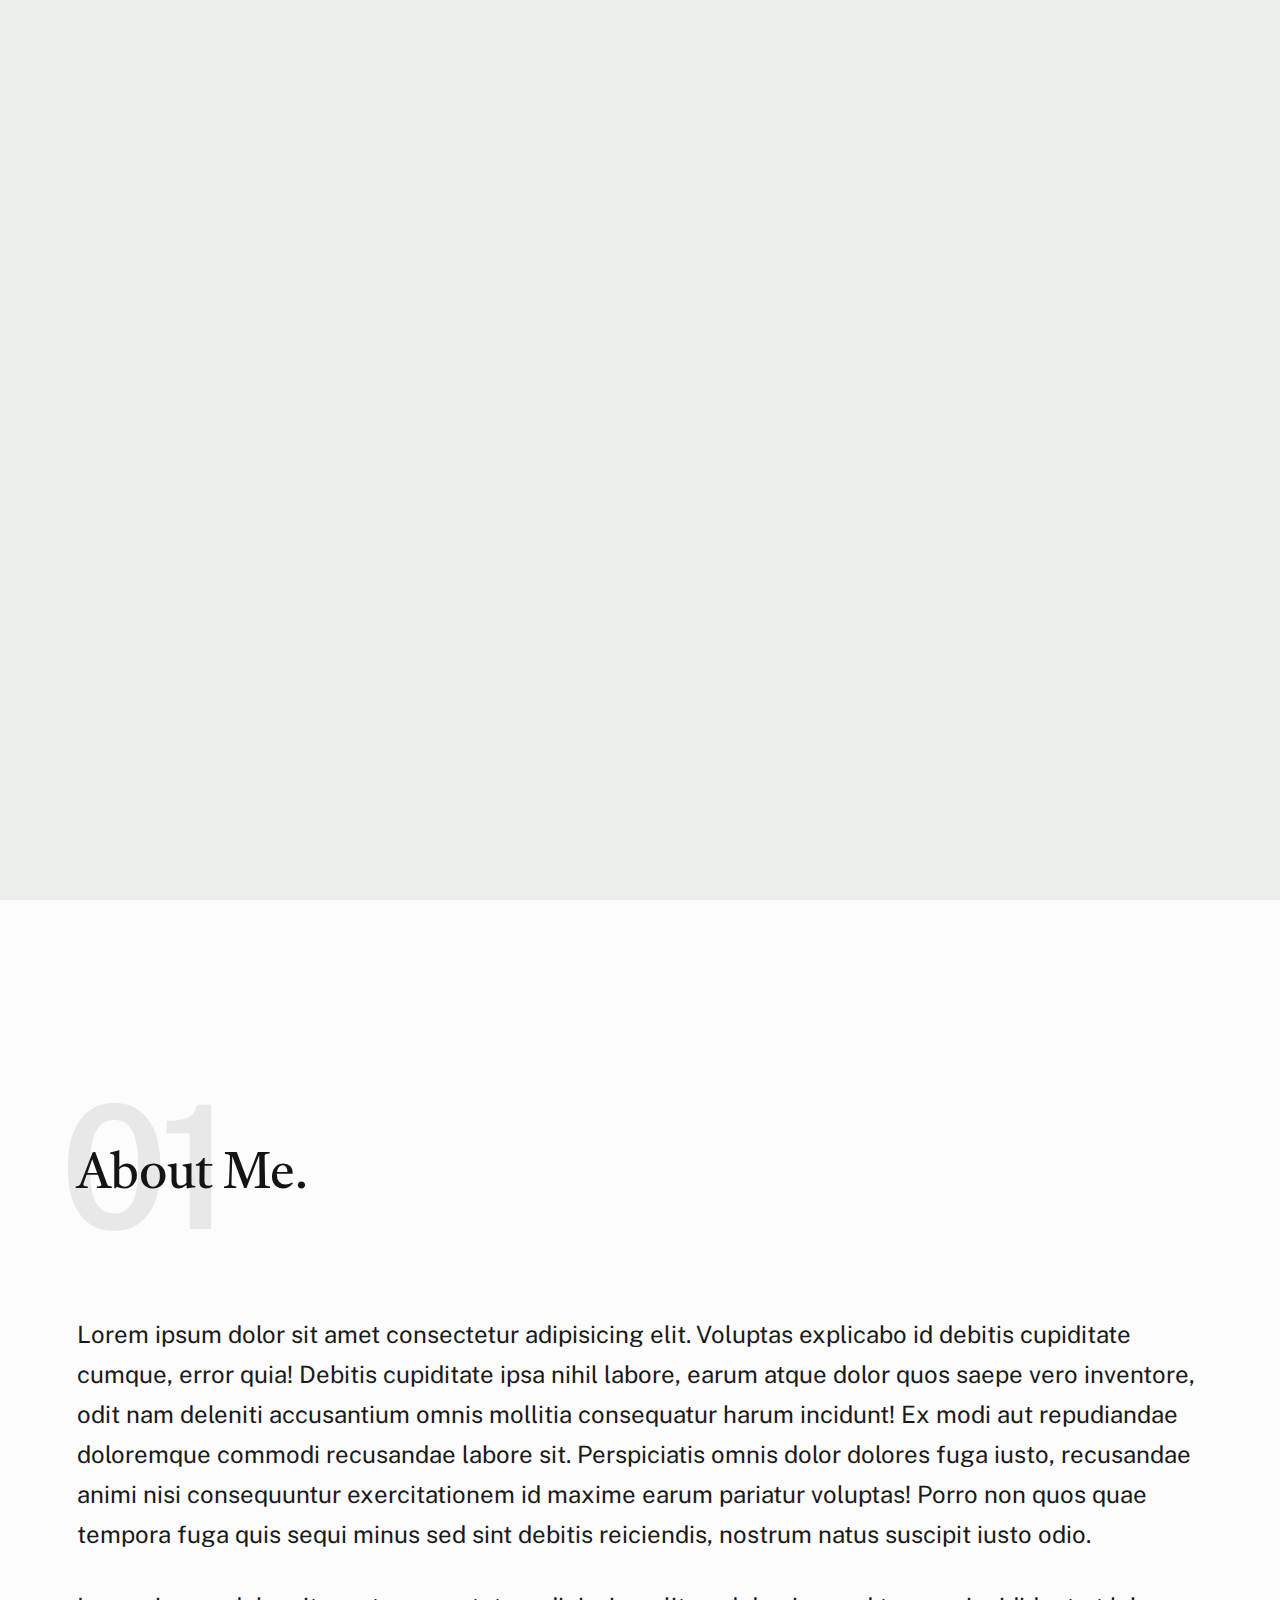
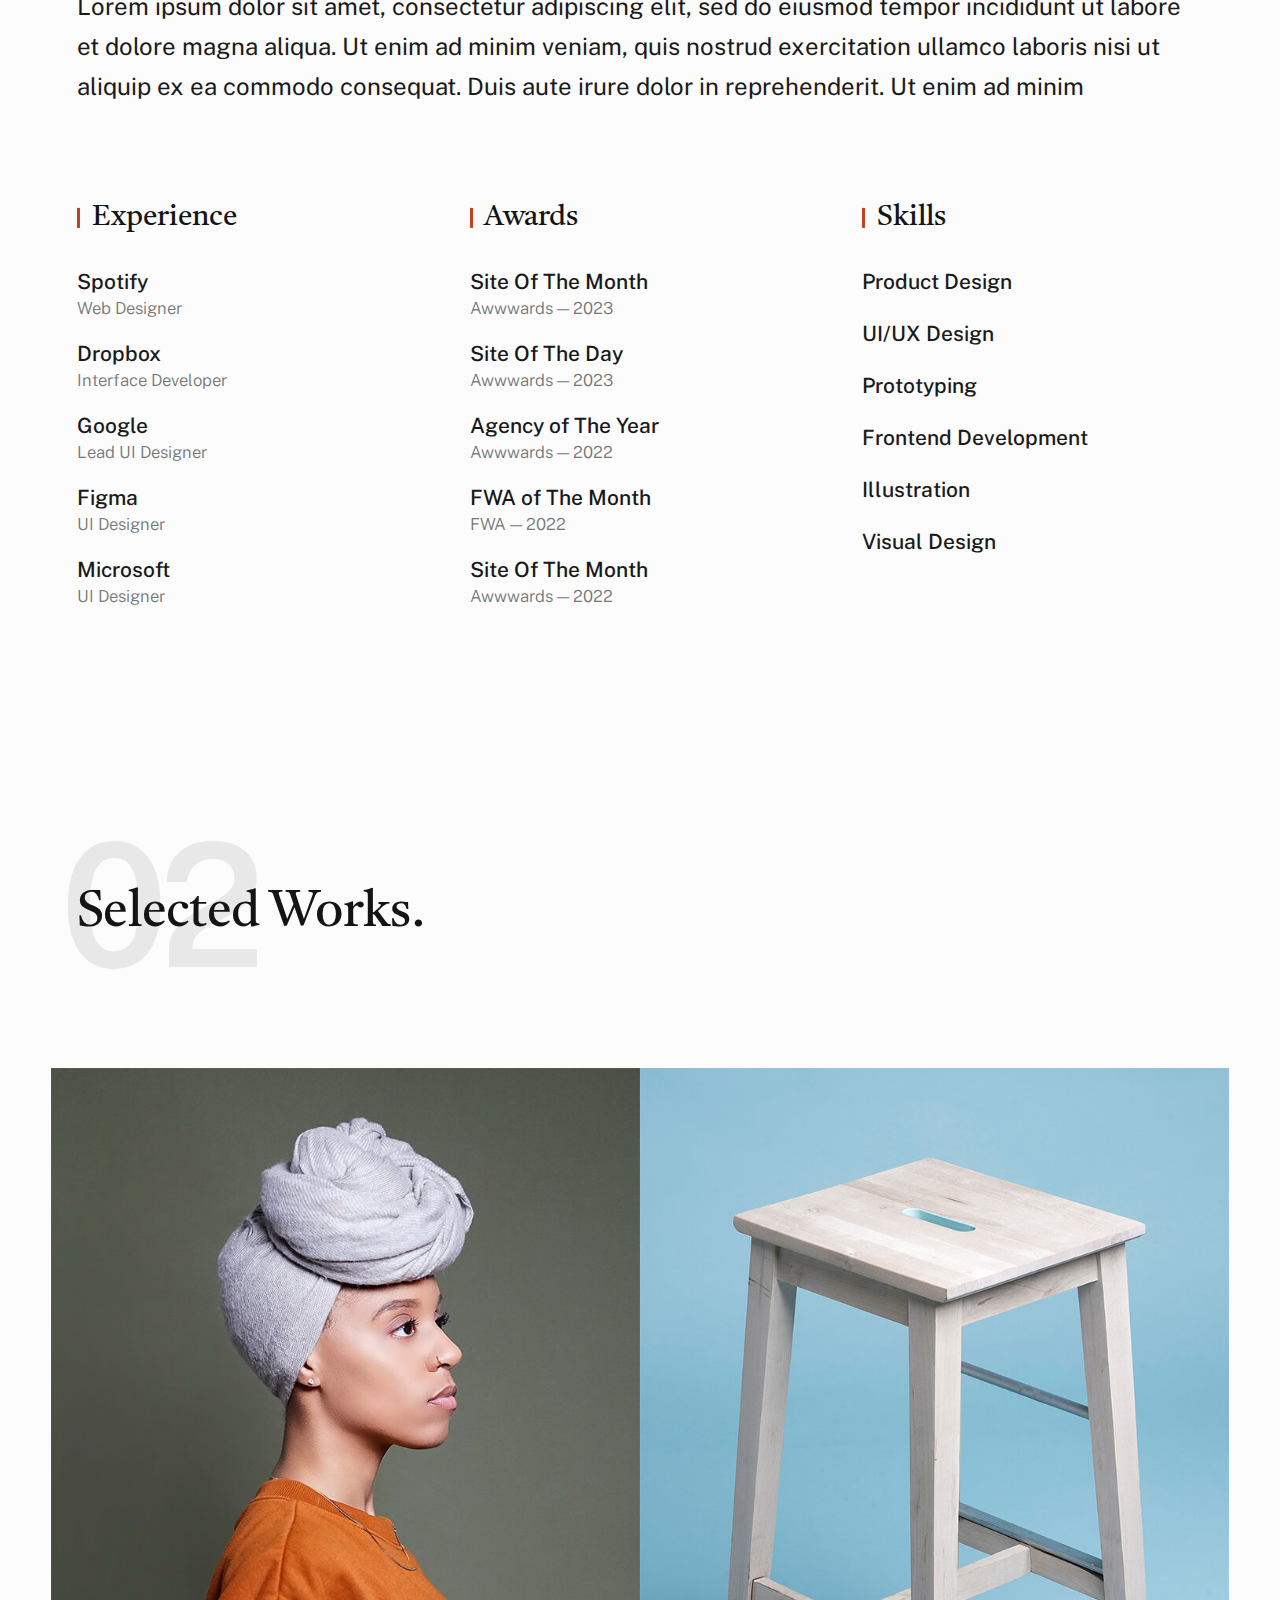
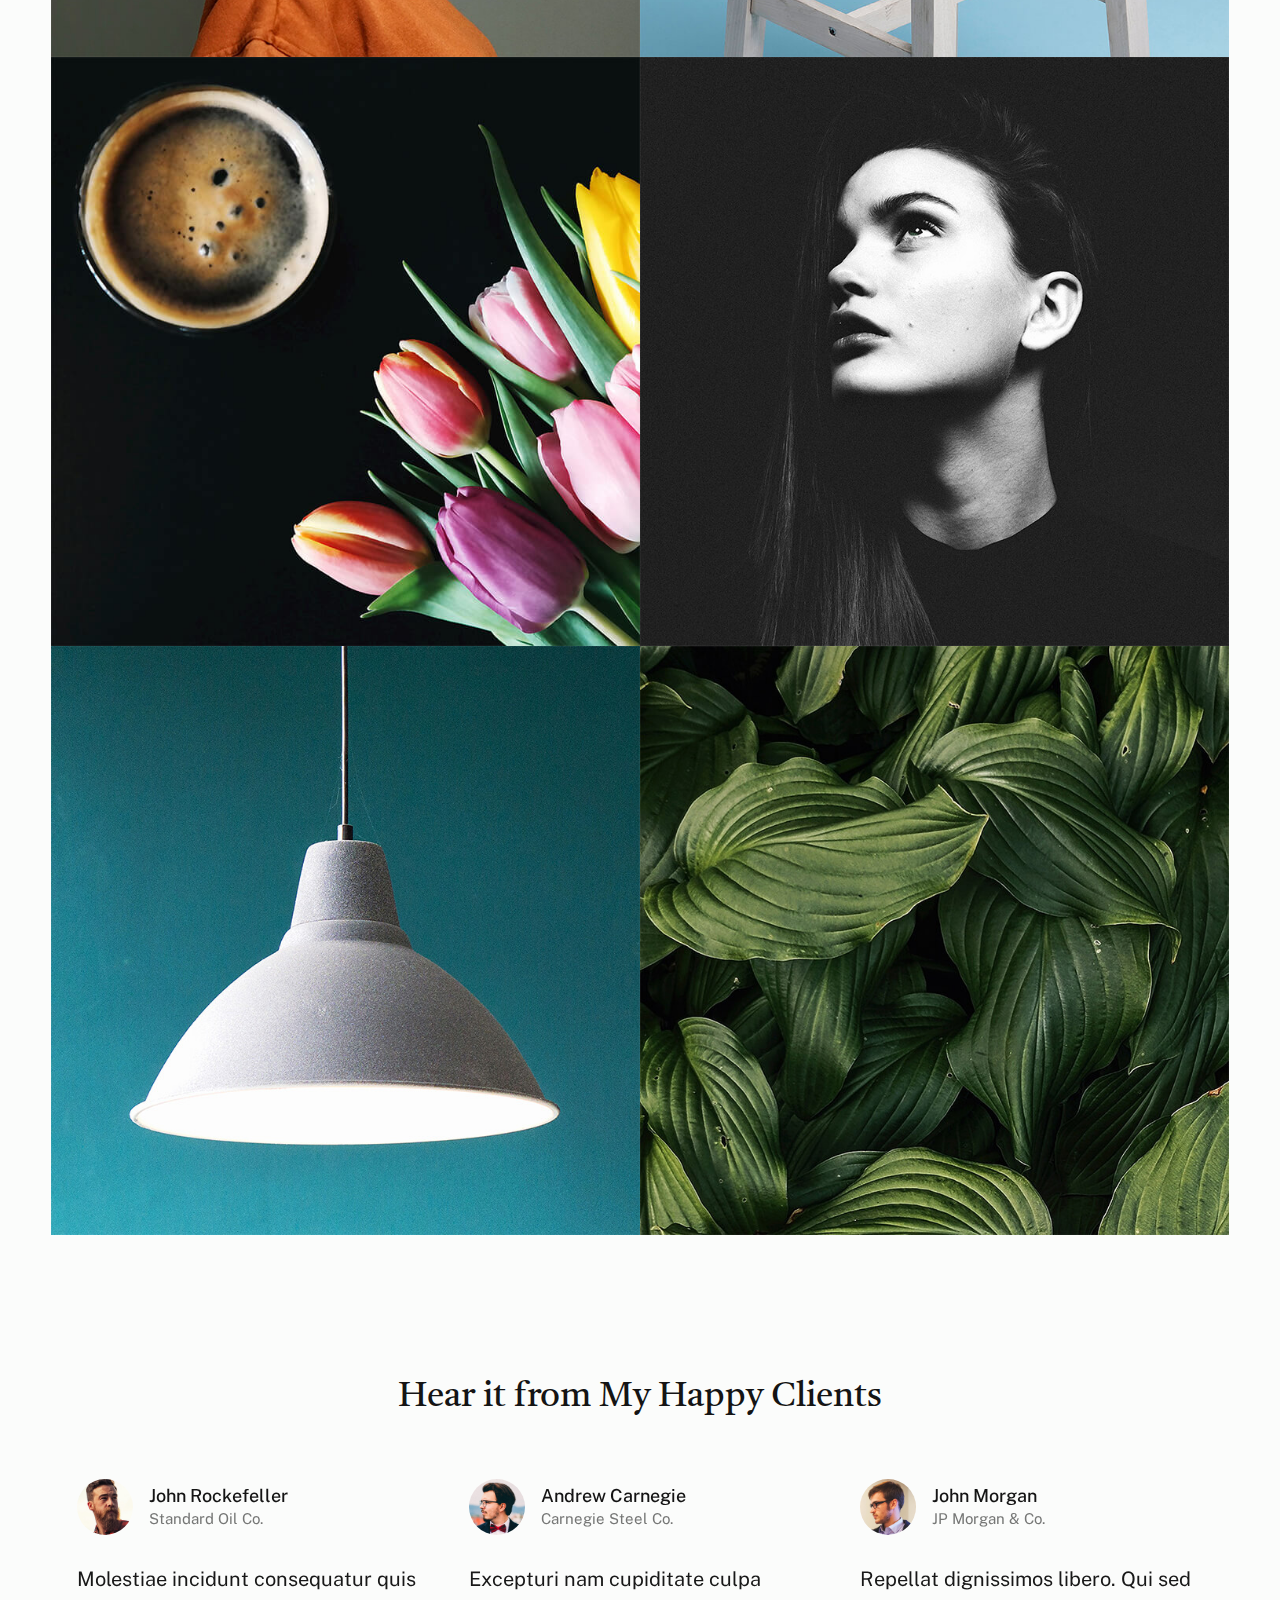
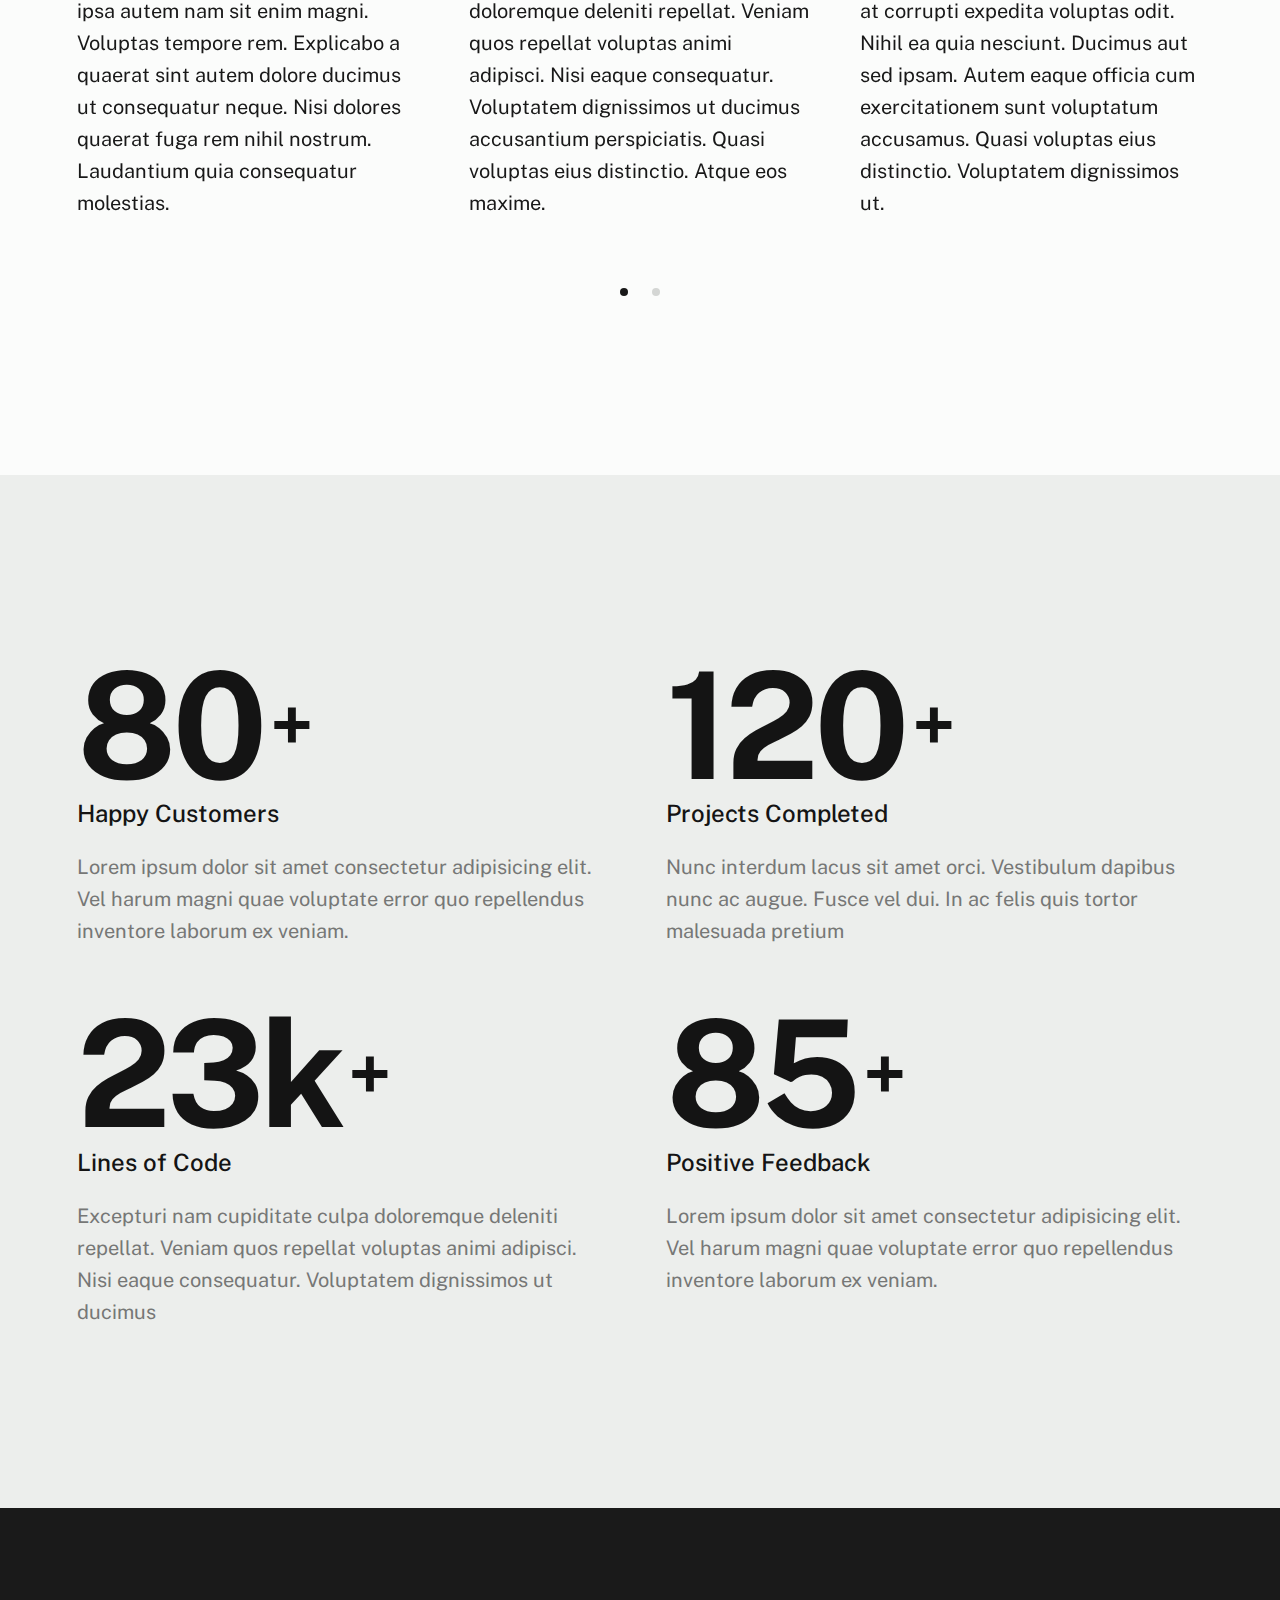
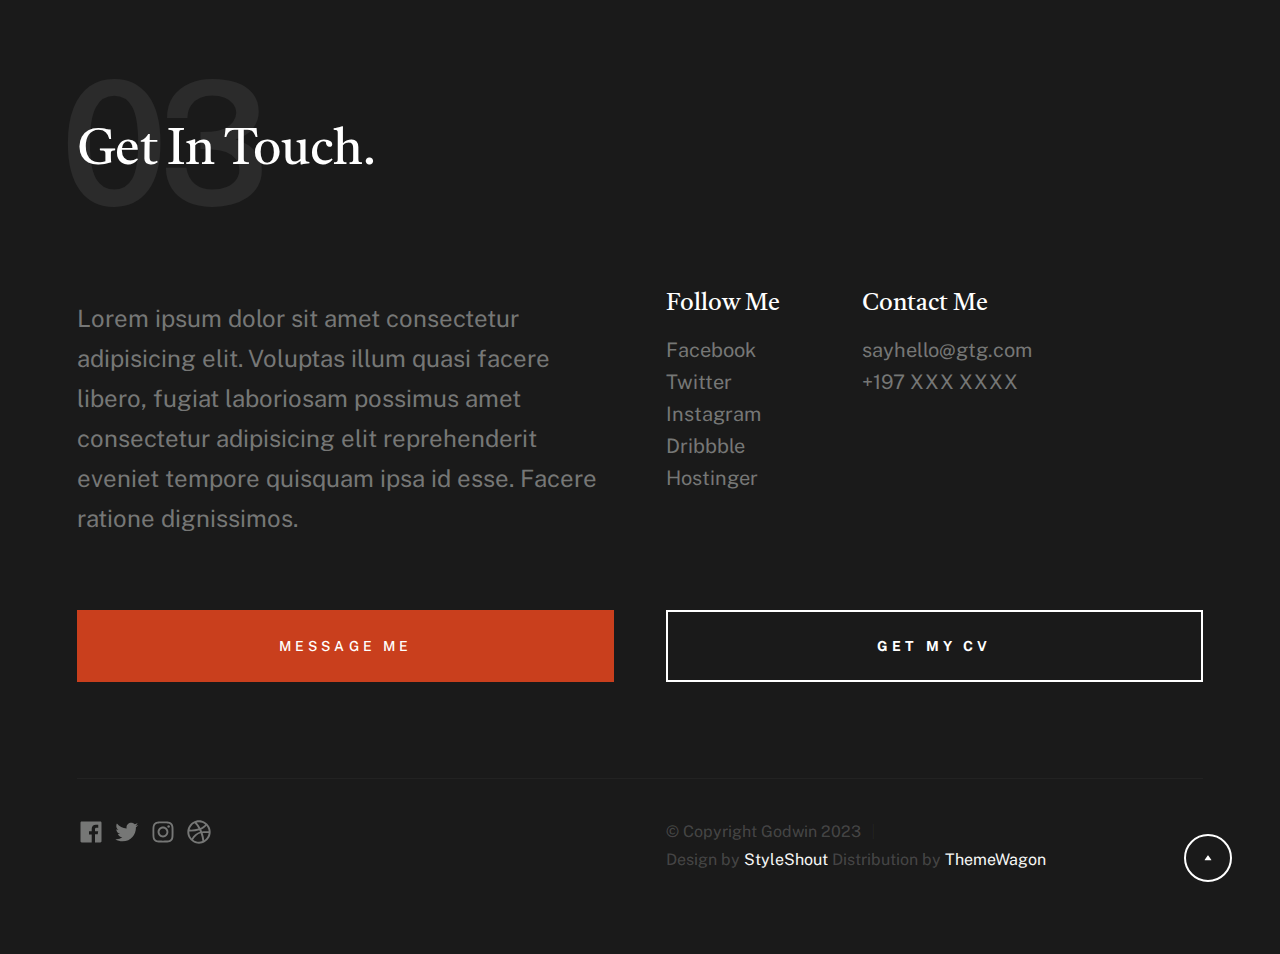
<file: index.html>
<!DOCTYPE html>
<html lang="en" class="no-js" >
<head>

    <!--- basic page needs
    ================================================== -->
    <meta charset="utf-8">
    <meta name="viewport" content="width=device-width, initial-scale=1">
    <title>My PortFolio</title>

    <script>
        document.documentElement.classList.remove('no-js');
        document.documentElement.classList.add('js');
    </script>

    <!-- CSS
    ================================================== -->
    <link rel="stylesheet" href="css/vendor.css">
    <link rel="stylesheet" href="css/styles.css">

    <!-- favicons
    ================================================== -->
    <link rel="apple-touch-icon" sizes="180x180" href="apple-touch-icon.png">
    <link rel="icon" type="image/png" sizes="32x32" href="gt logo.avif">
    <link rel="icon" type="image/png" sizes="16x16" href="gt logo.avif">
    <link rel="manifest" href="site.webmanifest">

</head>


<body id="top">

    
    <!-- preloader
    ================================================== -->
    <div id="preloader">
        <div id="loader" class="dots-fade">
            <div></div>
            <div></div>
            <div></div>
        </div>
    </div>


    <!-- page wrap
    ================================================== -->
    <div id="page" class="s-pagewrap">


        <!-- # site header 
        ================================================== -->
        <header class="s-header">
            <div class="row s-header__inner">

                <div class="s-header__block">
                    <div class="s-header__logo">
                        <a class="logo" href="index.html">
                            <img src="gt logo.avif" alt="Homepage">
                        </a>
                    </div>

                    <a class="s-header__menu-toggle" href="#0"><span>Menu</span></a>
                </div> <!-- end s-header__block -->

                <nav class="s-header__nav">    
                    <ul class="s-header__menu-links">
                        <li class="current"><a class="smoothscroll" href="#intro">Intro</a></li>
                        <li><a class="smoothscroll" href="#about">About</a></li>
                        <li><a class="smoothscroll" href="#works">Works</a></li>
                        <li><a class="smoothscroll" href="#footer">Contact</a></li>
                    </ul> <!-- s-header__menu-links -->    
                </nav> <!-- end s-header__nav -->

            </div> <!-- end s-header__inner -->
        </header> <!-- end s-header -->


        <!-- # intro
        ================================================== -->
        <section id="intro" class="s-intro target-section">

            <div class="row s-intro__content width-sixteen-col">
                <div class="column lg-12 s-intro__content-inner grid-block grid-16">
                    
                    <div class="s-intro__content-text">

                        <div class="s-intro__content-pretitle text-pretitle">Hello</div>
                        <h1 class="s-intro__content-title">
                        I'm Godwin T George<br>
                         <br>
                        This is my portfolio
                        </h1>                            

                        <div class="s-intro__content-btns">
                            <a class="smoothscroll btn" href="#about">More About Me</a>
                            <a class="smoothscroll btn btn--stroke" href="#footer">Get In Touch</a>
                        </div> <!-- s-intro__content-btns -->   

                    </div> <!-- s-intro__content-text -->                     
                    
                </div> <!-- s-intro__content-inner -->  
            </div> <!-- s-intro__content -->

            <ul class="s-intro__social social-list">
                <li>
                    <a href="#0">
                        <svg xmlns="http://www.w3.org/2000/svg" width="24" height="24" viewBox="0 0 24 24" style="fill:rgba(0, 0, 0, 1);transform:;-ms-filter:"><path d="M20,3H4C3.447,3,3,3.448,3,4v16c0,0.552,0.447,1,1,1h8.615v-6.96h-2.338v-2.725h2.338v-2c0-2.325,1.42-3.592,3.5-3.592 c0.699-0.002,1.399,0.034,2.095,0.107v2.42h-1.435c-1.128,0-1.348,0.538-1.348,1.325v1.735h2.697l-0.35,2.725h-2.348V21H20 c0.553,0,1-0.448,1-1V4C21,3.448,20.553,3,20,3z"></path></svg>
                        <span class="u-screen-reader-text">Facebook</span>
                    </a>
                </li>
                <li>
                    <a href="#0">
                        <svg xmlns="http://www.w3.org/2000/svg" width="24" height="24" viewBox="0 0 24 24" style="fill:rgba(0, 0, 0, 1);transform:;-ms-filter:"><path d="M19.633,7.997c0.013,0.175,0.013,0.349,0.013,0.523c0,5.325-4.053,11.461-11.46,11.461c-2.282,0-4.402-0.661-6.186-1.809 c0.324,0.037,0.636,0.05,0.973,0.05c1.883,0,3.616-0.636,5.001-1.721c-1.771-0.037-3.255-1.197-3.767-2.793 c0.249,0.037,0.499,0.062,0.761,0.062c0.361,0,0.724-0.05,1.061-0.137c-1.847-0.374-3.23-1.995-3.23-3.953v-0.05 c0.537,0.299,1.16,0.486,1.82,0.511C3.534,9.419,2.823,8.184,2.823,6.787c0-0.748,0.199-1.434,0.548-2.032 c1.983,2.443,4.964,4.04,8.306,4.215c-0.062-0.3-0.1-0.611-0.1-0.923c0-2.22,1.796-4.028,4.028-4.028 c1.16,0,2.207,0.486,2.943,1.272c0.91-0.175,1.782-0.512,2.556-0.973c-0.299,0.935-0.936,1.721-1.771,2.22 c0.811-0.088,1.597-0.312,2.319-0.624C21.104,6.712,20.419,7.423,19.633,7.997z"></path></svg>
                        <span class="u-screen-reader-text">Twitter</span>
                    </a>
                </li>
                <li>
                    <a href="#0">
                        <svg xmlns="http://www.w3.org/2000/svg" width="24" height="24" viewBox="0 0 24 24" style="fill:rgba(0, 0, 0, 1);transform:;-ms-filter:"><path d="M11.999,7.377c-2.554,0-4.623,2.07-4.623,4.623c0,2.554,2.069,4.624,4.623,4.624c2.552,0,4.623-2.07,4.623-4.624 C16.622,9.447,14.551,7.377,11.999,7.377L11.999,7.377z M11.999,15.004c-1.659,0-3.004-1.345-3.004-3.003 c0-1.659,1.345-3.003,3.004-3.003s3.002,1.344,3.002,3.003C15.001,13.659,13.658,15.004,11.999,15.004L11.999,15.004z"></path><circle cx="16.806" cy="7.207" r="1.078"></circle><path d="M20.533,6.111c-0.469-1.209-1.424-2.165-2.633-2.632c-0.699-0.263-1.438-0.404-2.186-0.42 c-0.963-0.042-1.268-0.054-3.71-0.054s-2.755,0-3.71,0.054C7.548,3.074,6.809,3.215,6.11,3.479C4.9,3.946,3.945,4.902,3.477,6.111 c-0.263,0.7-0.404,1.438-0.419,2.186c-0.043,0.962-0.056,1.267-0.056,3.71c0,2.442,0,2.753,0.056,3.71 c0.015,0.748,0.156,1.486,0.419,2.187c0.469,1.208,1.424,2.164,2.634,2.632c0.696,0.272,1.435,0.426,2.185,0.45 c0.963,0.042,1.268,0.055,3.71,0.055s2.755,0,3.71-0.055c0.747-0.015,1.486-0.157,2.186-0.419c1.209-0.469,2.164-1.424,2.633-2.633 c0.263-0.7,0.404-1.438,0.419-2.186c0.043-0.962,0.056-1.267,0.056-3.71s0-2.753-0.056-3.71C20.941,7.57,20.801,6.819,20.533,6.111z M19.315,15.643c-0.007,0.576-0.111,1.147-0.311,1.688c-0.305,0.787-0.926,1.409-1.712,1.711c-0.535,0.199-1.099,0.303-1.67,0.311 c-0.95,0.044-1.218,0.055-3.654,0.055c-2.438,0-2.687,0-3.655-0.055c-0.569-0.007-1.135-0.112-1.669-0.311 c-0.789-0.301-1.414-0.923-1.719-1.711c-0.196-0.534-0.302-1.099-0.311-1.669c-0.043-0.95-0.053-1.218-0.053-3.654 c0-2.437,0-2.686,0.053-3.655c0.007-0.576,0.111-1.146,0.311-1.687c0.305-0.789,0.93-1.41,1.719-1.712 c0.534-0.198,1.1-0.303,1.669-0.311c0.951-0.043,1.218-0.055,3.655-0.055c2.437,0,2.687,0,3.654,0.055 c0.571,0.007,1.135,0.112,1.67,0.311c0.786,0.303,1.407,0.925,1.712,1.712c0.196,0.534,0.302,1.099,0.311,1.669 c0.043,0.951,0.054,1.218,0.054,3.655c0,2.436,0,2.698-0.043,3.654H19.315z"></path></svg>
                        <span class="u-screen-reader-text">Instagram</span>
                    </a>
                </li>
                <li>
                    <a href="#0">
                        <svg xmlns="http://www.w3.org/2000/svg" width="24" height="24" viewBox="0 0 24 24" style="fill: rgba(0, 0, 0, 1);transform: ;msFilter:;"><path d="M20.66 6.98a9.932 9.932 0 0 0-3.641-3.64C15.486 2.447 13.813 2 12 2s-3.486.447-5.02 1.34c-1.533.893-2.747 2.107-3.64 3.64S2 10.187 2 12s.446 3.487 1.34 5.02a9.924 9.924 0 0 0 3.641 3.64C8.514 21.553 10.187 22 12 22s3.486-.447 5.02-1.34a9.932 9.932 0 0 0 3.641-3.64C21.554 15.487 22 13.813 22 12s-.446-3.487-1.34-5.02zM12 3.66c2 0 3.772.64 5.32 1.919-.92 1.174-2.286 2.14-4.1 2.9-1.002-1.813-2.088-3.327-3.261-4.54A7.715 7.715 0 0 1 12 3.66zM5.51 6.8a8.116 8.116 0 0 1 2.711-2.22c1.212 1.201 2.325 2.7 3.34 4.5-2 .6-4.114.9-6.341.9-.573 0-1.006-.013-1.3-.04A8.549 8.549 0 0 1 5.51 6.8zM3.66 12c0-.054.003-.12.01-.2.007-.08.01-.146.01-.2.254.014.641.02 1.161.02 2.666 0 5.146-.367 7.439-1.1.187.373.381.793.58 1.26-1.32.293-2.674 1.006-4.061 2.14S6.4 16.247 5.76 17.5c-1.4-1.587-2.1-3.42-2.1-5.5zM12 20.34c-1.894 0-3.594-.587-5.101-1.759.601-1.187 1.524-2.322 2.771-3.401 1.246-1.08 2.483-1.753 3.71-2.02a29.441 29.441 0 0 1 1.56 6.62 8.166 8.166 0 0 1-2.94.56zm7.08-3.96a8.351 8.351 0 0 1-2.58 2.621c-.24-2.08-.7-4.107-1.379-6.081.932-.066 1.765-.1 2.5-.1.799 0 1.686.034 2.659.1a8.098 8.098 0 0 1-1.2 3.46zm-1.24-5c-1.16 0-2.233.047-3.22.14a27.053 27.053 0 0 0-.68-1.62c2.066-.906 3.532-2.006 4.399-3.3 1.2 1.414 1.854 3.027 1.96 4.84-.812-.04-1.632-.06-2.459-.06z"></path></svg>
                        <span class="u-screen-reader-text">Dribbble</span>
                    </a>
                </li>
                <li>
                    <a href="#0">
                        <svg xmlns="http://www.w3.org/2000/svg" width="24" height="24" viewBox="0 0 24 24" style="fill: rgba(0, 0, 0, 1);transform: ;msFilter:;"><path d="M11.99 2C6.472 2 2 6.473 2 11.99c0 4.232 2.633 7.85 6.35 9.306-.088-.79-.166-2.006.034-2.868.182-.78 1.172-4.966 1.172-4.966s-.299-.599-.299-1.484c0-1.388.805-2.425 1.808-2.425.853 0 1.264.64 1.264 1.407 0 .858-.546 2.139-.827 3.327-.235.994.499 1.805 1.479 1.805 1.775 0 3.141-1.872 3.141-4.575 0-2.392-1.719-4.064-4.173-4.064-2.843 0-4.512 2.132-4.512 4.335 0 .858.331 1.779.744 2.28a.3.3 0 0 1 .069.286c-.076.315-.245.994-.277 1.133-.044.183-.145.222-.335.134-1.247-.581-2.027-2.405-2.027-3.871 0-3.151 2.289-6.045 6.601-6.045 3.466 0 6.159 2.469 6.159 5.77 0 3.444-2.171 6.213-5.184 6.213-1.013 0-1.964-.525-2.29-1.146l-.623 2.374c-.225.868-.834 1.956-1.241 2.62a10 10 0 0 0 2.958.445c5.517 0 9.99-4.473 9.99-9.99S17.507 2 11.99 2"></path></svg>
                        <span class="u-screen-reader-text">Pinterest</span>
                    </a>
                </li>
            </ul> <!-- end s-intro__social -->

            <div class="s-intro__content-media">                               
                <img src="download (1).png" srcset="images/download (1).png 0x, images/download (1).png 0x" alt="">
            </div> <!-- s-intro__content-media -->                

            <div class="s-intro__btn-download">
                <a class="btn btn--stroke" href="#0">Get My CV</a>
            </div> <!-- end s-intro__btn-download -->
            
            <div class="s-intro__scroll-down">
                <a href="#about" class="smoothscroll">
                    <div class="scroll-icon">
                        <svg xmlns="http://www.w3.org/2000/svg" width="24" height="24" viewBox="0 0 24 24" style="fill: rgba(0, 0, 0, 1);transform: ;msFilter:;"><path d="M11.178 19.569a.998.998 0 0 0 1.644 0l9-13A.999.999 0 0 0 21 5H3a1.002 1.002 0 0 0-.822 1.569l9 13z"></path></svg>
                    </div>
                    <span class="scroll-text u-screen-reader-text">Scroll Down</span>
                </a>
            </div> <!-- s-intro__scroll-down -->

        </section> <!-- end s-intro -->


        <!-- # about
        ================================================== -->
        <section id="about" class="s-about target-section">

            <div class="row s-about__content">
                <div class="column xl-12">    
                    
                    <div class="section-header" data-num="01">
                        <h2 class="text-display-title">About Me.</h2>
                    </div> <!-- end section-header -->

                    <p class="attention-getter">
                    Lorem ipsum dolor sit amet consectetur adipisicing elit. Voluptas explicabo id debitis cupiditate cumque, error quia! Debitis cupiditate ipsa nihil labore, earum atque dolor quos saepe vero inventore, odit nam deleniti accusantium omnis mollitia consequatur harum incidunt! Ex modi aut repudiandae doloremque commodi recusandae labore sit. Perspiciatis omnis dolor dolores fuga iusto, recusandae animi nisi consequuntur exercitationem id maxime earum pariatur voluptas! Porro non quos quae tempora fuga quis sequi minus sed sint debitis reiciendis, nostrum natus suscipit iusto odio.
                    </p>

                    <p class="attention-getter">
                    Lorem ipsum dolor sit amet, consectetur adipiscing elit, sed do eiusmod tempor incididunt ut labore et dolore magna aliqua. Ut enim ad minim veniam, quis nostrud exercitation ullamco laboris nisi ut aliquip ex ea commodo consequat. Duis aute irure dolor in reprehenderit. Ut enim ad minim     
                    </p>

                    <div class="grid-list-items s-about__blocks">

                        <div class="grid-list-items__item s-about__block">
                            <h4 class="s-about__block-title">Experience</h4>
                            <ul class="s-about__list">
                                <li>
                                    Spotify
                                    <span>Web Designer</span>
                                </li>
                                <li>
                                    Dropbox
                                    <span>Interface Developer</span>
                                </li>
                                <li>
                                    Google
                                    <span>Lead UI Designer</span>
                                </li>
                                <li>
                                    Figma
                                    <span>UI Designer</span>
                                </li>
                                <li>
                                    Microsoft
                                    <span>UI Designer</span>
                                </li>
                            </ul>
                        </div> <!--end s-about__block -->

                        <div class="grid-list-items__item s-about__block">
                            <h4 class="s-about__block-title">Awards</h4>

                            <ul class="s-about__list">
                                <li>
                                    <a href="#0">
                                        Site Of The Month
                                        <span>Awwwards — 2023</span>
                                    </a>                                        
                                </li>
                                <li>
                                    <a href="#0">
                                        Site Of The Day
                                        <span>Awwwards — 2023</span>
                                    </a>
                                </li>
                                <li>
                                    <a href="#0">
                                        Agency of The Year
                                        <span>Awwwards — 2022</span>
                                    </a>
                                </li>
                                <li>
                                    <a href="#0">
                                        FWA of The Month
                                        <span>FWA — 2022</span>
                                    </a>
                                </li><li>
                                    <a href="#0">
                                        Site Of The Month
                                        <span>Awwwards — 2022</span>
                                    </a>                                        
                                </li>
                            </ul>
                        </div> <!--end s-about__block -->
                        
                        <div class="grid-list-items__item s-about__block">
                            <h4 class="s-about__block-title">Skills</h4>

                            <ul class="s-about__list">
                                <li>
                                    Product Design
                                </li>
                                <li>
                                    UI/UX Design
                                </li>
                                <li>
                                    Prototyping
                                </li>
                                <li>
                                    Frontend Development
                                </li>
                                <li>
                                    Illustration
                                </li>
                                <li>
                                    Visual Design
                                </li>
                            </ul>
                        </div> <!--end s-about__block -->

                    </div> <!-- grid-list-items -->

                </div> <!--end column -->
            </div> <!--end s-about__content -->
            
        </section> <!-- end s-about -->   



        <!-- # works
        ================================================== -->
        <section id="works" class="s-works target-section">

            <div class="row">
                <div class="column xl-12">
                    <div class="section-header" data-num="02">
                        <h2 class="text-display-title">Selected Works.</h2>
                    </div> <!-- end section-header -->
                </div>
            </div>

            <div class="row folio-entries">

                <div class="column entry">
                    <a href="images/folio/gallery/g-turban.jpg" class="entry__link glightbox" data-glightbox="title: White Knit Cap; description: .entry__desc-01">
                        <div class="entry__thumb">
                            <img src="images/folio/white_turban.jpg" srcset="images/folio/white_turban.jpg 1x, images/folio/white_turban@2x.jpg 2x" alt="">
                        </div>
                        <div class="entry__info">
                            <h4 class="entry__title">White Knit Cap</h4>
                            <div class="entry__cat">Frontend Design</div>
                        </div>
                    </a>

                    <div class="glightbox-desc entry__desc-01">
                        <p>
                        Lorem ipsum dolor sit amet consectetur, adipisicing elit. 
                        Inventore ipsum iste soluta fugiat, impedit illum ducimus 
                        deleniti facilis ab, tempora non! Nisi, tempora provident.
                        <a href="https://www.behance.net/">Project Link</a>.
                        </p>
                    </div>
                </div> <!-- entry -->

                <div class="column entry">
                    <a href="images/folio/gallery/g-woodcraft.jpg" class="entry__link glightbox" data-glightbox="title: WoodCraft; description: .entry__desc-02">
                        <div class="entry__thumb">
                            <img src="images/folio/woodcraft.jpg" srcset="images/folio/woodcraft.jpg 1x, images/folio/woodcraft@2x.jpg 2x" alt="">
                        </div>
                        <div class="entry__info">
                            <h4 class="entry__title">WoodCraft</h4>
                            <div class="entry__cat">Product Design</div>
                        </div>
                    </a>

                    <div class="glightbox-desc entry__desc-02">
                        <p>
                        Lorem ipsum dolor sit amet consectetur, adipisicing elit. 
                        Inventore ipsum iste soluta fugiat, impedit illum ducimus 
                        deleniti facilis ab, tempora non! Nisi, tempora provident.
                        <a href="https://www.behance.net/">Project Link</a>.
                        </p>
                    </div>
                </div> <!-- entry -->

                <div class="column entry">
                    <a href="images/folio/gallery/g-tulips.jpg" class="entry__link glightbox" data-glightbox="title: Caffeine & Tulips; description: .entry__desc-03">
                        <div class="entry__thumb">
                            <img src="images/folio/caffeine_and_tulips.jpg" srcset="images/folio/caffeine_and_tulips.jpg 1x, images/folio/caffeine_and_tulips@2x.jpg 2x" alt="">
                        </div>
                        <div class="entry__info">
                            <h4 class="entry__title">Caffeine & Tulips</h4>
                            <div class="entry__cat">Brand Identity</div>
                        </div>
                    </a>

                    <div class="glightbox-desc entry__desc-03">
                        <p>
                        Lorem ipsum dolor sit amet consectetur, adipisicing elit. 
                        Inventore ipsum iste soluta fugiat, impedit illum ducimus 
                        deleniti facilis ab, tempora non! Nisi, tempora provident.
                        <a href="https://www.behance.net/">Project Link</a>.
                        </p>
                    </div>
                </div> <!-- entry -->

                <div class="column entry">
                    <a href="images/folio/gallery/g-grayscale.jpg" class="entry__link glightbox" data-glightbox="title: Grayscale; description: .entry__desc-04">
                        <div class="entry__thumb">
                            <img src="images/folio/grayscale.jpg" srcset="images/folio/grayscale.jpg 1x, images/folio/grayscale@2x.jpg 2x" alt="">
                        </div>
                        <div class="entry__info">
                            <h4 class="entry__title">Grayscale</h4>
                            <div class="entry__cat">Product Design</div>
                        </div>
                    </a>

                    <div class="glightbox-desc entry__desc-04">
                        <p>
                        Lorem ipsum dolor sit amet consectetur, adipisicing elit. 
                        Inventore ipsum iste soluta fugiat, impedit illum ducimus 
                        deleniti facilis ab, tempora non! Nisi, tempora provident.
                        <a href="https://www.behance.net/">Project Link</a>.
                        </p>
                    </div>
                </div> <!-- entry -->

                <div class="column entry">
                    <a href="images/folio/gallery/g-lamp.jpg" class="entry__link glightbox" data-glightbox="title: The Lamp; description: .entry__desc-05">
                        <div class="entry__thumb">
                            <img src="images/folio/lamp.jpg" srcset="images/folio/lamp.jpg 1x, images/folio/lamp@2x.jpg 2x" alt="">
                        </div>
                        <div class="entry__info">
                            <h4 class="entry__title">The Lamp</h4>
                            <div class="entry__cat">Brand Identity</div>
                        </div>
                    </a>

                    <div class="glightbox-desc entry__desc-05">
                        <p>
                        Lorem ipsum dolor sit amet consectetur, adipisicing elit. 
                        Inventore ipsum iste soluta fugiat, impedit illum ducimus 
                        deleniti facilis ab, tempora non! Nisi, tempora provident.
                        <a href="https://www.behance.net/">Project Link</a>.
                        </p>
                    </div>
                </div> <!-- entry -->

                <div class="column entry">
                    <a href="images/folio/gallery/g-tropical.jpg" class="entry__link glightbox" data-glightbox="title: Tropical; description: .entry__desc-06">
                        <div class="entry__thumb">
                            <img src="images/folio/tropical.jpg" srcset="images/folio/tropical.jpg 1x, images/folio/tropical@2x.jpg 2x" alt="">
                        </div>
                        <div class="entry__info">
                            <h4 class="entry__title">Tropical</h4>
                            <div class="entry__cat">Frontend Design</div>
                        </div>
                    </a>

                    <div class="glightbox-desc entry__desc-06">
                        <p>
                        Lorem ipsum dolor sit amet consectetur, adipisicing elit. 
                        Inventore ipsum iste soluta fugiat, impedit illum ducimus 
                        deleniti facilis ab, tempora non! Nisi, tempora provident.
                        <a href="https://www.behance.net/">Project Link</a>.
                        </p>
                    </div>
                </div> <!-- entry --> 

            </div> <!-- folio entries -->


            <div class="row s-testimonials">
                <div class="column xl-12">

                    <h3 class="s-testimonials__header">Hear it from My Happy Clients</h3>
    
                    <div class="swiper-container s-testimonials__slider">
    
                        <div class="swiper-wrapper">

                            <div class="s-testimonials__slide swiper-slide">
                                <div class="s-testimonials__author">
                                    <img src="images/avatars/user-02.jpg" alt="Author image" class="s-testimonials__avatar">
                                    <cite class="s-testimonials__cite">
                                        <strong>John Rockefeller</strong>
                                        <span>Standard Oil Co.</span>
                                    </cite>
                                </div>
                                <p>
                                Molestiae incidunt consequatur quis ipsa autem nam sit enim magni. Voluptas tempore rem. 
                                Explicabo a quaerat sint autem dolore ducimus ut consequatur neque. Nisi dolores quaerat fuga rem nihil nostrum.
                                Laudantium quia consequatur molestias.
                                </p>
                            </div> <!-- end s-testimonials__slide -->
            
                            <div class="s-testimonials__slide swiper-slide">
                                <div class="s-testimonials__author">
                                    <img src="images/avatars/user-03.jpg" alt="Author image" class="s-testimonials__avatar">
                                    <cite class="s-testimonials__cite">
                                        <strong>Andrew Carnegie</strong>
                                        <span>Carnegie Steel Co.</span>
                                    </cite>
                                </div>
                                <p>
                                Excepturi nam cupiditate culpa doloremque deleniti repellat. Veniam quos repellat voluptas animi adipisci.
                                Nisi eaque consequatur. Voluptatem dignissimos ut ducimus accusantium perspiciatis.
                                Quasi voluptas eius distinctio. Atque eos maxime.
                                </p>
                            </div> <!-- end s-testimonials__slide -->
            
                            <div class="s-testimonials__slide swiper-slide">
                                <div class="s-testimonials__author">
                                    <img src="images/avatars/user-01.jpg" alt="Author image" class="s-testimonials__avatar">
                                    <cite class="s-testimonials__cite">
                                        <strong>John Morgan</strong>
                                        <span>JP Morgan & Co.</span>
                                    </cite>
                                </div>
                                <p>
                                Repellat dignissimos libero. Qui sed at corrupti expedita voluptas odit. Nihil ea quia nesciunt. Ducimus aut sed ipsam.  
                                Autem eaque officia cum exercitationem sunt voluptatum accusamus. Quasi voluptas eius distinctio.
                                Voluptatem dignissimos ut.
                                </p>
                            </div> <!-- end s-testimonials__slide -->
    
                            <div class="s-testimonials__slide swiper-slide">
                                <div class="s-testimonials__author">
                                    <img src="images/avatars/user-06.jpg" alt="Author image" class="s-testimonials__avatar">
                                    <cite class="s-testimonials__cite">
                                        <strong>Henry Ford</strong>
                                        <span>Ford Motor Co.</span>
                                    </cite>
                                </div>
                                <p>
                                Nunc interdum lacus sit amet orci. Vestibulum dapibus nunc ac augue. Fusce vel dui. In ac felis 
                                quis tortor malesuada pretium. Curabitur vestibulum aliquam leo. Qui sed at corrupti expedita voluptas odit. 
                                Nihil ea quia nesciunt. Ducimus aut sed ipsam.
                                </p>
                            </div> <!-- end s-testimonials__slide -->
        
                        </div> <!-- end swiper-wrapper -->
    
                        <div class="swiper-pagination"></div>
    
                    </div> <!-- end swiper-container -->
    
                </div> <!-- end column -->
            </div> <!-- end s-testimonials -->

        </section> <!-- end s-works --> 


        <!-- # numbers
        ================================================== -->
        <section id="numbers" class="s-numbers">

            <div class="row counter-items">

                <div class="column counter-items__item">
                    <div class="num">
                        80
                        <span>+</span>
                    </div>
                    <h5>Happy Customers</h5>
                    <p>
                    Lorem ipsum dolor sit amet consectetur adipisicing elit. 
                    Vel harum magni quae voluptate error quo repellendus inventore 
                    laborum ex veniam. 
                    </p>
                </div> <!-- end counter-items__item -->

                <div class="column counter-items__item">
                    <div class="num">
                        120
                        <span>+</span>
                    </div>
                    <h5>Projects Completed</h5>
                    <p>
                    Nunc interdum lacus sit amet orci. Vestibulum dapibus nunc ac augue. 
                    Fusce vel dui. In ac felis 
                    quis tortor malesuada pretium
                    </p>
                </div> <!-- end counter-items__item -->

                <div class="column counter-items__item">
                    <div class="num">
                        23k
                        <span>+</span>
                    </div>
                    <h5>Lines of Code</h5>
                    <p>
                    Excepturi nam cupiditate culpa doloremque deleniti repellat. Veniam quos repellat voluptas animi adipisci.
                    Nisi eaque consequatur. Voluptatem dignissimos ut ducimus
                    </p>
                </div> <!-- end counter-items__item -->

                <div class="column counter-items__item">
                    <div class="num">
                        85
                        <span>+</span>
                    </div>
                    <h5>Positive Feedback</h5>
                    <p>
                    Lorem ipsum dolor sit amet consectetur adipisicing elit. Vel harum magni quae voluptate error 
                    quo repellendus inventore laborum ex veniam.
                    </p>
                </div> <!-- end counter-items__item -->

            </div>  <!-- end counter-items -->

        </section> <!-- end s-numbers -->


        <!-- # footer 
        ================================================== -->
        <footer id="footer" class="s-footer target-section">

            <div class="row">
                <div class="column lg-12">
                    <div class="section-header light-on-dark" data-num="03">
                        <h2 class="text-display-title">Get In Touch.</h2>
                    </div> <!-- end section-header -->
                </div>
            </div>

            <div class="row s-footer__content">

                <div class="column xl-6 md-12 s-footer__block s-footer__about">                    
                    <p class="attention-getter">
                    Lorem ipsum dolor sit amet consectetur adipisicing elit. Voluptas illum quasi facere libero, 
                    fugiat laboriosam possimus amet consectetur adipisicing elit reprehenderit eveniet tempore quisquam ipsa id esse. Facere ratione dignissimos.
                    </p>               
                </div> <!-- end section-footer__about -->

                <div class="column xl-6 md-12 s-footer__block s-footer__site-links">
                    <div class="row">
                        <div class="column xl-4 lg-5 md-6 tab-12">
                            <h5>Follow Me</h5>
                            <ul class="link-list">
                                <li><a href="#0">Facebook</a></li>
                                <li><a href="#0">Twitter</a></li>
                                <li><a href="#0">Instagram</a></li>
                                <li><a href="#0">Dribbble</a></li>
                                <li><a href="https://styleshout.com/go/hostinger/">Hostinger</a></li>
                            </ul>
                        </div>
                        <div class="column xl-6 md-6 tab-12">
                            <h5>Contact Me</h5>
                            <ul class="link-list">
                                <li><a href="mailto:#0">sayhello@gtg.com</a></li>
                                <li><a href="tel:+1975432345">+197 XXX XXXX</a></li>
                            </ul> 
                        </div>
                    </div>                    
                </div> <!-- end section-footer__site-links -->

            </div> <!-- end section-footer__content -->


            <div class="row s-footer__buttons">
               
                <div class="column xl-6 tab-12">
                    <a href="mailto:#0" class="btn btn--primary btn--large u-fullwidth">Message Me</a>
                </div>
          
                <div class="column xl-6 tab-12">                    
                    <a href="#0" class="btn btn--stroke btn--large u-fullwidth">Get My CV</a>
                </div>
            
            </div> <!-- end section-footer__buttons -->              
            
            <div class="row s-footer__bottom">
                
                <div class="column xl-6 lg-12">
                    <ul class="s-footer__social social-list">
                        <li>
                            <a href="#0">
                                <svg xmlns="http://www.w3.org/2000/svg" width="24" height="24" viewBox="0 0 24 24" style="fill:rgba(0, 0, 0, 1);transform:;-ms-filter:"><path d="M20,3H4C3.447,3,3,3.448,3,4v16c0,0.552,0.447,1,1,1h8.615v-6.96h-2.338v-2.725h2.338v-2c0-2.325,1.42-3.592,3.5-3.592 c0.699-0.002,1.399,0.034,2.095,0.107v2.42h-1.435c-1.128,0-1.348,0.538-1.348,1.325v1.735h2.697l-0.35,2.725h-2.348V21H20 c0.553,0,1-0.448,1-1V4C21,3.448,20.553,3,20,3z"></path></svg>
                                <span class="u-screen-reader-text">Facebook</span>
                            </a>
                        </li>
                        <li>
                            <a href="#0">
                                <svg xmlns="http://www.w3.org/2000/svg" width="24" height="24" viewBox="0 0 24 24" style="fill:rgba(0, 0, 0, 1);transform:;-ms-filter:"><path d="M19.633,7.997c0.013,0.175,0.013,0.349,0.013,0.523c0,5.325-4.053,11.461-11.46,11.461c-2.282,0-4.402-0.661-6.186-1.809 c0.324,0.037,0.636,0.05,0.973,0.05c1.883,0,3.616-0.636,5.001-1.721c-1.771-0.037-3.255-1.197-3.767-2.793 c0.249,0.037,0.499,0.062,0.761,0.062c0.361,0,0.724-0.05,1.061-0.137c-1.847-0.374-3.23-1.995-3.23-3.953v-0.05 c0.537,0.299,1.16,0.486,1.82,0.511C3.534,9.419,2.823,8.184,2.823,6.787c0-0.748,0.199-1.434,0.548-2.032 c1.983,2.443,4.964,4.04,8.306,4.215c-0.062-0.3-0.1-0.611-0.1-0.923c0-2.22,1.796-4.028,4.028-4.028 c1.16,0,2.207,0.486,2.943,1.272c0.91-0.175,1.782-0.512,2.556-0.973c-0.299,0.935-0.936,1.721-1.771,2.22 c0.811-0.088,1.597-0.312,2.319-0.624C21.104,6.712,20.419,7.423,19.633,7.997z"></path></svg>
                                <span class="u-screen-reader-text">Twitter</span>
                            </a>
                        </li>
                        <li>
                            <a href="#0">
                                <svg xmlns="http://www.w3.org/2000/svg" width="24" height="24" viewBox="0 0 24 24" style="fill:rgba(0, 0, 0, 1);transform:;-ms-filter:"><path d="M11.999,7.377c-2.554,0-4.623,2.07-4.623,4.623c0,2.554,2.069,4.624,4.623,4.624c2.552,0,4.623-2.07,4.623-4.624 C16.622,9.447,14.551,7.377,11.999,7.377L11.999,7.377z M11.999,15.004c-1.659,0-3.004-1.345-3.004-3.003 c0-1.659,1.345-3.003,3.004-3.003s3.002,1.344,3.002,3.003C15.001,13.659,13.658,15.004,11.999,15.004L11.999,15.004z"></path><circle cx="16.806" cy="7.207" r="1.078"></circle><path d="M20.533,6.111c-0.469-1.209-1.424-2.165-2.633-2.632c-0.699-0.263-1.438-0.404-2.186-0.42 c-0.963-0.042-1.268-0.054-3.71-0.054s-2.755,0-3.71,0.054C7.548,3.074,6.809,3.215,6.11,3.479C4.9,3.946,3.945,4.902,3.477,6.111 c-0.263,0.7-0.404,1.438-0.419,2.186c-0.043,0.962-0.056,1.267-0.056,3.71c0,2.442,0,2.753,0.056,3.71 c0.015,0.748,0.156,1.486,0.419,2.187c0.469,1.208,1.424,2.164,2.634,2.632c0.696,0.272,1.435,0.426,2.185,0.45 c0.963,0.042,1.268,0.055,3.71,0.055s2.755,0,3.71-0.055c0.747-0.015,1.486-0.157,2.186-0.419c1.209-0.469,2.164-1.424,2.633-2.633 c0.263-0.7,0.404-1.438,0.419-2.186c0.043-0.962,0.056-1.267,0.056-3.71s0-2.753-0.056-3.71C20.941,7.57,20.801,6.819,20.533,6.111z M19.315,15.643c-0.007,0.576-0.111,1.147-0.311,1.688c-0.305,0.787-0.926,1.409-1.712,1.711c-0.535,0.199-1.099,0.303-1.67,0.311 c-0.95,0.044-1.218,0.055-3.654,0.055c-2.438,0-2.687,0-3.655-0.055c-0.569-0.007-1.135-0.112-1.669-0.311 c-0.789-0.301-1.414-0.923-1.719-1.711c-0.196-0.534-0.302-1.099-0.311-1.669c-0.043-0.95-0.053-1.218-0.053-3.654 c0-2.437,0-2.686,0.053-3.655c0.007-0.576,0.111-1.146,0.311-1.687c0.305-0.789,0.93-1.41,1.719-1.712 c0.534-0.198,1.1-0.303,1.669-0.311c0.951-0.043,1.218-0.055,3.655-0.055c2.437,0,2.687,0,3.654,0.055 c0.571,0.007,1.135,0.112,1.67,0.311c0.786,0.303,1.407,0.925,1.712,1.712c0.196,0.534,0.302,1.099,0.311,1.669 c0.043,0.951,0.054,1.218,0.054,3.655c0,2.436,0,2.698-0.043,3.654H19.315z"></path></svg>
                                <span class="u-screen-reader-text">Instagram</span>
                            </a>
                        </li>
                        <li>
                            <a href="#0">
                                <svg xmlns="http://www.w3.org/2000/svg" width="24" height="24" viewBox="0 0 24 24" style="fill: rgba(0, 0, 0, 1);transform: ;msFilter:;"><path d="M20.66 6.98a9.932 9.932 0 0 0-3.641-3.64C15.486 2.447 13.813 2 12 2s-3.486.447-5.02 1.34c-1.533.893-2.747 2.107-3.64 3.64S2 10.187 2 12s.446 3.487 1.34 5.02a9.924 9.924 0 0 0 3.641 3.64C8.514 21.553 10.187 22 12 22s3.486-.447 5.02-1.34a9.932 9.932 0 0 0 3.641-3.64C21.554 15.487 22 13.813 22 12s-.446-3.487-1.34-5.02zM12 3.66c2 0 3.772.64 5.32 1.919-.92 1.174-2.286 2.14-4.1 2.9-1.002-1.813-2.088-3.327-3.261-4.54A7.715 7.715 0 0 1 12 3.66zM5.51 6.8a8.116 8.116 0 0 1 2.711-2.22c1.212 1.201 2.325 2.7 3.34 4.5-2 .6-4.114.9-6.341.9-.573 0-1.006-.013-1.3-.04A8.549 8.549 0 0 1 5.51 6.8zM3.66 12c0-.054.003-.12.01-.2.007-.08.01-.146.01-.2.254.014.641.02 1.161.02 2.666 0 5.146-.367 7.439-1.1.187.373.381.793.58 1.26-1.32.293-2.674 1.006-4.061 2.14S6.4 16.247 5.76 17.5c-1.4-1.587-2.1-3.42-2.1-5.5zM12 20.34c-1.894 0-3.594-.587-5.101-1.759.601-1.187 1.524-2.322 2.771-3.401 1.246-1.08 2.483-1.753 3.71-2.02a29.441 29.441 0 0 1 1.56 6.62 8.166 8.166 0 0 1-2.94.56zm7.08-3.96a8.351 8.351 0 0 1-2.58 2.621c-.24-2.08-.7-4.107-1.379-6.081.932-.066 1.765-.1 2.5-.1.799 0 1.686.034 2.659.1a8.098 8.098 0 0 1-1.2 3.46zm-1.24-5c-1.16 0-2.233.047-3.22.14a27.053 27.053 0 0 0-.68-1.62c2.066-.906 3.532-2.006 4.399-3.3 1.2 1.414 1.854 3.027 1.96 4.84-.812-.04-1.632-.06-2.459-.06z"></path></svg>
                                <span class="u-screen-reader-text">Dribbble</span>
                            </a>
                        </li>
                    </ul> 
                </div> <!-- end section-footer__social -->

                <div class="column xl-6 lg-12">
                    <p class="ss-copyright">
                        <span>© Copyright Godwin 2023</span> 
                        <span>Design by <a href="https://styleshout.com/">StyleShout</a> Distribution by <a href="https://themewagon.com">ThemeWagon</a></span>
                    </p>
                </div>

            </div> <!-- end section-footer__bottom -->          

            <div class="ss-go-top">
                <a class="smoothscroll" title="Back to Top" href="#top">                 
                    <svg xmlns="http://www.w3.org/2000/svg" width="24" height="24" viewBox="0 0 24 24" style="fill: rgba(0, 0, 0, 1);transform: ;msFilter:;"><path d="M5.536 21.886a1.004 1.004 0 0 0 1.033-.064l13-9a1 1 0 0 0 0-1.644l-13-9A1 1 0 0 0 5 3v18a1 1 0 0 0 .536.886z"></path></svg>
                </a>                                
                <span>Back To Top</span>   
            </div> <!-- end ss-go-top -->
            
        </footer> <!-- end s-footer -->

    </div> <!-- end page-wrap -->


    <!-- Java Script
    ================================================== -->
    <script src="js/plugins.js"></script>
    <script src="js/main.js"></script>

</body>
</html>
</file>
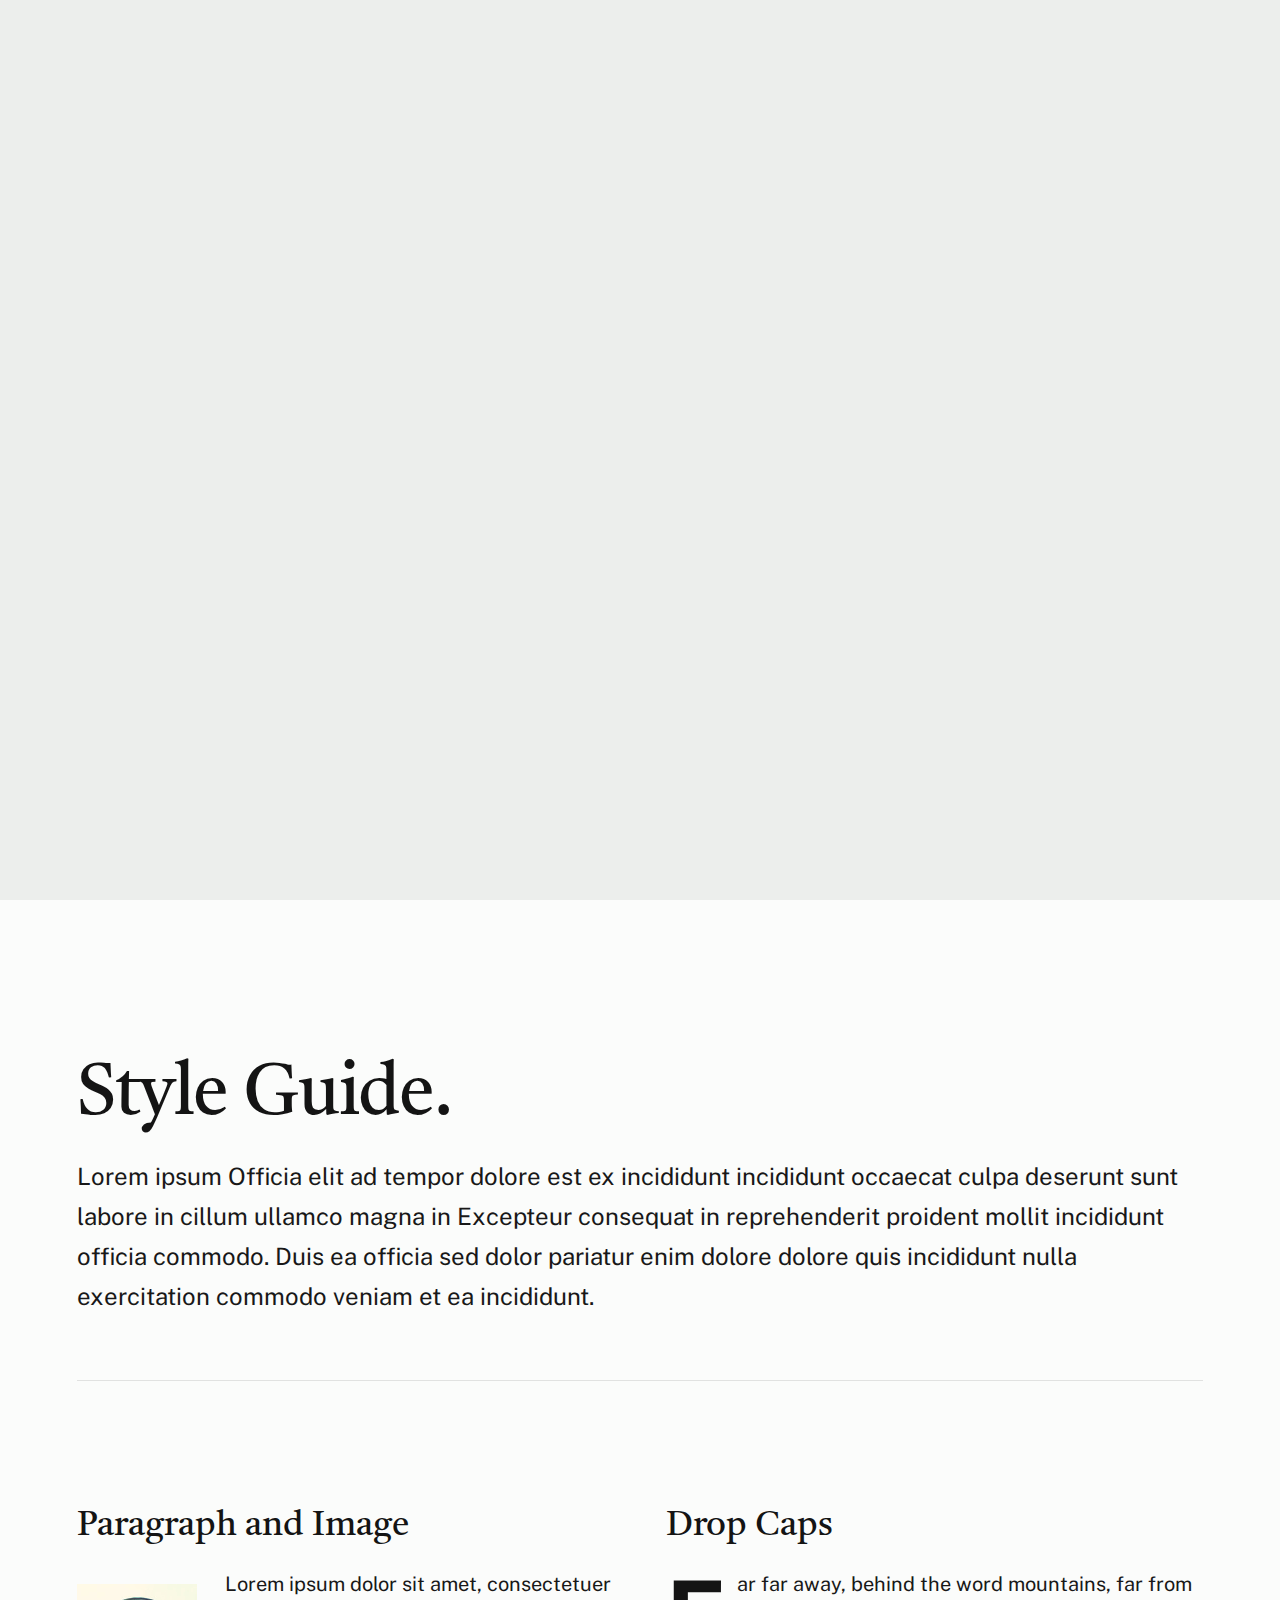
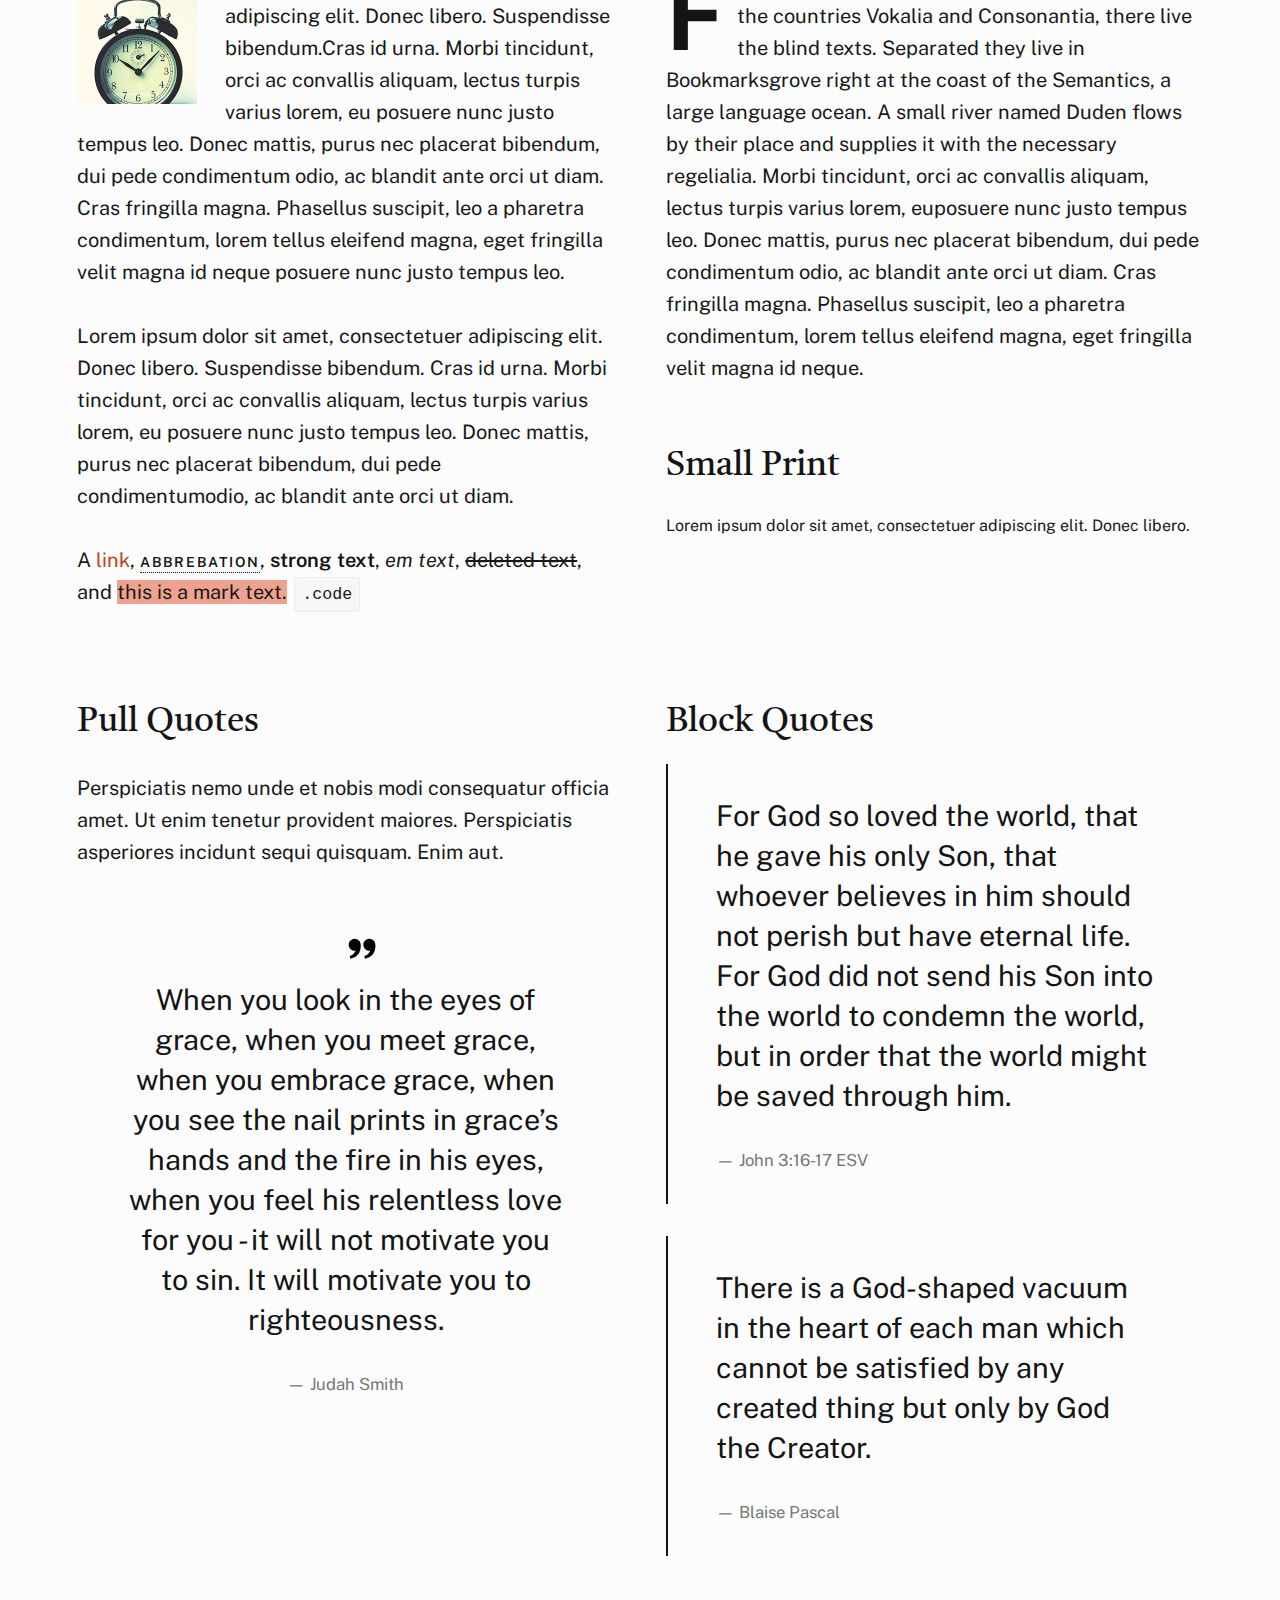
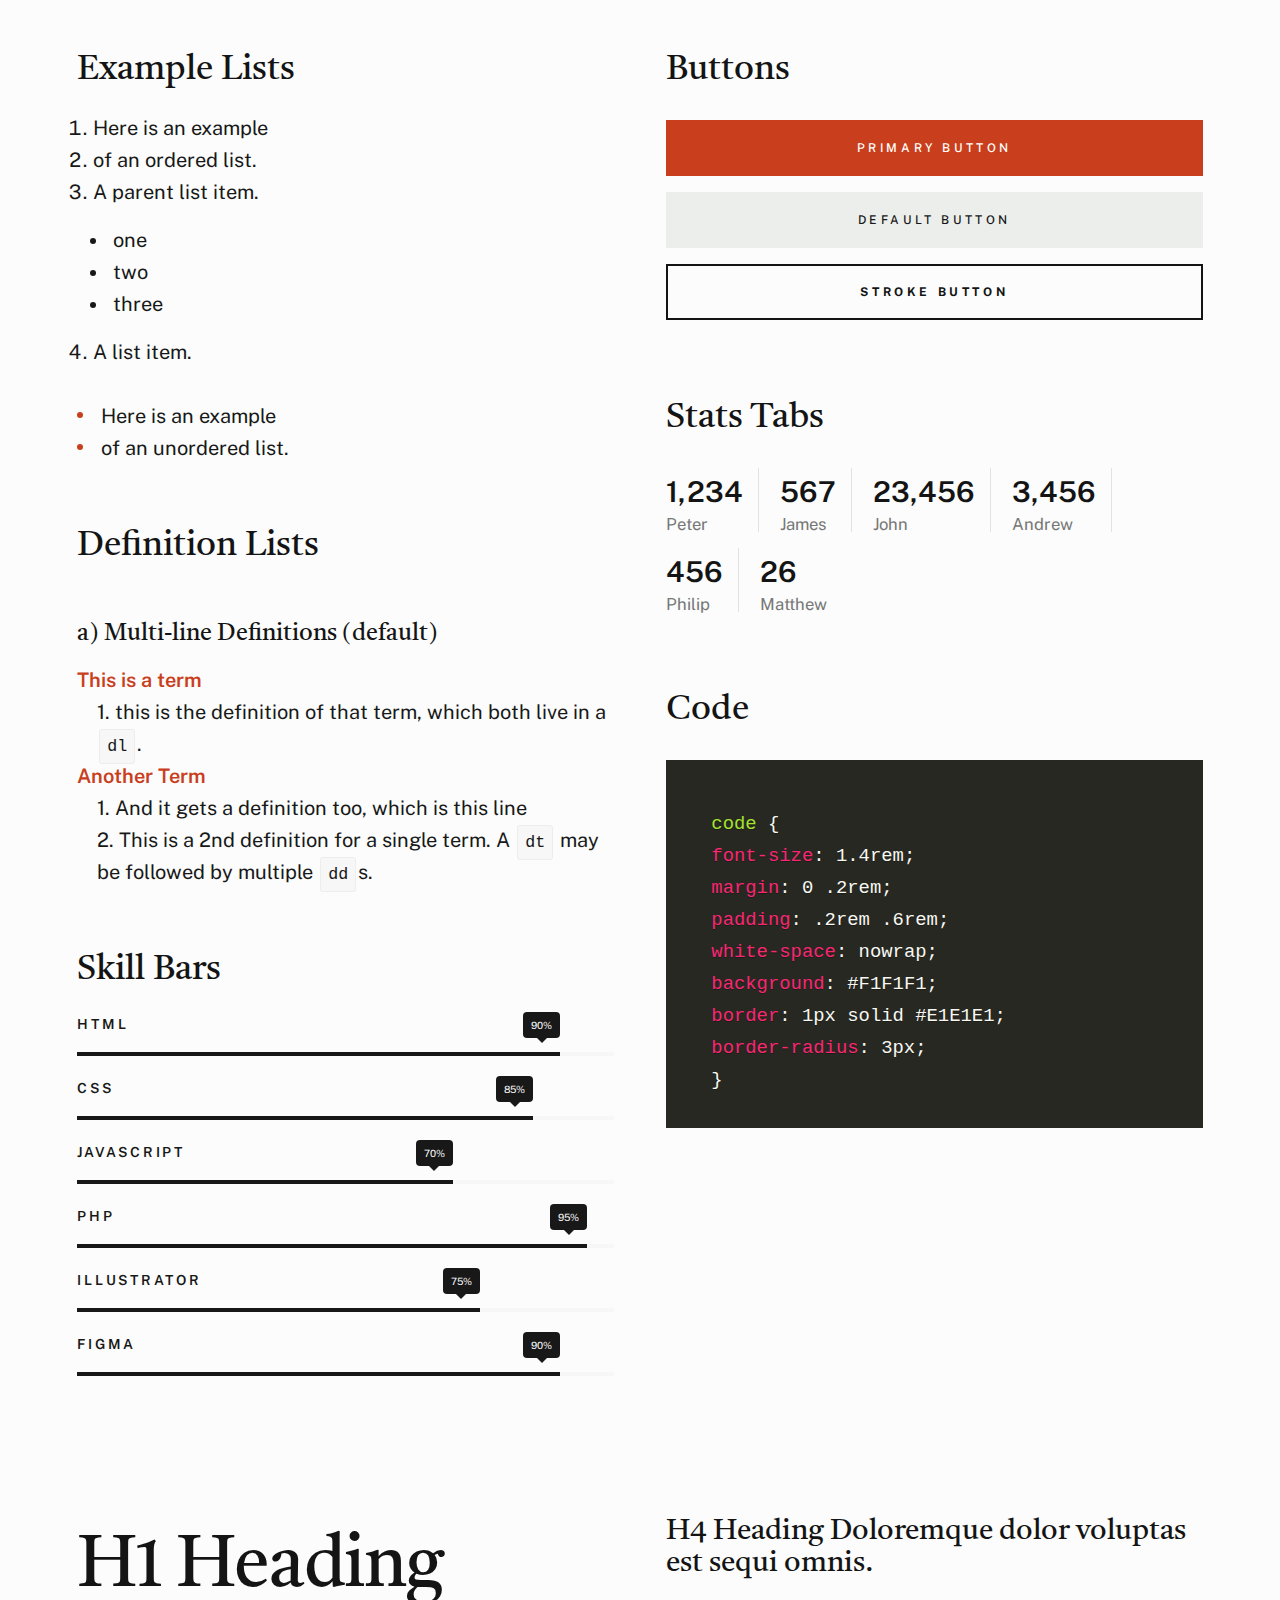
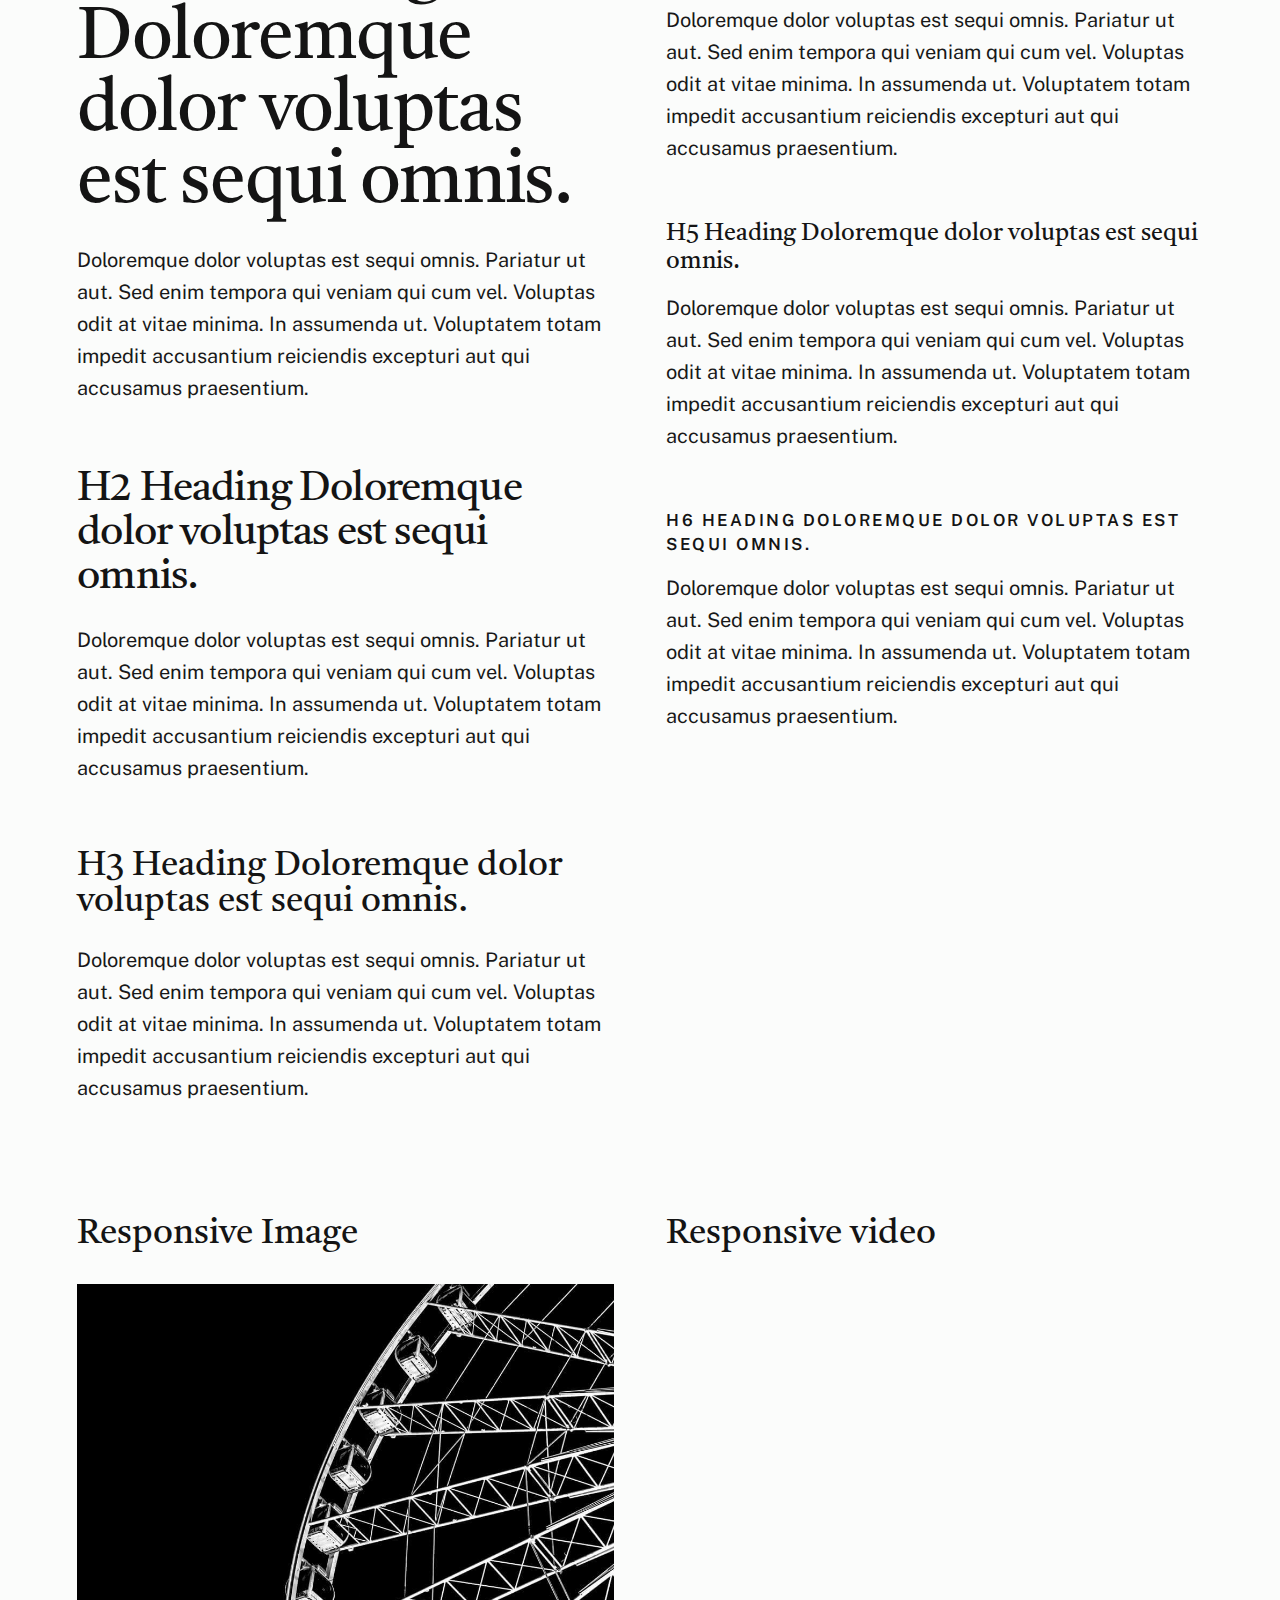
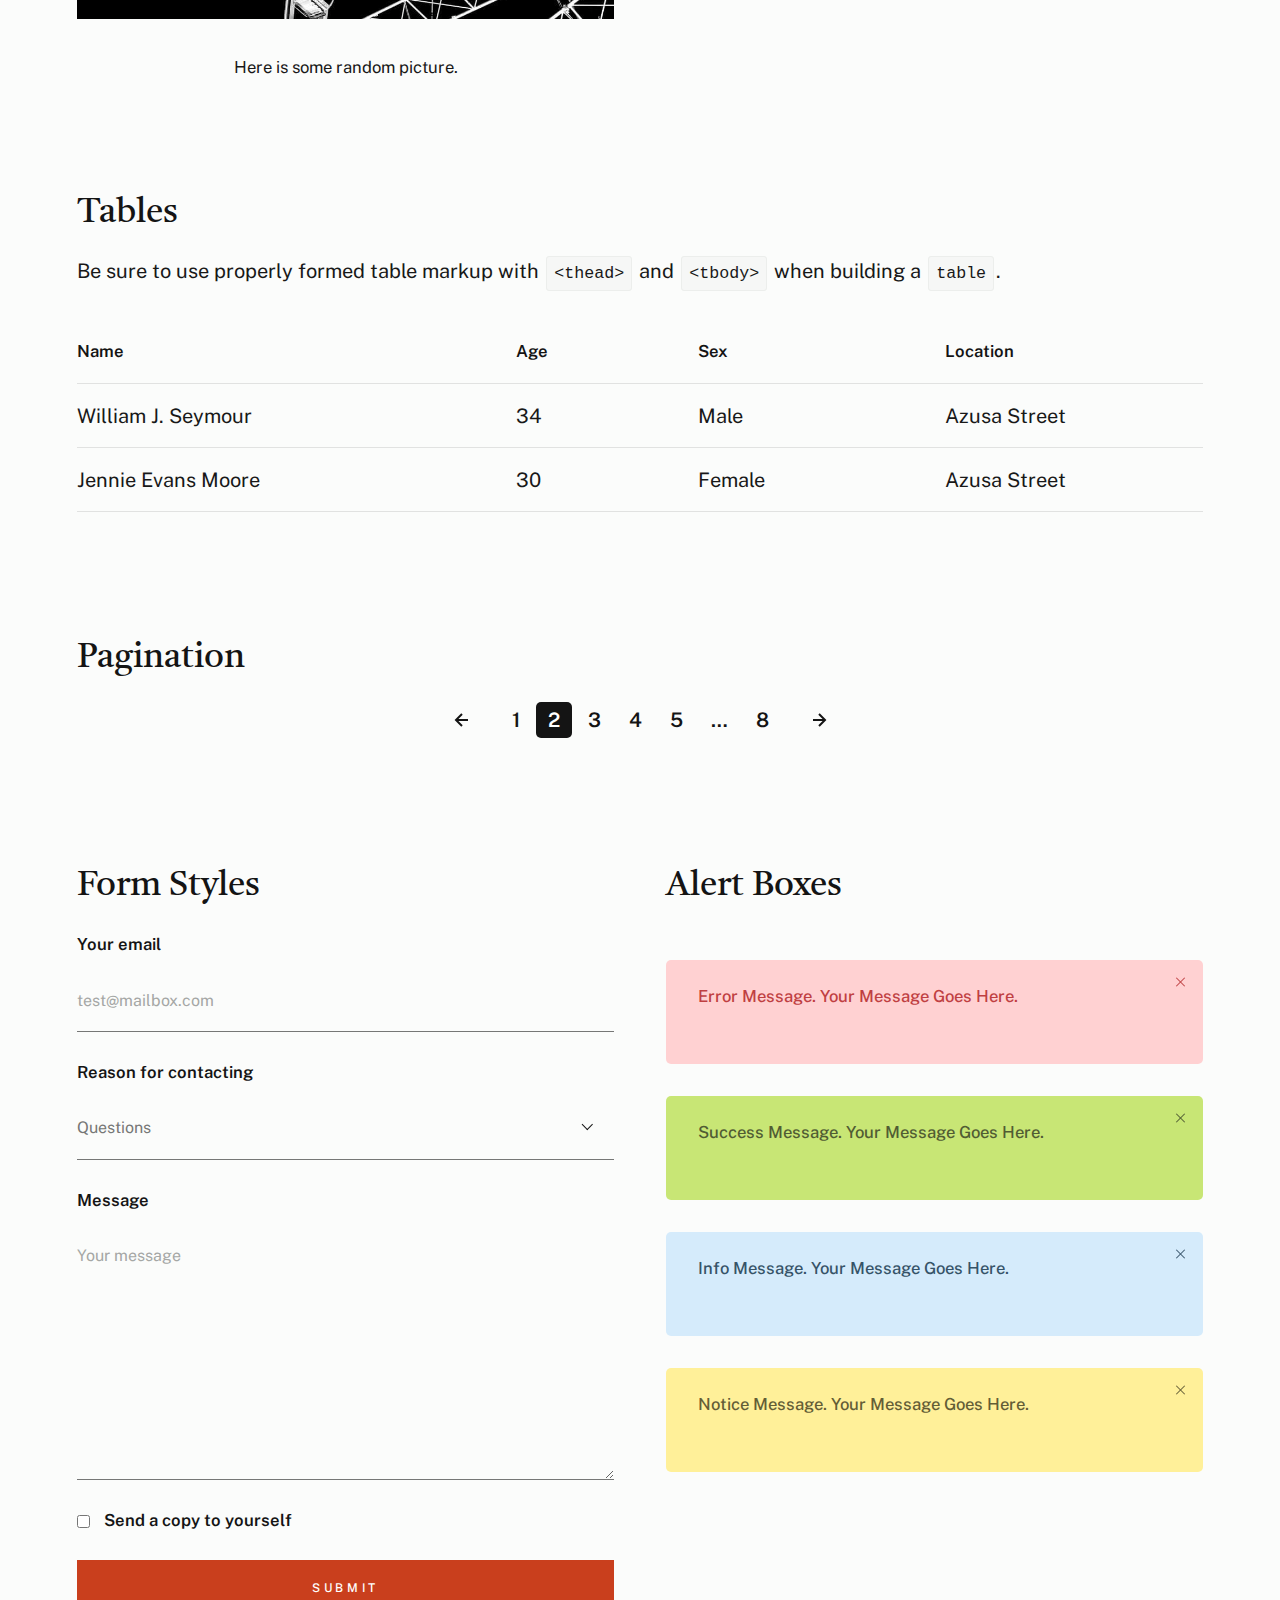
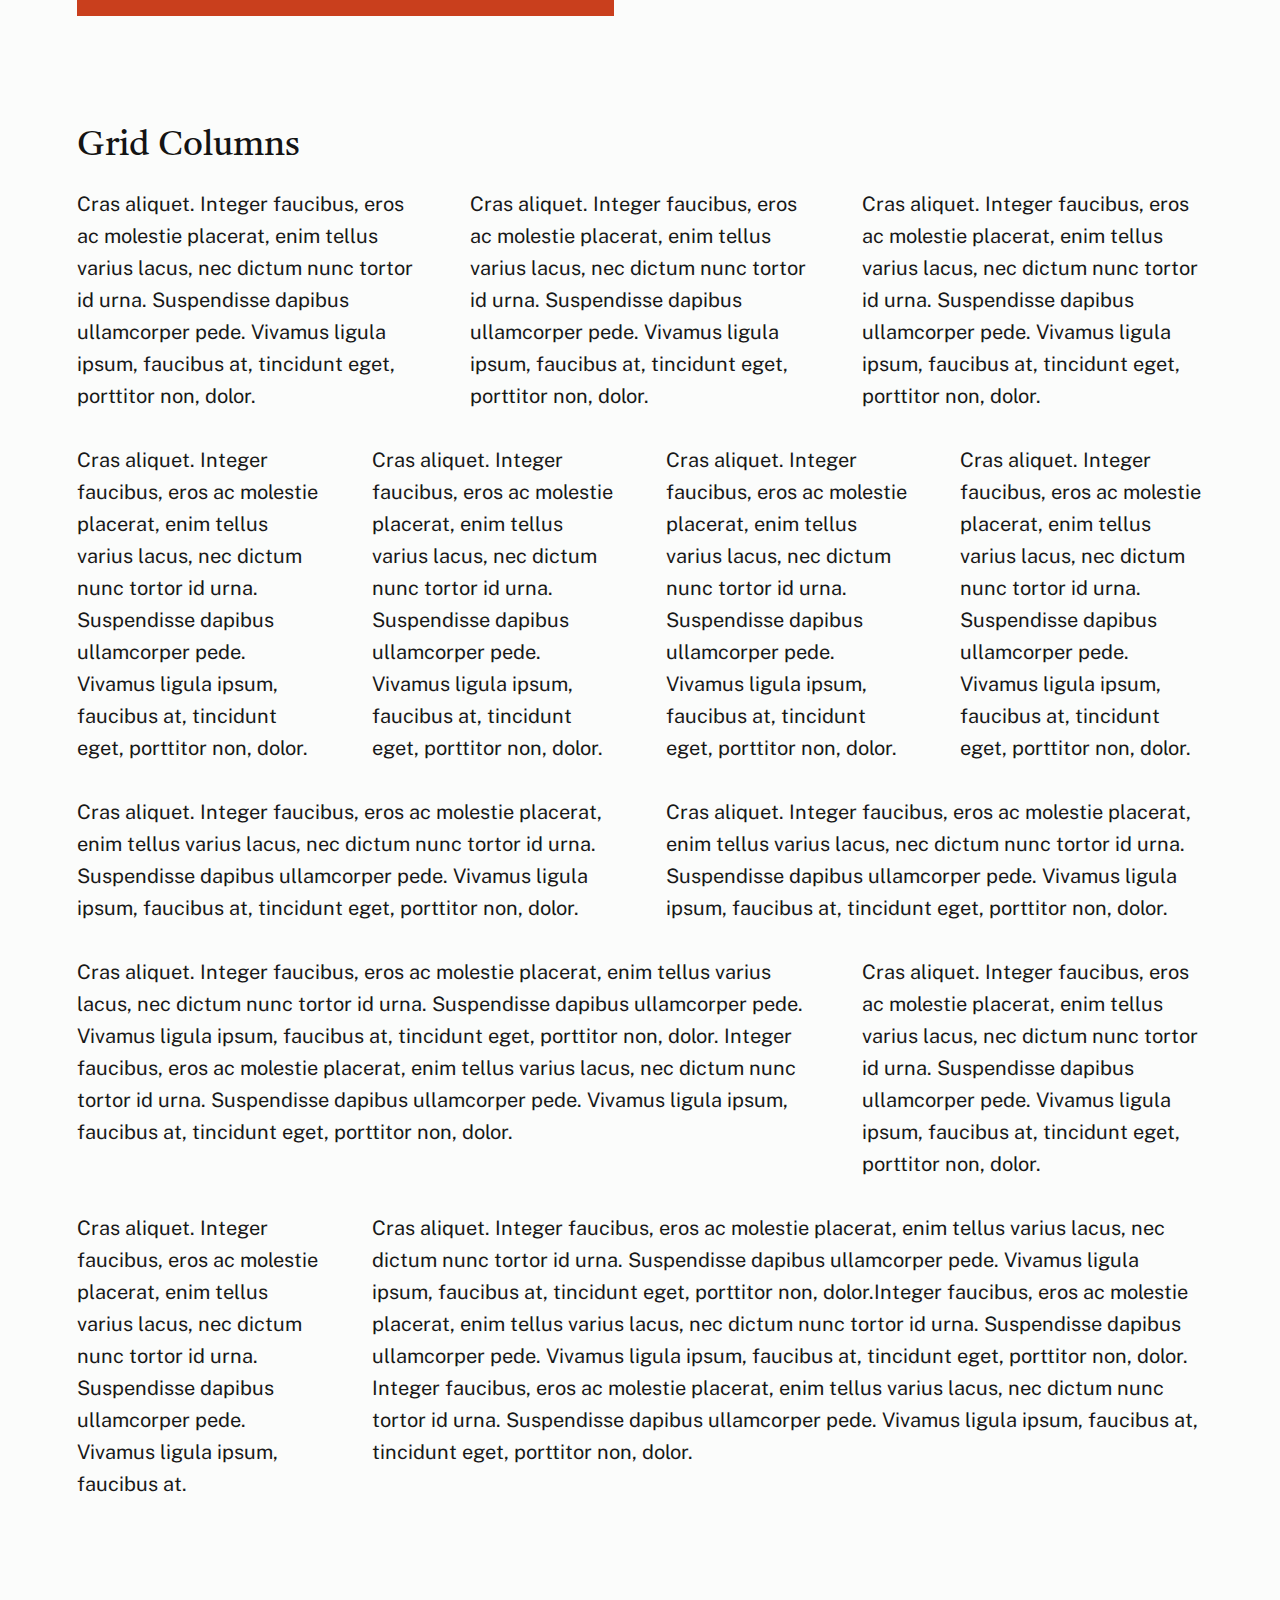
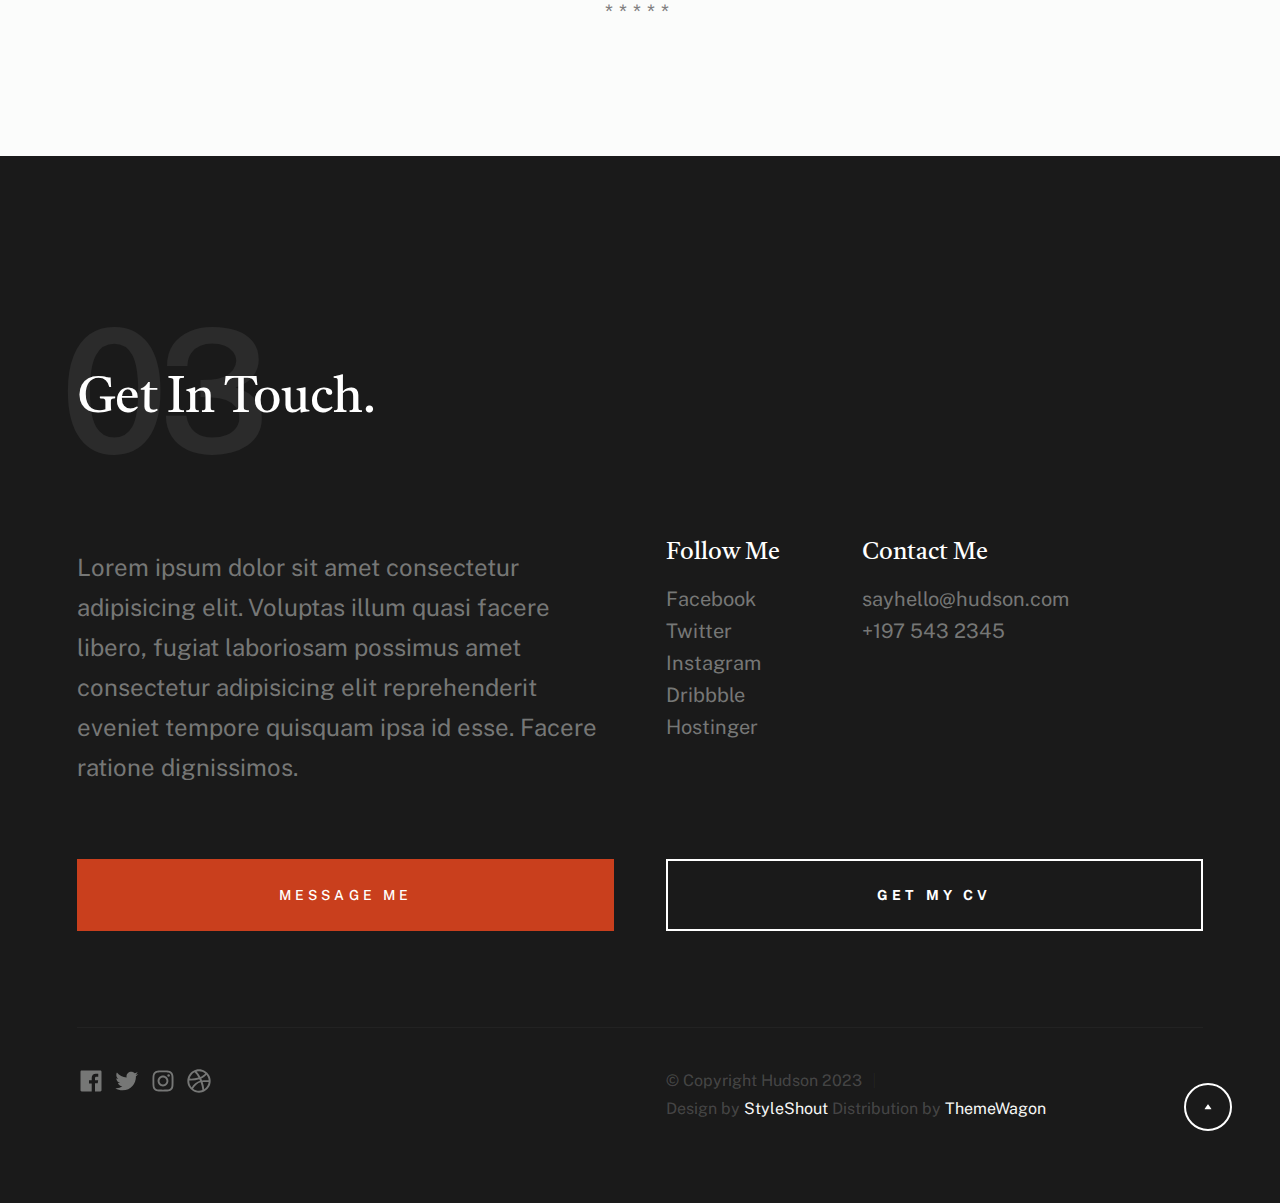
<file: styles.html>
<!DOCTYPE html>
<html lang="en" class="no-js" >
<head>

    <!--- basic page needs
    ================================================== -->
    <meta charset="utf-8">
    <meta name="viewport" content="width=device-width, initial-scale=1">
    <title>Styles - Godwin</title>

    <script>
        document.documentElement.classList.remove('no-js');
        document.documentElement.classList.add('js');
    </script>

    <!-- CSS
    ================================================== -->
    <link rel="stylesheet" href="css/vendor.css">
    <link rel="stylesheet" href="css/styles.css">

    <style type="text/css" media="screen">
        .s-styles {
            padding-top: var(--vspace-5);
            padding-bottom: var(--vspace-2);
            position: relative;
        }
        .s-styles .intro h1 {
            margin-top: 0;
        }
    </style>

    <!-- favicons
    ================================================== -->
    <link rel="apple-touch-icon" sizes="180x180" href="apple-touch-icon.png">
    <link rel="icon" type="image/png" sizes="32x32" href="favicon-32x32.png">
    <link rel="icon" type="image/png" sizes="16x16" href="favicon-16x16.png">
    <link rel="manifest" href="site.webmanifest">

</head>


<body id="top">

    
    <!-- preloader
    ================================================== -->
    <div id="preloader">
        <div id="loader" class="dots-fade">
            <div></div>
            <div></div>
            <div></div>
        </div>
    </div>


    <!-- page wrap
    ================================================== -->
    <div id="page" class="s-pagewrap">


        <!-- # site header 
        ================================================== -->
        <header class="s-header">
            <div class="row s-header__inner">

                <div class="s-header__block">
                    <div class="s-header__logo">
                        <a class="logo" href="index.html">
                            <img src="gt logo.avif" alt="Homepage">
                        </a>
                    </div>

                    <a class="s-header__menu-toggle" href="#0"><span>Menu</span></a>
                </div> <!-- end s-header__block -->

                <nav class="s-header__nav">    
                    <ul class="s-header__menu-links">
                        <li class="current"><a href="index.html">Intro</a></li>
                        <li><a href="index.html">About</a></li>
                        <li><a href="index.html">Works</a></li>
                        <li><a href="index.html">Contact</a></li>
                    </ul> <!-- s-header__menu-links -->    
                </nav> <!-- end s-header__nav -->

            </div> <!-- end s-header__inner -->
        </header> <!-- end s-header -->


        <!-- # intro
        ================================================== -->
        <section id="intro" class="s-intro">

            <div class="row s-intro__content width-sixteen-col">
                <div class="column lg-12 s-intro__content-inner grid-block grid-16">
                    
                    <div class="s-intro__content-text">

                        <div class="s-intro__content-pretitle text-pretitle">Hello</div>
                        <h1 class="s-intro__content-title">
                        I'm Jonathan Doe <br>
                        a product designer <br>
                        base in Somewhere.
                        </h1>                            

                        <div class="s-intro__content-btns">
                            <a class="btn" href="index.html#about">More About Me</a>
                            <a class="btn btn--stroke" href="index.html#footer">Get In Touch</a>
                        </div> <!-- s-intro__content-btns -->   

                    </div> <!-- s-intro__content-text -->                     
                    
                </div> <!-- s-intro__content-inner -->  
            </div> <!-- s-intro__content -->

            <ul class="s-intro__social social-list">
                <li>
                    <a href="#0">
                        <svg xmlns="http://www.w3.org/2000/svg" width="24" height="24" viewBox="0 0 24 24" style="fill:rgba(0, 0, 0, 1);transform:;-ms-filter:"><path d="M20,3H4C3.447,3,3,3.448,3,4v16c0,0.552,0.447,1,1,1h8.615v-6.96h-2.338v-2.725h2.338v-2c0-2.325,1.42-3.592,3.5-3.592 c0.699-0.002,1.399,0.034,2.095,0.107v2.42h-1.435c-1.128,0-1.348,0.538-1.348,1.325v1.735h2.697l-0.35,2.725h-2.348V21H20 c0.553,0,1-0.448,1-1V4C21,3.448,20.553,3,20,3z"></path></svg>
                        <span class="u-screen-reader-text">Facebook</span>
                    </a>
                </li>
                <li>
                    <a href="#0">
                        <svg xmlns="http://www.w3.org/2000/svg" width="24" height="24" viewBox="0 0 24 24" style="fill:rgba(0, 0, 0, 1);transform:;-ms-filter:"><path d="M19.633,7.997c0.013,0.175,0.013,0.349,0.013,0.523c0,5.325-4.053,11.461-11.46,11.461c-2.282,0-4.402-0.661-6.186-1.809 c0.324,0.037,0.636,0.05,0.973,0.05c1.883,0,3.616-0.636,5.001-1.721c-1.771-0.037-3.255-1.197-3.767-2.793 c0.249,0.037,0.499,0.062,0.761,0.062c0.361,0,0.724-0.05,1.061-0.137c-1.847-0.374-3.23-1.995-3.23-3.953v-0.05 c0.537,0.299,1.16,0.486,1.82,0.511C3.534,9.419,2.823,8.184,2.823,6.787c0-0.748,0.199-1.434,0.548-2.032 c1.983,2.443,4.964,4.04,8.306,4.215c-0.062-0.3-0.1-0.611-0.1-0.923c0-2.22,1.796-4.028,4.028-4.028 c1.16,0,2.207,0.486,2.943,1.272c0.91-0.175,1.782-0.512,2.556-0.973c-0.299,0.935-0.936,1.721-1.771,2.22 c0.811-0.088,1.597-0.312,2.319-0.624C21.104,6.712,20.419,7.423,19.633,7.997z"></path></svg>
                        <span class="u-screen-reader-text">Twitter</span>
                    </a>
                </li>
                <li>
                    <a href="#0">
                        <svg xmlns="http://www.w3.org/2000/svg" width="24" height="24" viewBox="0 0 24 24" style="fill:rgba(0, 0, 0, 1);transform:;-ms-filter:"><path d="M11.999,7.377c-2.554,0-4.623,2.07-4.623,4.623c0,2.554,2.069,4.624,4.623,4.624c2.552,0,4.623-2.07,4.623-4.624 C16.622,9.447,14.551,7.377,11.999,7.377L11.999,7.377z M11.999,15.004c-1.659,0-3.004-1.345-3.004-3.003 c0-1.659,1.345-3.003,3.004-3.003s3.002,1.344,3.002,3.003C15.001,13.659,13.658,15.004,11.999,15.004L11.999,15.004z"></path><circle cx="16.806" cy="7.207" r="1.078"></circle><path d="M20.533,6.111c-0.469-1.209-1.424-2.165-2.633-2.632c-0.699-0.263-1.438-0.404-2.186-0.42 c-0.963-0.042-1.268-0.054-3.71-0.054s-2.755,0-3.71,0.054C7.548,3.074,6.809,3.215,6.11,3.479C4.9,3.946,3.945,4.902,3.477,6.111 c-0.263,0.7-0.404,1.438-0.419,2.186c-0.043,0.962-0.056,1.267-0.056,3.71c0,2.442,0,2.753,0.056,3.71 c0.015,0.748,0.156,1.486,0.419,2.187c0.469,1.208,1.424,2.164,2.634,2.632c0.696,0.272,1.435,0.426,2.185,0.45 c0.963,0.042,1.268,0.055,3.71,0.055s2.755,0,3.71-0.055c0.747-0.015,1.486-0.157,2.186-0.419c1.209-0.469,2.164-1.424,2.633-2.633 c0.263-0.7,0.404-1.438,0.419-2.186c0.043-0.962,0.056-1.267,0.056-3.71s0-2.753-0.056-3.71C20.941,7.57,20.801,6.819,20.533,6.111z M19.315,15.643c-0.007,0.576-0.111,1.147-0.311,1.688c-0.305,0.787-0.926,1.409-1.712,1.711c-0.535,0.199-1.099,0.303-1.67,0.311 c-0.95,0.044-1.218,0.055-3.654,0.055c-2.438,0-2.687,0-3.655-0.055c-0.569-0.007-1.135-0.112-1.669-0.311 c-0.789-0.301-1.414-0.923-1.719-1.711c-0.196-0.534-0.302-1.099-0.311-1.669c-0.043-0.95-0.053-1.218-0.053-3.654 c0-2.437,0-2.686,0.053-3.655c0.007-0.576,0.111-1.146,0.311-1.687c0.305-0.789,0.93-1.41,1.719-1.712 c0.534-0.198,1.1-0.303,1.669-0.311c0.951-0.043,1.218-0.055,3.655-0.055c2.437,0,2.687,0,3.654,0.055 c0.571,0.007,1.135,0.112,1.67,0.311c0.786,0.303,1.407,0.925,1.712,1.712c0.196,0.534,0.302,1.099,0.311,1.669 c0.043,0.951,0.054,1.218,0.054,3.655c0,2.436,0,2.698-0.043,3.654H19.315z"></path></svg>
                        <span class="u-screen-reader-text">Instagram</span>
                    </a>
                </li>
                <li>
                    <a href="#0">
                        <svg xmlns="http://www.w3.org/2000/svg" width="24" height="24" viewBox="0 0 24 24" style="fill: rgba(0, 0, 0, 1);transform: ;msFilter:;"><path d="M20.66 6.98a9.932 9.932 0 0 0-3.641-3.64C15.486 2.447 13.813 2 12 2s-3.486.447-5.02 1.34c-1.533.893-2.747 2.107-3.64 3.64S2 10.187 2 12s.446 3.487 1.34 5.02a9.924 9.924 0 0 0 3.641 3.64C8.514 21.553 10.187 22 12 22s3.486-.447 5.02-1.34a9.932 9.932 0 0 0 3.641-3.64C21.554 15.487 22 13.813 22 12s-.446-3.487-1.34-5.02zM12 3.66c2 0 3.772.64 5.32 1.919-.92 1.174-2.286 2.14-4.1 2.9-1.002-1.813-2.088-3.327-3.261-4.54A7.715 7.715 0 0 1 12 3.66zM5.51 6.8a8.116 8.116 0 0 1 2.711-2.22c1.212 1.201 2.325 2.7 3.34 4.5-2 .6-4.114.9-6.341.9-.573 0-1.006-.013-1.3-.04A8.549 8.549 0 0 1 5.51 6.8zM3.66 12c0-.054.003-.12.01-.2.007-.08.01-.146.01-.2.254.014.641.02 1.161.02 2.666 0 5.146-.367 7.439-1.1.187.373.381.793.58 1.26-1.32.293-2.674 1.006-4.061 2.14S6.4 16.247 5.76 17.5c-1.4-1.587-2.1-3.42-2.1-5.5zM12 20.34c-1.894 0-3.594-.587-5.101-1.759.601-1.187 1.524-2.322 2.771-3.401 1.246-1.08 2.483-1.753 3.71-2.02a29.441 29.441 0 0 1 1.56 6.62 8.166 8.166 0 0 1-2.94.56zm7.08-3.96a8.351 8.351 0 0 1-2.58 2.621c-.24-2.08-.7-4.107-1.379-6.081.932-.066 1.765-.1 2.5-.1.799 0 1.686.034 2.659.1a8.098 8.098 0 0 1-1.2 3.46zm-1.24-5c-1.16 0-2.233.047-3.22.14a27.053 27.053 0 0 0-.68-1.62c2.066-.906 3.532-2.006 4.399-3.3 1.2 1.414 1.854 3.027 1.96 4.84-.812-.04-1.632-.06-2.459-.06z"></path></svg>
                        <span class="u-screen-reader-text">Dribbble</span>
                    </a>
                </li>
                <li>
                    <a href="#0">
                        <svg xmlns="http://www.w3.org/2000/svg" width="24" height="24" viewBox="0 0 24 24" style="fill: rgba(0, 0, 0, 1);transform: ;msFilter:;"><path d="M11.99 2C6.472 2 2 6.473 2 11.99c0 4.232 2.633 7.85 6.35 9.306-.088-.79-.166-2.006.034-2.868.182-.78 1.172-4.966 1.172-4.966s-.299-.599-.299-1.484c0-1.388.805-2.425 1.808-2.425.853 0 1.264.64 1.264 1.407 0 .858-.546 2.139-.827 3.327-.235.994.499 1.805 1.479 1.805 1.775 0 3.141-1.872 3.141-4.575 0-2.392-1.719-4.064-4.173-4.064-2.843 0-4.512 2.132-4.512 4.335 0 .858.331 1.779.744 2.28a.3.3 0 0 1 .069.286c-.076.315-.245.994-.277 1.133-.044.183-.145.222-.335.134-1.247-.581-2.027-2.405-2.027-3.871 0-3.151 2.289-6.045 6.601-6.045 3.466 0 6.159 2.469 6.159 5.77 0 3.444-2.171 6.213-5.184 6.213-1.013 0-1.964-.525-2.29-1.146l-.623 2.374c-.225.868-.834 1.956-1.241 2.62a10 10 0 0 0 2.958.445c5.517 0 9.99-4.473 9.99-9.99S17.507 2 11.99 2"></path></svg>
                        <span class="u-screen-reader-text">Pinterest</span>
                    </a>
                </li>
            </ul> <!-- end s-intro__social -->

            <div class="s-intro__content-media">                               
                <img src="images/intro-bg.jpg" srcset="images/intro-bg.jpg 1x, images/intro-bg.jpg 2x" alt="">
            </div> <!-- s-intro__content-media -->                

            <div class="s-intro__btn-download">
                <a class="btn btn--stroke" href="#0">Get My CV</a>
            </div> <!-- end s-intro__btn-download -->
            
            <div class="s-intro__scroll-down">
                <a href="#styles" class="smoothscroll">
                    <div class="scroll-icon">
                        <svg xmlns="http://www.w3.org/2000/svg" width="24" height="24" viewBox="0 0 24 24" style="fill: rgba(0, 0, 0, 1);transform: ;msFilter:;"><path d="M11.178 19.569a.998.998 0 0 0 1.644 0l9-13A.999.999 0 0 0 21 5H3a1.002 1.002 0 0 0-.822 1.569l9 13z"></path></svg>
                    </div>
                    <span class="scroll-text u-screen-reader-text">Scroll Down</span>
                </a>
            </div> <!-- s-intro__scroll-down -->

        </section> <!-- end s-intro -->


        <!-- # styles
        ================================================== -->
        <section id="styles" class="s-styles">

            <div class="row">

                <div class="column xl-12 intro">

                    <h1>Style Guide.</h1>

                    <p class="lead">Lorem ipsum Officia elit ad tempor dolore est ex incididunt incididunt occaecat culpa deserunt 
                    sunt labore in cillum ullamco magna in Excepteur consequat in reprehenderit proident mollit incididunt officia commodo.
                    Duis ea officia sed dolor pariatur enim dolore dolore quis incididunt nulla exercitation commodo veniam et ea incididunt.
                    </p>

                    <hr>
                </div>

            </div> <!-- end row -->
    
            <div class="row">
    
                <div class="column mob-12 md-6 stack-on-900">
    
                    <h3>Paragraph and Image</h3>
    
                    <p><a href="#"><img width="120" height="120" class="u-pull-left" alt="sample-image" src="images/sample-image.jpg"></a>
                    Lorem ipsum dolor sit amet, consectetuer adipiscing elit. Donec libero. Suspendisse bibendum.Cras id urna. Morbi 
                    tincidunt, orci ac convallis aliquam, lectus turpis varius lorem, eu posuere nunc justo tempus leo. Donec mattis, 
                    purus nec placerat bibendum, dui pede condimentum odio, ac blandit ante orci ut diam. Cras fringilla magna. 
                    Phasellus suscipit, leo a pharetra condimentum, lorem tellus eleifend magna, eget fringilla velit magna id 
                    neque posuere nunc justo tempus leo. </p>
    
                    <p>
                    Lorem ipsum dolor sit amet, consectetuer adipiscing elit. Donec libero. Suspendisse bibendum. Cras id urna. 
                    Morbi tincidunt, orci ac convallis aliquam, lectus turpis varius lorem, eu posuere nunc justo tempus leo. 
                    Donec mattis, purus nec placerat bibendum, dui pede condimentumodio, ac blandit ante orci ut diam.	
                    </p>
    
                    <p>A <a href="#">link</a>,
                    <abbr title="this really isn't a very good description">abbrebation</abbr>,
                    <strong>strong text</strong>,
                    <em>em text</em>,
                    <del>deleted text</del>, and
                    <mark>this is a mark text.</mark>
                    <code>.code</code>
                    </p>
    
                </div>
    
                <div class="column mob-12 md-6">
    
                    <h3>Drop Caps</h3>
    
                    <p class="drop-cap">Far far away, behind the word mountains, far from the countries Vokalia and Consonantia,
                    there live the blind texts. Separated they live in Bookmarksgrove right at the coast of the
                    Semantics, a large language ocean. A small river named Duden flows by their place and supplies it with the 
                    necessary regelialia. Morbi tincidunt, orci ac convallis aliquam, lectus turpis varius lorem, 
                    euposuere nunc justo tempus leo. Donec mattis, purus nec placerat bibendum, dui pede condimentum odio, 
                    ac blandit ante orci ut diam. Cras fringilla magna. Phasellus suscipit, leo a pharetra condimentum, 
                    lorem tellus eleifend magna, eget fringilla velit magna id neque.
                    </p>
    
                    <h3>Small Print</h3>
    
                    <p><small>Lorem ipsum dolor sit amet, consectetuer adipiscing elit. Donec libero.</small></p>
                    
            
    
                </div>
    
            </div> <!-- end row -->
    
            <div class="row">
    
                <div class="column xl-6 md-12">
    
                    <h3 class="u-add-bottom">Pull Quotes</h3>
    
                    <p>
                    Perspiciatis nemo unde et nobis modi consequatur officia amet. Ut enim 
                    tenetur provident maiores. Perspiciatis asperiores incidunt sequi 
                    quisquam. Enim aut. 
                    </p>
    
                    <figure class="pull-quote">
                        <blockquote>
                            <p>
                            When you look in the eyes of grace, when you meet grace, 
                            when you embrace grace, when you see the nail prints in 
                            grace’s hands and the fire in his eyes, when you feel his 
                            relentless love for you - it will not motivate you to sin. 
                            It will motivate you to righteousness.
                            </p>
    
                            <footer>
                                <cite>Judah Smith</cite>
                            </footer>
                        </blockquote>
                    </figure>
    
    
                </div>
    
                <div class="column xl-6 md-12">
    
                    <h3 class="h-add-bottom">Block Quotes</h3>
    
                    <blockquote cite="http://where-i-got-my-info-from.com">
                        <p>
                        For God so loved the world, that he gave his only Son, that whoever believes in 
                        him should not perish but have eternal life. For God did not send his Son into 
                        the world to condemn the world, but in order that the world might be 
                        saved through him.
                        </p>
    
                        <footer>
                            <cite>
                                <a href="#0">John 3:16-17 ESV</a>
                            </cite>
                        </footer>
    
                    </blockquote>
    
                    <blockquote>
                        <p>There is a God-shaped vacuum in the heart of each man which cannot be satisfied 
                        by any created thing but only by God the Creator.</p>
    
                        <footer>
                            <cite>Blaise Pascal</cite>
                        </footer>
    
                    </blockquote>
    
                </div>
    
            </div> <!-- end row -->
    
            <div class="row u-add-half-bottom">
    
                <div class="column xl-6 md-12">
    
                    <h3>Example Lists</h3>
    
                    <ol>
                        <li>Here is an example</li>
                        <li>of an ordered list.</li>
                        <li>A parent list item.
                            <ul>
                                <li>one</li>
                                <li>two</li>
                                <li>three</li>
                            </ul>
                            </li>
                            <li>A list item.</li>
                        </ol>
    
                    <ul class="disc">
                        <li>Here is an example</li>
                        <li>of an unordered list.</li>
                    </ul>
    
                    <h3>Definition Lists</h3>
    
                    <h5>a) Multi-line Definitions (default) </h5>
    
                    <dl class="dictionary-style">
                        <dt><strong>This is a term</strong></dt>
                            <dd>this is the definition of that term, which both live in a <code>dl</code>.</dd>
                        <dt><strong>Another Term</strong></dt>
                            <dd>And it gets a definition too, which is this line</dd>
                            <dd>This is a 2<sup>nd</sup> definition for a single term. A <code>dt</code> may be followed by multiple <code>dd</code>s.</dd>
                    </dl>
    
                    <h3 class="u-add-bottom">Skill Bars</h3>
    
                    <ul class="skill-bars">
                        <li>
                        <div class="progress percent90"><span>90%</span></div>
                        <strong>HTML</strong>
                        </li>
                        <li>
                        <div class="progress percent85"><span>85%</span></div>
                        <strong>CSS</strong>
                        </li>
                        <li>
                        <div class="progress percent70"><span>70%</span></div>
                        <strong>Javascript</strong>
                        </li>
                        <li>
                        <div class="progress percent95"><span>95%</span></div>
                        <strong>PHP</strong>
                        </li>
                        <li>
                        <div class="progress percent75"><span>75%</span></div>
                        <strong>Illustrator</strong>
                        </li>
                        <li>
                        <div class="progress percent90"><span>90%</span></div>
                        <strong>Figma</strong>
                        </li>
                    </ul>
    
                </div>
    
                <div class="column xl-6 md-12">
    
                    <h3 class="u-add-bottom">Buttons</h3>
    
                    <p>
                        <a class="btn btn--primary u-fullwidth" href="#0">Primary Button</a>
                        <a class="btn u-fullwidth" href="#0">Default Button</a>
                        <a class="btn btn--stroke u-fullwidth" href="#0">Stroke Button</a>
                    </p>
    
                    <h3>Stats Tabs</h3>
    
                    <ul class="stats-tabs">
                        <li><a href="#0">1,234 <em>Peter</em></a></li>
                        <li><a href="#0">567 <em>James</em></a></li>
                        <li><a href="#0">23,456 <em>John</em></a></li>
                        <li><a href="#0">3,456 <em>Andrew</em></a></li>
                        <li><a href="#0">456 <em>Philip</em></a></li>
                        <li><a href="#0">26 <em>Matthew</em></a></li>
                    </ul>
    
                    <h3 class="u-add-bottom">Code</h3>
    
<pre><code class="language-css">
    code {
    font-size: 1.4rem;
    margin: 0 .2rem;
    padding: .2rem .6rem;
    white-space: nowrap;
    background: #F1F1F1;
    border: 1px solid #E1E1E1;	
    border-radius: 3px;
    }
</code></pre>
    
                </div>
    
            </div> <!-- end row -->
    
            <div class="row u-add-half-bottom">
    
                <div class="column xl-6 md-12">
                        
                    <h1>H1 Heading Doloremque dolor voluptas est sequi omnis.</h1>
                    <p>Doloremque dolor voluptas est sequi omnis. Pariatur ut aut. Sed enim tempora qui veniam qui cum vel. 
                    Voluptas odit at vitae minima. In assumenda ut. Voluptatem totam impedit accusantium reiciendis excepturi aut qui accusamus praesentium.</p>
    
                    <h2>H2 Heading Doloremque dolor voluptas est sequi omnis.</h2>
                    <p>Doloremque dolor voluptas est sequi omnis. Pariatur ut aut. Sed enim tempora qui veniam qui cum vel. 
                    Voluptas odit at vitae minima. In assumenda ut. Voluptatem totam impedit accusantium reiciendis excepturi aut qui accusamus praesentium.</p>
    
                    <h3>H3 Heading Doloremque dolor voluptas est sequi omnis.</h3>
                    <p>Doloremque dolor voluptas est sequi omnis. Pariatur ut aut. Sed enim tempora qui veniam qui cum vel. 
                    Voluptas odit at vitae minima. In assumenda ut. Voluptatem totam impedit accusantium reiciendis excepturi aut qui accusamus praesentium.</p>
    
                    
                </div>
    
                <div class="column xl-6 md-12">
                    <h4>H4 Heading Doloremque dolor voluptas est sequi omnis.</h4>
                    <p>Doloremque dolor voluptas est sequi omnis. Pariatur ut aut. Sed enim tempora qui veniam qui cum vel. 
                    Voluptas odit at vitae minima. In assumenda ut. Voluptatem totam impedit accusantium reiciendis excepturi aut qui accusamus praesentium.</p>
    
                    <h5>H5 Heading Doloremque dolor voluptas est sequi omnis.</h5>
                    <p>Doloremque dolor voluptas est sequi omnis. Pariatur ut aut. Sed enim tempora qui veniam qui cum vel. 
                    Voluptas odit at vitae minima. In assumenda ut. Voluptatem totam impedit accusantium reiciendis excepturi aut qui accusamus praesentium.</p>
    
                    <h6>H6 Heading Doloremque dolor voluptas est sequi omnis.</h6>
                    <p>Doloremque dolor voluptas est sequi omnis. Pariatur ut aut. Sed enim tempora qui veniam qui cum vel. 
                    Voluptas odit at vitae minima. In assumenda ut. Voluptatem totam impedit accusantium reiciendis excepturi aut qui accusamus praesentium.</p>
        
                    
                </div>
    
            </div> <!-- end row -->
    
            <div class="row u-add-half-bottom">
    
                <div class="column xl-6 md-12">
    
                    <h3 class="u-add-bottom">Responsive Image</h3>
    
                    <figure>
                        <img src="images/wheel-500.jpg" 
                        srcset="images/wheel-1000.jpg 1000w, 
                        images/wheel-500.jpg 500w" 
                        sizes="(max-width: 1000px) 100vw, 1000px" alt="">
    
                        <figcaption>
                            Here is some random picture.
                        </figcaption>
                    </figure>
    
                </div>
    
                <div class="column xl-6 md-12">
    
                    <h3 class="u-add-bottom">Responsive video</h3>
    
                    <div class="video-container">
                    <iframe src="https://player.vimeo.com/video/14592941?color=00a650&title=0&byline=0&portrait=0" width="500" height="281" frameborder="0" webkitallowfullscreen mozallowfullscreen allowfullscreen></iframe> 
                    </div>
    
                </div>
                
            </div> <!-- end row -->
    
            <div class="row u-add-bottom">
    
                <div class="column xl-12">
    
                    <h3>Tables</h3>
                    <p>Be sure to use properly formed table markup with <code>&lt;thead&gt;</code> and <code>&lt;tbody&gt;</code> when building a <code>table</code>.</p>
    
                    <div class="table-responsive">
    
                        <table>
                                <thead>
                                <tr>
                                    <th>Name</th>
                                    <th>Age</th>
                                    <th>Sex</th>
                                    <th>Location</th>
                                </tr>
                                </thead>
                                <tbody>
                                <tr>
                                    <td>William J. Seymour</td>
                                    <td>34</td>
                                    <td>Male</td>
                                    <td>Azusa Street</td>
                                </tr>
                                <tr>
                                    <td>Jennie Evans Moore</td>
                                    <td>30</td>
                                    <td>Female</td>
                                    <td>Azusa Street</td>
                                </tr>
                                </tbody>
                        </table>
    
                    </div>
    
                </div>
                
            </div> <!-- end row -->
    
            <div class="row">
    
                <div class="column xl-12">
                    <h3>Pagination</h3>
    
                    <nav class="pgn">
                        <ul>
                            <li>
                                <a class="pgn__prev" href="#0">
                                    <svg xmlns="http://www.w3.org/2000/svg" width="24" height="24" viewBox="0 0 24 24"><path d="M12.707 17.293L8.414 13H18v-2H8.414l4.293-4.293-1.414-1.414L4.586 12l6.707 6.707z"/></svg>
                                </a>
                            </li>
                            <li><a class="pgn__num" href="#0">1</a></li>
                            <li><span class="pgn__num current">2</span></li>
                            <li><a class="pgn__num" href="#0">3</a></li>
                            <li><a class="pgn__num" href="#0">4</a></li>
                            <li><a class="pgn__num" href="#0">5</a></li>
                            <li><span class="pgn__num dots">…</span></li>
                            <li><a class="pgn__num" href="#0">8</a></li>
                            <li>
                                <a class="pgn__next" href="#0">
                                    <svg xmlns="http://www.w3.org/2000/svg" width="24" height="24" viewBox="0 0 24 24"><path d="M11.293 17.293l1.414 1.414L19.414 12l-6.707-6.707-1.414 1.414L15.586 11H6v2h9.586z"/></svg>
                                </a>
                            </li>
                        </ul>
                    </nav>
                </div>
    
            </div> <!-- end row -->
    
            <div class="row">
    
                <div class="column xl-6 md-12">
    
                    <h3 class="u-add-bottom">Form Styles</h3>
    
                    <form>
                        <div>
                            <label for="sampleInput">Your email</label>
                            <input class="u-fullwidth" type="email" placeholder="test@mailbox.com" id="sampleInput">
                        </div>
                        <div>
                            <label for="sampleRecipientInput">Reason for contacting</label>
                            <div class="ss-custom-select">
                                <select class="u-fullwidth" id="sampleRecipientInput">
                                    <option value="Option 1">Questions</option>
                                    <option value="Option 2">Report</option>
                                    <option value="Option 3">Others</option>
                                </select>
                            </div>
                        </div>
                        
                        <label for="exampleMessage">Message</label>
                        <textarea class="u-fullwidth" placeholder="Your message" id="exampleMessage"></textarea>
    
                        <label class="u-add-bottom">
                            <input type="checkbox">
                            <span class="label-text">Send a copy to yourself</span>
                        </label>
                    
                        <input class="btn--primary u-fullwidth" type="submit" value="Submit">
                    </form>
    
                </div>
    
                <div class="column xl-6 md-12">
    
                    <h3>Alert Boxes</h3>
    
                    <br>
                    
                    <div class="alert-box alert-box--error">
                        <p>Error Message. Your Message Goes Here.</p>
                        <span class="alert-box__close"></span>
                    </div><!-- end error -->
                            
                    <div class="alert-box alert-box--success">
                        <p>Success Message. Your Message Goes Here.</p>
                        <span class="alert-box__close"></span>
                    </div><!-- end success -->
                            
                    <div class="alert-box alert-box--info">
                        <p>Info Message. Your Message Goes Here.</p>
                        <span class="alert-box__close"></span>
                    </div><!-- end info -->
                            
                    <div class="alert-box alert-box--notice">
                        <p>Notice Message. Your Message Goes Here.</p>
                        <span class="alert-box__close"></span>
                    </div><!-- end notice -->
                
                </div>
    
            </div> <!-- end row -->

            <div class="row">
            
                <div class="xl-12 column">
                <h3 class="half-bottom">Grid Columns</h3>
                </div>
    
            </div> <!-- Row End-->
    
            <!--<h4>1/3 Columns</h4>  -->
    
            <div class="row">
    
                <div class="xl-4 md-12 column">
                    <p>
                    Cras aliquet. Integer faucibus, eros ac molestie placerat, enim tellus varius lacus,
                    nec dictum nunc tortor id urna. Suspendisse dapibus ullamcorper pede. Vivamus ligula ipsum,
                    faucibus at, tincidunt eget, porttitor non, dolor. 
                    </p>
                </div>
    
                <div class="xl-4 md-12 column">
                    <p>
                    Cras aliquet. Integer faucibus, eros ac molestie placerat, enim tellus varius lacus,
                    nec dictum nunc tortor id urna. Suspendisse dapibus ullamcorper pede. Vivamus ligula ipsum,
                    faucibus at, tincidunt eget, porttitor non, dolor. 
                    </p>
                </div>
    
                <div class="xl-4 md-12 column">
                    <p>
                    Cras aliquet. Integer faucibus, eros ac molestie placerat, enim tellus varius lacus,
                    nec dictum nunc tortor id urna. Suspendisse dapibus ullamcorper pede. Vivamus ligula ipsum,
                    faucibus at, tincidunt eget, porttitor non, dolor. 
                    </p>
                </div>
    
            </div>
    
            <!--<h4>1/4 Columns</h4>  -->
    
            <div class="row">
    
                <div class="xl-3 md-6 tab-12 column">
                    <p>
                    Cras aliquet. Integer faucibus, eros ac molestie placerat, enim tellus varius lacus,
                    nec dictum nunc tortor id urna. Suspendisse dapibus ullamcorper pede. Vivamus ligula ipsum,
                    faucibus at, tincidunt eget, porttitor non, dolor. 
                    </p>
                </div>
    
                <div class="xl-3 md-6 tab-12 column">
                    <p>
                    Cras aliquet. Integer faucibus, eros ac molestie placerat, enim tellus varius lacus,
                    nec dictum nunc tortor id urna. Suspendisse dapibus ullamcorper pede. Vivamus ligula ipsum,
                    faucibus at, tincidunt eget, porttitor non, dolor. 
                    </p>
                </div>
    
                <div class="xl-3 md-6 tab-12 column">
                    <p>
                    Cras aliquet. Integer faucibus, eros ac molestie placerat, enim tellus varius lacus,
                    nec dictum nunc tortor id urna. Suspendisse dapibus ullamcorper pede. Vivamus ligula ipsum,
                    faucibus at, tincidunt eget, porttitor non, dolor. 
                    </p>
                </div>
    
                <div class="xl-3 md-6 tab-12 column">
                    <p>
                    Cras aliquet. Integer faucibus, eros ac molestie placerat, enim tellus varius lacus,
                    nec dictum nunc tortor id urna. Suspendisse dapibus ullamcorper pede. Vivamus ligula ipsum,
                    faucibus at, tincidunt eget, porttitor non, dolor. 
                    </p>
                </div>
    
            </div>
    
            <!--<h4>1/2 Columns</h4>  -->
    
            <div class="row">
    
                <div class="xl-6 tab-12 column">
                    <p>
                    Cras aliquet. Integer faucibus, eros ac molestie placerat, enim tellus varius lacus,
                    nec dictum nunc tortor id urna. Suspendisse dapibus ullamcorper pede. Vivamus ligula ipsum,
                    faucibus at, tincidunt eget, porttitor non, dolor. 
                    </p>
                </div>
    
                <div class="xl-6 tab-12 column">
                    <p>
                    Cras aliquet. Integer faucibus, eros ac molestie placerat, enim tellus varius lacus,
                    nec dictum nunc tortor id urna. Suspendisse dapibus ullamcorper pede. Vivamus ligula ipsum,
                    faucibus at, tincidunt eget, porttitor non, dolor. 
                    </p>
                </div>
    
            </div>
    
            <!--<h4>2/3 Columns</h4>  -->
    
            <div class="row">
    
                <div class="xl-8 md-7 tab-12 column">
                    <p>
                    Cras aliquet. Integer faucibus, eros ac molestie placerat, enim tellus varius lacus,
                    nec dictum nunc tortor id urna. Suspendisse dapibus ullamcorper pede. Vivamus ligula ipsum,
                    faucibus at, tincidunt eget, porttitor non, dolor. Integer faucibus, eros ac molestie placerat, enim tellus varius lacus,
                    nec dictum nunc tortor id urna. Suspendisse dapibus ullamcorper pede. Vivamus ligula ipsum,
                    faucibus at, tincidunt eget, porttitor non, dolor.
                    </p>
                </div>
    
                <div class="xl-4 md-5 tab-12 column">
                    <p>
                    Cras aliquet. Integer faucibus, eros ac molestie placerat, enim tellus varius lacus,
                    nec dictum nunc tortor id urna. Suspendisse dapibus ullamcorper pede. Vivamus ligula ipsum,
                    faucibus at, tincidunt eget, porttitor non, dolor. 
                    </p>
                </div>
    
            </div>
    
            <!--<h4>3/4 Columns</h4>  -->
    
            <div class="row">
    
                <div class="xl-3 md-5 tab-12 column">
                    <p>
                    Cras aliquet. Integer faucibus, eros ac molestie placerat, enim tellus varius lacus,
                    nec dictum nunc tortor id urna. Suspendisse dapibus ullamcorper pede. Vivamus ligula ipsum,
                    faucibus at. 
                    </p>
                </div>
    
                <div class="xl-9 md-7 tab-12 column">
                    <p>
                    Cras aliquet. Integer faucibus, eros ac molestie placerat, enim tellus varius lacus,
                    nec dictum nunc tortor id urna. Suspendisse dapibus ullamcorper pede. Vivamus ligula ipsum,
                    faucibus at, tincidunt eget, porttitor non, dolor.Integer faucibus, eros ac molestie placerat, enim tellus varius lacus,
                    nec dictum nunc tortor id urna. Suspendisse dapibus ullamcorper pede. Vivamus ligula ipsum,
                    faucibus at, tincidunt eget, porttitor non, dolor. Integer faucibus, eros ac molestie placerat, enim tellus varius lacus,
                    nec dictum nunc tortor id urna. Suspendisse dapibus ullamcorper pede. Vivamus ligula ipsum,
                    faucibus at, tincidunt eget, porttitor non, dolor.
                    </p>
                </div>
    
            </div> 
    
            <hr class="fancy">

        </section> <!-- end s-styles -->


        <!-- # footer 
        ================================================== -->
        <footer id="footer" class="s-footer">

            <div class="row">
                <div class="column lg-12">
                    <div class="section-header light-on-dark" data-num="03">
                        <h2 class="text-display-title">Get In Touch.</h2>
                    </div> <!-- end section-header -->
                </div>
            </div>

            <div class="row s-footer__content">

                <div class="column xl-6 md-12 s-footer__block s-footer__about">                    
                    <p class="attention-getter">
                    Lorem ipsum dolor sit amet consectetur adipisicing elit. Voluptas illum quasi facere libero, 
                    fugiat laboriosam possimus amet consectetur adipisicing elit reprehenderit eveniet tempore quisquam ipsa id esse. Facere ratione dignissimos.
                    </p>               
                </div> <!-- end section-footer__about -->

                <div class="column xl-6 md-12 s-footer__block s-footer__site-links">
                    <div class="row">
                        <div class="column xl-4 lg-5 md-6 tab-12">
                            <h5>Follow Me</h5>
                            <ul class="link-list">
                                <li><a href="#0">Facebook</a></li>
                                <li><a href="#0">Twitter</a></li>
                                <li><a href="#0">Instagram</a></li>
                                <li><a href="#0">Dribbble</a></li>
                                <li><a href="https://styleshout.com/go/hostinger/">Hostinger</a></li>
                            </ul>
                        </div>
                        <div class="column xl-6 md-6 tab-12">
                            <h5>Contact Me</h5>
                            <ul class="link-list">
                                <li><a href="mailto:#0">sayhello@hudson.com</a></li>
                                <li><a href="tel:+1975432345">+197 543 2345</a></li>
                            </ul> 
                        </div>
                    </div>                    
                </div> <!-- end section-footer__site-links -->

            </div> <!-- end section-footer__content -->


            <div class="row s-footer__buttons">
               
                <div class="column xl-6 tab-12">
                    <a href="mailto:#0" class="btn btn--primary btn--large u-fullwidth">Message Me</a>
                </div>
          
                <div class="column xl-6 tab-12">                    
                    <a href="#0" class="btn btn--stroke btn--large u-fullwidth">Get My CV</a>
                </div>
            
            </div> <!-- end section-footer__buttons -->              
            
            <div class="row s-footer__bottom">
                
                <div class="column xl-6 lg-12">
                    <ul class="s-footer__social social-list">
                        <li>
                            <a href="#0">
                                <svg xmlns="http://www.w3.org/2000/svg" width="24" height="24" viewBox="0 0 24 24" style="fill:rgba(0, 0, 0, 1);transform:;-ms-filter:"><path d="M20,3H4C3.447,3,3,3.448,3,4v16c0,0.552,0.447,1,1,1h8.615v-6.96h-2.338v-2.725h2.338v-2c0-2.325,1.42-3.592,3.5-3.592 c0.699-0.002,1.399,0.034,2.095,0.107v2.42h-1.435c-1.128,0-1.348,0.538-1.348,1.325v1.735h2.697l-0.35,2.725h-2.348V21H20 c0.553,0,1-0.448,1-1V4C21,3.448,20.553,3,20,3z"></path></svg>
                                <span class="u-screen-reader-text">Facebook</span>
                            </a>
                        </li>
                        <li>
                            <a href="#0">
                                <svg xmlns="http://www.w3.org/2000/svg" width="24" height="24" viewBox="0 0 24 24" style="fill:rgba(0, 0, 0, 1);transform:;-ms-filter:"><path d="M19.633,7.997c0.013,0.175,0.013,0.349,0.013,0.523c0,5.325-4.053,11.461-11.46,11.461c-2.282,0-4.402-0.661-6.186-1.809 c0.324,0.037,0.636,0.05,0.973,0.05c1.883,0,3.616-0.636,5.001-1.721c-1.771-0.037-3.255-1.197-3.767-2.793 c0.249,0.037,0.499,0.062,0.761,0.062c0.361,0,0.724-0.05,1.061-0.137c-1.847-0.374-3.23-1.995-3.23-3.953v-0.05 c0.537,0.299,1.16,0.486,1.82,0.511C3.534,9.419,2.823,8.184,2.823,6.787c0-0.748,0.199-1.434,0.548-2.032 c1.983,2.443,4.964,4.04,8.306,4.215c-0.062-0.3-0.1-0.611-0.1-0.923c0-2.22,1.796-4.028,4.028-4.028 c1.16,0,2.207,0.486,2.943,1.272c0.91-0.175,1.782-0.512,2.556-0.973c-0.299,0.935-0.936,1.721-1.771,2.22 c0.811-0.088,1.597-0.312,2.319-0.624C21.104,6.712,20.419,7.423,19.633,7.997z"></path></svg>
                                <span class="u-screen-reader-text">Twitter</span>
                            </a>
                        </li>
                        <li>
                            <a href="#0">
                                <svg xmlns="http://www.w3.org/2000/svg" width="24" height="24" viewBox="0 0 24 24" style="fill:rgba(0, 0, 0, 1);transform:;-ms-filter:"><path d="M11.999,7.377c-2.554,0-4.623,2.07-4.623,4.623c0,2.554,2.069,4.624,4.623,4.624c2.552,0,4.623-2.07,4.623-4.624 C16.622,9.447,14.551,7.377,11.999,7.377L11.999,7.377z M11.999,15.004c-1.659,0-3.004-1.345-3.004-3.003 c0-1.659,1.345-3.003,3.004-3.003s3.002,1.344,3.002,3.003C15.001,13.659,13.658,15.004,11.999,15.004L11.999,15.004z"></path><circle cx="16.806" cy="7.207" r="1.078"></circle><path d="M20.533,6.111c-0.469-1.209-1.424-2.165-2.633-2.632c-0.699-0.263-1.438-0.404-2.186-0.42 c-0.963-0.042-1.268-0.054-3.71-0.054s-2.755,0-3.71,0.054C7.548,3.074,6.809,3.215,6.11,3.479C4.9,3.946,3.945,4.902,3.477,6.111 c-0.263,0.7-0.404,1.438-0.419,2.186c-0.043,0.962-0.056,1.267-0.056,3.71c0,2.442,0,2.753,0.056,3.71 c0.015,0.748,0.156,1.486,0.419,2.187c0.469,1.208,1.424,2.164,2.634,2.632c0.696,0.272,1.435,0.426,2.185,0.45 c0.963,0.042,1.268,0.055,3.71,0.055s2.755,0,3.71-0.055c0.747-0.015,1.486-0.157,2.186-0.419c1.209-0.469,2.164-1.424,2.633-2.633 c0.263-0.7,0.404-1.438,0.419-2.186c0.043-0.962,0.056-1.267,0.056-3.71s0-2.753-0.056-3.71C20.941,7.57,20.801,6.819,20.533,6.111z M19.315,15.643c-0.007,0.576-0.111,1.147-0.311,1.688c-0.305,0.787-0.926,1.409-1.712,1.711c-0.535,0.199-1.099,0.303-1.67,0.311 c-0.95,0.044-1.218,0.055-3.654,0.055c-2.438,0-2.687,0-3.655-0.055c-0.569-0.007-1.135-0.112-1.669-0.311 c-0.789-0.301-1.414-0.923-1.719-1.711c-0.196-0.534-0.302-1.099-0.311-1.669c-0.043-0.95-0.053-1.218-0.053-3.654 c0-2.437,0-2.686,0.053-3.655c0.007-0.576,0.111-1.146,0.311-1.687c0.305-0.789,0.93-1.41,1.719-1.712 c0.534-0.198,1.1-0.303,1.669-0.311c0.951-0.043,1.218-0.055,3.655-0.055c2.437,0,2.687,0,3.654,0.055 c0.571,0.007,1.135,0.112,1.67,0.311c0.786,0.303,1.407,0.925,1.712,1.712c0.196,0.534,0.302,1.099,0.311,1.669 c0.043,0.951,0.054,1.218,0.054,3.655c0,2.436,0,2.698-0.043,3.654H19.315z"></path></svg>
                                <span class="u-screen-reader-text">Instagram</span>
                            </a>
                        </li>
                        <li>
                            <a href="#0">
                                <svg xmlns="http://www.w3.org/2000/svg" width="24" height="24" viewBox="0 0 24 24" style="fill: rgba(0, 0, 0, 1);transform: ;msFilter:;"><path d="M20.66 6.98a9.932 9.932 0 0 0-3.641-3.64C15.486 2.447 13.813 2 12 2s-3.486.447-5.02 1.34c-1.533.893-2.747 2.107-3.64 3.64S2 10.187 2 12s.446 3.487 1.34 5.02a9.924 9.924 0 0 0 3.641 3.64C8.514 21.553 10.187 22 12 22s3.486-.447 5.02-1.34a9.932 9.932 0 0 0 3.641-3.64C21.554 15.487 22 13.813 22 12s-.446-3.487-1.34-5.02zM12 3.66c2 0 3.772.64 5.32 1.919-.92 1.174-2.286 2.14-4.1 2.9-1.002-1.813-2.088-3.327-3.261-4.54A7.715 7.715 0 0 1 12 3.66zM5.51 6.8a8.116 8.116 0 0 1 2.711-2.22c1.212 1.201 2.325 2.7 3.34 4.5-2 .6-4.114.9-6.341.9-.573 0-1.006-.013-1.3-.04A8.549 8.549 0 0 1 5.51 6.8zM3.66 12c0-.054.003-.12.01-.2.007-.08.01-.146.01-.2.254.014.641.02 1.161.02 2.666 0 5.146-.367 7.439-1.1.187.373.381.793.58 1.26-1.32.293-2.674 1.006-4.061 2.14S6.4 16.247 5.76 17.5c-1.4-1.587-2.1-3.42-2.1-5.5zM12 20.34c-1.894 0-3.594-.587-5.101-1.759.601-1.187 1.524-2.322 2.771-3.401 1.246-1.08 2.483-1.753 3.71-2.02a29.441 29.441 0 0 1 1.56 6.62 8.166 8.166 0 0 1-2.94.56zm7.08-3.96a8.351 8.351 0 0 1-2.58 2.621c-.24-2.08-.7-4.107-1.379-6.081.932-.066 1.765-.1 2.5-.1.799 0 1.686.034 2.659.1a8.098 8.098 0 0 1-1.2 3.46zm-1.24-5c-1.16 0-2.233.047-3.22.14a27.053 27.053 0 0 0-.68-1.62c2.066-.906 3.532-2.006 4.399-3.3 1.2 1.414 1.854 3.027 1.96 4.84-.812-.04-1.632-.06-2.459-.06z"></path></svg>
                                <span class="u-screen-reader-text">Dribbble</span>
                            </a>
                        </li>
                    </ul> 
                </div> <!-- end section-footer__social -->

                <div class="column xl-6 lg-12">
                    <p class="ss-copyright">
                        <span>© Copyright Hudson 2023</span> 
                        <span>Design by <a href="https://styleshout.com/">StyleShout</a> Distribution by <a href="https://themewagon.com">ThemeWagon</a></span>
                    </p>
                </div>

            </div> <!-- end section-footer__bottom -->          

            <div class="ss-go-top">
                <a class="smoothscroll" title="Back to Top" href="#top">                 
                    <svg xmlns="http://www.w3.org/2000/svg" width="24" height="24" viewBox="0 0 24 24" style="fill: rgba(0, 0, 0, 1);transform: ;msFilter:;"><path d="M5.536 21.886a1.004 1.004 0 0 0 1.033-.064l13-9a1 1 0 0 0 0-1.644l-13-9A1 1 0 0 0 5 3v18a1 1 0 0 0 .536.886z"></path></svg>
                </a>                                
                <span>Back To Top</span>   
            </div> <!-- end ss-go-top -->
            
        </footer> <!-- end s-footer -->

    </div> <!-- end page-wrap -->


    <!-- Java Script
    ================================================== -->
    <script src="js/plugins.js"></script>
    <script src="js/main.js"></script>

</body>
</html>
</file>
<file: css/vendor.css>
/* ===================================================================
 * Godwin Third-party Stylesheets
 * Template Ver. 1.0.0
 * 04-03-2023
 * -------------------------------------------------------------------
 *
 * TOC:
 * # PrismJS 
 * # Swiper
 * # GLightbox
 *
 * ------------------------------------------------------------------- */
 

/* ===================================================================
 * # PrismJS 1.20.0
 *   https://prismjs.com/download.html#themes=prism-okaidia&languages=markup+css+clike+javascript+markup-templating+php 
 *   
 *   okaidia theme for JavaScript, CSS and HTML
 *   Loosely based on Monokai textmate theme by http://www.monokai.nl/
 *   @author ocodia
 * ------------------------------------------------------------------- */
code[class*=language-],
pre[class*=language-] {
    color          : #f8f8f2;
    background     : none;
    text-shadow    : 0 1px rgba(0, 0, 0, 0.3);
    font-family    : var(--font-mono);
    font-size      : calc(var(--text-size) * 0.9444);
    text-align     : left;
    white-space    : pre;
    word-spacing   : normal;
    word-break     : normal;
    word-wrap      : normal;
    line-height    : var(--vspace-1);
    -moz-tab-size  : 4;
    -o-tab-size    : 4;
    tab-size       : 4;
    -webkit-hyphens: none;
    hyphens        : none;
}

/* Code blocks */
pre[class*=language-] {
    padding : var(--vspace-0_5) 0 var(--vspace-1);
    margin  : var(--vspace-1) 0;
    overflow: auto;
}

:not(pre)>code[class*=language-],
pre[class*=language-] {
    background: #272822;
}

/* Inline code */
:not(pre)>code[class*=language-] {
    padding    : 0.1em;
    white-space: normal;
}

.token.comment,
.token.prolog,
.token.doctype,
.token.cdata {
    color: slategray;
}

.token.punctuation {
    color: #f8f8f2;
}

.token.namespace {
    opacity: 0.7;
}

.token.property,
.token.tag,
.token.constant,
.token.symbol,
.token.deleted {
    color: #f92672;
}

.token.boolean,
.token.number {
    color: #ae81ff;
}

.token.selector,
.token.attr-name,
.token.string,
.token.char,
.token.builtin,
.token.inserted {
    color: #a6e22e;
}

.token.operator,
.token.entity,
.token.url,
.language-css .token.string,
.style .token.string,
.token.variable {
    color: #f8f8f2;
}

.token.atrule,
.token.attr-value,
.token.function,
.token.class-name {
    color: #e6db74;
}

.token.keyword {
    color: #66d9ef;
}

.token.regex,
.token.important {
    color: #fd971f;
}

.token.important,
.token.bold {
    font-weight: bold;
}

.token.italic {
    font-style: italic;
}

.token.entity {
    cursor: help;
}


/* ===================================================================
 * # Swiper 6.4.5
 *   Most modern mobile touch slider and framework with hardware accelerated transitions
 *   https://swiperjs.com
 *
 *   Copyright 2014-2020 Vladimir Kharlampidi
 *
 *   Released under the MIT License
 *
 *   Released on: December 18, 2020
 * ------------------------------------------------------------------- */
@font-face {
    font-family: "swiper-icons";
    src        : url("data:application/font-woff;charset=utf-8;base64, [base64]//wADZ2x5ZgAAAywAAADMAAAD2MHtryVoZWFkAAABbAAAADAAAAA2E2+eoWhoZWEAAAGcAAAAHwAAACQC9gDzaG10eAAAAigAAAAZAAAArgJkABFsb2NhAAAC0AAAAFoAAABaFQAUGG1heHAAAAG8AAAAHwAAACAAcABAbmFtZQAAA/gAAAE5AAACXvFdBwlwb3N0AAAFNAAAAGIAAACE5s74hXjaY2BkYGAAYpf5Hu/j+W2+MnAzMYDAzaX6QjD6/4//Bxj5GA8AuRwMYGkAPywL13jaY2BkYGA88P8Agx4j+/8fQDYfA1AEBWgDAIB2BOoAeNpjYGRgYNBh4GdgYgABEMnIABJzYNADCQAACWgAsQB42mNgYfzCOIGBlYGB0YcxjYGBwR1Kf2WQZGhhYGBiYGVmgAFGBiQQkOaawtDAoMBQxXjg/wEGPcYDDA4wNUA2CCgwsAAAO4EL6gAAeNpj2M0gyAACqxgGNWBkZ2D4/wMA+xkDdgAAAHjaY2BgYGaAYBkGRgYQiAHyGMF8FgYHIM3DwMHABGQrMOgyWDLEM1T9/w8UBfEMgLzE////P/5//f/V/xv+r4eaAAeMbAxwIUYmIMHEgKYAYjUcsDAwsLKxc3BycfPw8jEQA/[base64]/uznmfPFBNODM2K7MTQ45YEAZqGP81AmGGcF3iPqOop0r1SPTaTbVkfUe4HXj97wYE+yNwWYxwWu4v1ugWHgo3S1XdZEVqWM7ET0cfnLGxWfkgR42o2PvWrDMBSFj/IHLaF0zKjRgdiVMwScNRAoWUoH78Y2icB/yIY09An6AH2Bdu/UB+yxopYshQiEvnvu0dURgDt8QeC8PDw7Fpji3fEA4z/PEJ6YOB5hKh4dj3EvXhxPqH/SKUY3rJ7srZ4FZnh1PMAtPhwP6fl2PMJMPDgeQ4rY8YT6Gzao0eAEA409DuggmTnFnOcSCiEiLMgxCiTI6Cq5DZUd3Qmp10vO0LaLTd2cjN4fOumlc7lUYbSQcZFkutRG7g6JKZKy0RmdLY680CDnEJ+UMkpFFe1RN7nxdVpXrC4aTtnaurOnYercZg2YVmLN/d/gczfEimrE/fs/bOuq29Zmn8tloORaXgZgGa78yO9/cnXm2BpaGvq25Dv9S4E9+5SIc9PqupJKhYFSSl47+Qcr1mYNAAAAeNptw0cKwkAAAMDZJA8Q7OUJvkLsPfZ6zFVERPy8qHh2YER+3i/BP83vIBLLySsoKimrqKqpa2hp6+jq6RsYGhmbmJqZSy0sraxtbO3sHRydnEMU4uR6yx7JJXveP7WrDycAAAAAAAH//wACeNpjYGRgYOABYhkgZgJCZgZNBkYGLQZtIJsFLMYAAAw3ALgAeNolizEKgDAQBCchRbC2sFER0YD6qVQiBCv/H9ezGI6Z5XBAw8CBK/m5iQQVauVbXLnOrMZv2oLdKFa8Pjuru2hJzGabmOSLzNMzvutpB3N42mNgZGBg4GKQYzBhYMxJLMlj4GBgAYow/P/PAJJhLM6sSoWKfWCAAwDAjgbRAAB42mNgYGBkAIIbCZo5IPrmUn0hGA0AO8EFTQAA") format("woff");
    font-weight: 400;
    font-style : normal;
}

:root {
    --swiper-theme-color: #007aff;
}

.swiper-container {
    margin-left : auto;
    margin-right: auto;
    position    : relative;
    overflow    : hidden;
    list-style  : none;
    padding     : 0;
    /* Fix of Webkit flickering */
    z-index     : 1;
}

.swiper-container-vertical>.swiper-wrapper {
    flex-direction: column;
}

.swiper-wrapper {
    position           : relative;
    width              : 100%;
    height             : 100%;
    z-index            : 1;
    display            : flex;
    transition-property: transform;
    box-sizing         : content-box;
}

.swiper-container-android .swiper-slide,
.swiper-wrapper {
    transform: translate3d(0px, 0, 0);
}

.swiper-container-multirow>.swiper-wrapper {
    flex-wrap: wrap;
}

.swiper-container-multirow-column>.swiper-wrapper {
    flex-wrap     : wrap;
    flex-direction: column;
}

.swiper-container-free-mode>.swiper-wrapper {
    transition-timing-function: ease-out;
    margin                    : 0 auto;
}

.swiper-slide {
    flex-shrink        : 0;
    width              : 100%;
    height             : 100%;
    position           : relative;
    transition-property: transform;
}

.swiper-slide-invisible-blank {
    visibility: hidden;
}

/* Auto Height */
.swiper-container-autoheight,
.swiper-container-autoheight .swiper-slide {
    height: auto;
}

.swiper-container-autoheight .swiper-wrapper {
    align-items        : flex-start;
    transition-property: transform, height;
}

/* 3D Effects */
.swiper-container-3d {
    perspective: 1200px;
}

.swiper-container-3d .swiper-wrapper,
.swiper-container-3d .swiper-slide,
.swiper-container-3d .swiper-slide-shadow-left,
.swiper-container-3d .swiper-slide-shadow-right,
.swiper-container-3d .swiper-slide-shadow-top,
.swiper-container-3d .swiper-slide-shadow-bottom,
.swiper-container-3d .swiper-cube-shadow {
    transform-style: preserve-3d;
}

.swiper-container-3d .swiper-slide-shadow-left,
.swiper-container-3d .swiper-slide-shadow-right,
.swiper-container-3d .swiper-slide-shadow-top,
.swiper-container-3d .swiper-slide-shadow-bottom {
    position      : absolute;
    left          : 0;
    top           : 0;
    width         : 100%;
    height        : 100%;
    pointer-events: none;
    z-index       : 10;
}

.swiper-container-3d .swiper-slide-shadow-left {
    background-image: linear-gradient(to left, rgba(0, 0, 0, 0.5), rgba(0, 0, 0, 0));
}

.swiper-container-3d .swiper-slide-shadow-right {
    background-image: linear-gradient(to right, rgba(0, 0, 0, 0.5), rgba(0, 0, 0, 0));
}

.swiper-container-3d .swiper-slide-shadow-top {
    background-image: linear-gradient(to top, rgba(0, 0, 0, 0.5), rgba(0, 0, 0, 0));
}

.swiper-container-3d .swiper-slide-shadow-bottom {
    background-image: linear-gradient(to bottom, rgba(0, 0, 0, 0.5), rgba(0, 0, 0, 0));
}

/* CSS Mode */
.swiper-container-css-mode>.swiper-wrapper {
    overflow          : auto;
    scrollbar-width   : none;
    /* For Firefox */
    -ms-overflow-style: none;
    /* For Internet Explorer and Edge */
}

.swiper-container-css-mode>.swiper-wrapper::-webkit-scrollbar {
    display: none;
}

.swiper-container-css-mode>.swiper-wrapper>.swiper-slide {
    scroll-snap-align: start start;
}

.swiper-container-horizontal.swiper-container-css-mode>.swiper-wrapper {
    scroll-snap-type: x mandatory;
}

.swiper-container-vertical.swiper-container-css-mode>.swiper-wrapper {
    scroll-snap-type: y mandatory;
}

:root {
    --swiper-navigation-size : 44px;
    /*
    --swiper-navigation-color: var(--swiper-theme-color);
    */
}

.swiper-button-prev,
.swiper-button-next {
    position       : absolute;
    top            : 50%;
    width          : calc(var(--swiper-navigation-size) / 44 * 27);
    height         : var(--swiper-navigation-size);
    margin-top     : calc(-1 * var(--swiper-navigation-size) / 2);
    z-index        : 10;
    cursor         : pointer;
    display        : flex;
    align-items    : center;
    justify-content: center;
    color          : var(--swiper-navigation-color, var(--swiper-theme-color));
}

.swiper-button-prev.swiper-button-disabled,
.swiper-button-next.swiper-button-disabled {
    opacity       : 0.35;
    cursor        : auto;
    pointer-events: none;
}

.swiper-button-prev:after,
.swiper-button-next:after {
    font-family   : swiper-icons;
    font-size     : var(--swiper-navigation-size);
    text-transform: none !important;
    letter-spacing: 0;
    text-transform: none;
    font-variant  : initial;
    line-height   : 1;
}

.swiper-button-prev,
.swiper-container-rtl .swiper-button-next {
    left : 10px;
    right: auto;
}

.swiper-button-prev:after,
.swiper-container-rtl .swiper-button-next:after {
    content: "prev";
}

.swiper-button-next,
.swiper-container-rtl .swiper-button-prev {
    right: 10px;
    left : auto;
}

.swiper-button-next:after,
.swiper-container-rtl .swiper-button-prev:after {
    content: "next";
}

.swiper-button-prev.swiper-button-white,
.swiper-button-next.swiper-button-white {
    --swiper-navigation-color: #ffffff;
}

.swiper-button-prev.swiper-button-black,
.swiper-button-next.swiper-button-black {
    --swiper-navigation-color: #000000;
}

.swiper-button-lock {
    display: none;
}

:root {
    /*
    --swiper-pagination-color: var(--swiper-theme-color);
    */
}

.swiper-pagination {
    position  : absolute;
    text-align: center;
    transition: 300ms opacity;
    transform : translate3d(0, 0, 0);
    z-index   : 10;
}

.swiper-pagination.swiper-pagination-hidden {
    opacity: 0;
}

/* Common Styles */
.swiper-pagination-fraction,
.swiper-pagination-custom,
.swiper-container-horizontal>.swiper-pagination-bullets {
    bottom: 10px;
    left  : 0;
    width : 100%;
}

/* Bullets */
.swiper-pagination-bullets-dynamic {
    overflow : hidden;
    font-size: 0;
}

.swiper-pagination-bullets-dynamic .swiper-pagination-bullet {
    transform: scale(0.33);
    position : relative;
}

.swiper-pagination-bullets-dynamic .swiper-pagination-bullet-active {
    transform: scale(1);
}

.swiper-pagination-bullets-dynamic .swiper-pagination-bullet-active-main {
    transform: scale(1);
}

.swiper-pagination-bullets-dynamic .swiper-pagination-bullet-active-prev {
    transform: scale(0.66);
}

.swiper-pagination-bullets-dynamic .swiper-pagination-bullet-active-prev-prev {
    transform: scale(0.33);
}

.swiper-pagination-bullets-dynamic .swiper-pagination-bullet-active-next {
    transform: scale(0.66);
}

.swiper-pagination-bullets-dynamic .swiper-pagination-bullet-active-next-next {
    transform: scale(0.33);
}

.swiper-pagination-bullet {
    width        : 8px;
    height       : 8px;
    display      : inline-block;
    border-radius: 100%;
    background   : #000;
    opacity      : 0.2;
}

button.swiper-pagination-bullet {
    border            : none;
    margin            : 0;
    padding           : 0;
    box-shadow        : none;
    -webkit-appearance: none;
    -moz-appearance   : none;
    appearance        : none;
}

.swiper-pagination-clickable .swiper-pagination-bullet {
    cursor: pointer;
}

.swiper-pagination-bullet-active {
    opacity   : 1;
    background: var(--swiper-pagination-color, var(--swiper-theme-color));
}

.swiper-container-vertical>.swiper-pagination-bullets {
    right    : 10px;
    top      : 50%;
    transform: translate3d(0px, -50%, 0);
}

.swiper-container-vertical>.swiper-pagination-bullets .swiper-pagination-bullet {
    margin : 6px 0;
    display: block;
}

.swiper-container-vertical>.swiper-pagination-bullets.swiper-pagination-bullets-dynamic {
    top      : 50%;
    transform: translateY(-50%);
    width    : 8px;
}

.swiper-container-vertical>.swiper-pagination-bullets.swiper-pagination-bullets-dynamic .swiper-pagination-bullet {
    display   : inline-block;
    transition: 200ms transform, 200ms top;
}

.swiper-container-horizontal>.swiper-pagination-bullets .swiper-pagination-bullet {
    margin: 0 4px;
}

.swiper-container-horizontal>.swiper-pagination-bullets.swiper-pagination-bullets-dynamic {
    left       : 50%;
    transform  : translateX(-50%);
    white-space: nowrap;
}

.swiper-container-horizontal>.swiper-pagination-bullets.swiper-pagination-bullets-dynamic .swiper-pagination-bullet {
    transition: 200ms transform, 200ms left;
}

.swiper-container-horizontal.swiper-container-rtl>.swiper-pagination-bullets-dynamic .swiper-pagination-bullet {
    transition: 200ms transform, 200ms right;
}

/* Progress */
.swiper-pagination-progressbar {
    background: rgba(0, 0, 0, 0.25);
    position  : absolute;
}

.swiper-pagination-progressbar .swiper-pagination-progressbar-fill {
    background      : var(--swiper-pagination-color, var(--swiper-theme-color));
    position        : absolute;
    left            : 0;
    top             : 0;
    width           : 100%;
    height          : 100%;
    transform       : scale(0);
    transform-origin: left top;
}

.swiper-container-rtl .swiper-pagination-progressbar .swiper-pagination-progressbar-fill {
    transform-origin: right top;
}

.swiper-container-horizontal>.swiper-pagination-progressbar,
.swiper-container-vertical>.swiper-pagination-progressbar.swiper-pagination-progressbar-opposite {
    width : 100%;
    height: 4px;
    left  : 0;
    top   : 0;
}

.swiper-container-vertical>.swiper-pagination-progressbar,
.swiper-container-horizontal>.swiper-pagination-progressbar.swiper-pagination-progressbar-opposite {
    width : 4px;
    height: 100%;
    left  : 0;
    top   : 0;
}

.swiper-pagination-white {
    --swiper-pagination-color: #ffffff;
}

.swiper-pagination-black {
    --swiper-pagination-color: #000000;
}

.swiper-pagination-lock {
    display: none;
}

/* Scrollbar */
.swiper-scrollbar {
    border-radius   : 10px;
    position        : relative;
    -ms-touch-action: none;
    background      : rgba(0, 0, 0, 0.1);
}

.swiper-container-horizontal>.swiper-scrollbar {
    position: absolute;
    left    : 1%;
    bottom  : 3px;
    z-index : 50;
    height  : 5px;
    width   : 98%;
}

.swiper-container-vertical>.swiper-scrollbar {
    position: absolute;
    right   : 3px;
    top     : 1%;
    z-index : 50;
    width   : 5px;
    height  : 98%;
}

.swiper-scrollbar-drag {
    height       : 100%;
    width        : 100%;
    position     : relative;
    background   : rgba(0, 0, 0, 0.5);
    border-radius: 10px;
    left         : 0;
    top          : 0;
}

.swiper-scrollbar-cursor-drag {
    cursor: move;
}

.swiper-scrollbar-lock {
    display: none;
}

.swiper-zoom-container {
    width          : 100%;
    height         : 100%;
    display        : flex;
    justify-content: center;
    align-items    : center;
    text-align     : center;
}

.swiper-zoom-container>img,
.swiper-zoom-container>svg,
.swiper-zoom-container>canvas {
    max-width    : 100%;
    max-height   : 100%;
    -o-object-fit: contain;
    object-fit   : contain;
}

.swiper-slide-zoomed {
    cursor: move;
}

/* Preloader */
:root {
    /*
    --swiper-preloader-color: var(--swiper-theme-color);
    */
}

.swiper-lazy-preloader {
    width           : 42px;
    height          : 42px;
    position        : absolute;
    left            : 50%;
    top             : 50%;
    margin-left     : -21px;
    margin-top      : -21px;
    z-index         : 10;
    transform-origin: 50%;
    animation       : swiper-preloader-spin 1s infinite linear;
    box-sizing      : border-box;
    border          : 4px solid var(--swiper-preloader-color, var(--swiper-theme-color));
    border-radius   : 50%;
    border-top-color: transparent;
}

.swiper-lazy-preloader-white {
    --swiper-preloader-color: #fff;
}

.swiper-lazy-preloader-black {
    --swiper-preloader-color: #000;
}

@keyframes swiper-preloader-spin {
    100% {
        transform: rotate(360deg);
    }
}

/* a11y */
.swiper-container .swiper-notification {
    position      : absolute;
    left          : 0;
    top           : 0;
    pointer-events: none;
    opacity       : 0;
    z-index       : -1000;
}

.swiper-container-fade.swiper-container-free-mode .swiper-slide {
    transition-timing-function: ease-out;
}

.swiper-container-fade .swiper-slide {
    pointer-events     : none;
    transition-property: opacity;
}

.swiper-container-fade .swiper-slide .swiper-slide {
    pointer-events: none;
}

.swiper-container-fade .swiper-slide-active,
.swiper-container-fade .swiper-slide-active .swiper-slide-active {
    pointer-events: auto;
}

.swiper-container-cube {
    overflow: visible;
}

.swiper-container-cube .swiper-slide {
    pointer-events             : none;
    -webkit-backface-visibility: hidden;
    backface-visibility        : hidden;
    z-index                    : 1;
    visibility                 : hidden;
    transform-origin           : 0 0;
    width                      : 100%;
    height                     : 100%;
}

.swiper-container-cube .swiper-slide .swiper-slide {
    pointer-events: none;
}

.swiper-container-cube.swiper-container-rtl .swiper-slide {
    transform-origin: 100% 0;
}

.swiper-container-cube .swiper-slide-active,
.swiper-container-cube .swiper-slide-active .swiper-slide-active {
    pointer-events: auto;
}

.swiper-container-cube .swiper-slide-active,
.swiper-container-cube .swiper-slide-next,
.swiper-container-cube .swiper-slide-prev,
.swiper-container-cube .swiper-slide-next+.swiper-slide {
    pointer-events: auto;
    visibility    : visible;
}

.swiper-container-cube .swiper-slide-shadow-top,
.swiper-container-cube .swiper-slide-shadow-bottom,
.swiper-container-cube .swiper-slide-shadow-left,
.swiper-container-cube .swiper-slide-shadow-right {
    z-index                    : 0;
    -webkit-backface-visibility: hidden;
    backface-visibility        : hidden;
}

.swiper-container-cube .swiper-cube-shadow {
    position  : absolute;
    left      : 0;
    bottom    : 0px;
    width     : 100%;
    height    : 100%;
    background: #000;
    opacity   : 0.6;
    filter    : blur(50px);
    z-index   : 0;
}

.swiper-container-flip {
    overflow: visible;
}

.swiper-container-flip .swiper-slide {
    pointer-events             : none;
    -webkit-backface-visibility: hidden;
    backface-visibility        : hidden;
    z-index                    : 1;
}

.swiper-container-flip .swiper-slide .swiper-slide {
    pointer-events: none;
}

.swiper-container-flip .swiper-slide-active,
.swiper-container-flip .swiper-slide-active .swiper-slide-active {
    pointer-events: auto;
}

.swiper-container-flip .swiper-slide-shadow-top,
.swiper-container-flip .swiper-slide-shadow-bottom,
.swiper-container-flip .swiper-slide-shadow-left,
.swiper-container-flip .swiper-slide-shadow-right {
    z-index                    : 0;
    -webkit-backface-visibility: hidden;
    backface-visibility        : hidden;
}


/* ==========================================================================
 * # GLightbox
 *
 * GLightbox 3.2.0
 * https://biati-digital.github.io/glightbox/
 * -------------------------------------------------------------------------- 
 */
.glightbox-container {
    width                      : 100%;
    height                     : 100%;
    position                   : fixed;
    top                        : 0;
    left                       : 0;
    z-index                    : 999999 !important;
    overflow                   : hidden;
    touch-action               : none;
    -webkit-text-size-adjust   : 100%;
    -moz-text-size-adjust      : 100%;
    text-size-adjust           : 100%;
    -webkit-backface-visibility: hidden;
    backface-visibility        : hidden;
    outline                    : none;
}

.glightbox-container.inactive {
    display: none;
}

.glightbox-container .gcontainer {
    position: relative;
    width   : 100%;
    height  : 100%;
    z-index : 9999;
    overflow: hidden;
}

.glightbox-container .gslider {
    transition     : transform 0.4s ease;
    height         : 100%;
    left           : 0;
    top            : 0;
    width          : 100%;
    position       : relative;
    overflow       : hidden;
    display        : flex !important;
    justify-content: center;
    align-items    : center;
    transform      : translate3d(0, 0, 0);
}

.glightbox-container .gslide {
    width              : 100%;
    position           : absolute;
    -webkit-user-select: none;
    -moz-user-select   : none;
    user-select        : none;
    display            : flex;
    align-items        : center;
    justify-content    : center;
    opacity            : 0;
}

.glightbox-container .gslide.current {
    opacity : 1;
    z-index : 99999;
    position: relative;
}

.glightbox-container .gslide.prev {
    opacity: 1;
    z-index: 9999;
}

.glightbox-container .gslide-inner-content {
    width: 100%;
}

.glightbox-container .ginner-container {
    position       : relative;
    width          : 100%;
    display        : flex;
    justify-content: center;
    flex-direction : column;
    max-width      : 100%;
    margin         : auto;
    height         : 100vh;
}

.glightbox-container .ginner-container.gvideo-container {
    width: 100%;
}

.glightbox-container .ginner-container.desc-bottom,
.glightbox-container .ginner-container.desc-top {
    flex-direction: column;
}

.glightbox-container .ginner-container.desc-left,
.glightbox-container .ginner-container.desc-right {
    max-width: 100% !important;
}

.gslide iframe,
.gslide video {
    outline                   : none !important;
    border                    : none;
    min-height                : 165px;
    -webkit-overflow-scrolling: touch;
    touch-action              : auto;
}

.gslide:not(.current) {
    pointer-events: none;
}

.gslide-image {
    align-items: center;
}

.gslide-image img {
    max-height         : 100vh;
    display            : block;
    padding            : 0;
    float              : none;
    outline            : none;
    border             : none;
    -webkit-user-select: none;
    -moz-user-select   : none;
    user-select        : none;
    max-width          : 100vw;
    width              : auto;
    height             : auto;
    -o-object-fit      : cover;
    object-fit         : cover;
    touch-action       : none;
    margin             : auto;
    min-width          : 200px;
}

.desc-top .gslide-image img,
.desc-bottom .gslide-image img {
    width: auto;
}

.desc-left .gslide-image img,
.desc-right .gslide-image img {
    width    : auto;
    max-width: 100%;
}

.gslide-image img.zoomable {
    position: relative;
}

.gslide-image img.dragging {
    cursor    : grabbing !important;
    transition: none;
}

.gslide-video {
    position : relative;
    max-width: 100vh;
    width    : 100% !important;
}

.gslide-video .plyr__poster-enabled.plyr--loading .plyr__poster {
    display: none;
}

.gslide-video .gvideo-wrapper {
    width       : 100%;
    /* max-width: 160vmin; */
    margin      : auto;
}

.gslide-video::before {
    content   : "";
    position  : absolute;
    width     : 100%;
    height    : 100%;
    background: rgba(255, 0, 0, 0.34);
    display   : none;
}

.gslide-video.playing::before {
    display: none;
}

.gslide-video.fullscreen {
    max-width: 100% !important;
    min-width: 100%;
    height   : 75vh;
}

.gslide-video.fullscreen video {
    max-width: 100% !important;
    width    : 100% !important;
}

.gslide-inline {
    background: #fff;
    text-align: left;
    max-height: calc(100vh - 40px);
    overflow  : auto;
    max-width : 100%;
    margin    : auto;
}

.gslide-inline .ginlined-content {
    padding: 20px;
    width  : 100%;
}

.gslide-inline .dragging {
    cursor    : grabbing !important;
    transition: none;
}

.ginlined-content {
    overflow: auto;
    display : block !important;
    opacity : 1;
}

.gslide-external {
    display   : flex;
    width     : 100%;
    min-width : 100%;
    background: #fff;
    padding   : 0;
    overflow  : auto;
    max-height: 75vh;
    height    : 100%;
}

.gslide-media {
    display: flex;
    width  : auto;
}

.zoomed .gslide-media {
    box-shadow: none !important;
}

.desc-top .gslide-media,
.desc-bottom .gslide-media {
    margin        : 0 auto;
    flex-direction: column;
}

.gslide-description {
    position: relative;
    flex    : 1 0 100%;
}

.gslide-description.description-left,
.gslide-description.description-right {
    max-width: 100%;
}

.gslide-description.description-bottom,
.gslide-description.description-top {
    margin: 0 auto;
    width : 100%;
}

.gslide-description p {
    margin-bottom: 12px;
}

.gslide-description p:last-child {
    margin-bottom: 0;
}

.zoomed .gslide-description {
    display: none;
}

.glightbox-button-hidden {
    display: none;
}

/*
 * Description for mobiles
 * something like facebook does the description
 * for the photos
*/
.glightbox-mobile .glightbox-container .gslide-description {
    height        : auto !important;
    width         : 100%;
    position      : absolute;
    bottom        : 0;
    padding       : 19px 11px;
    max-width     : 100vw !important;
    order         : 2 !important;
    max-height    : 78vh;
    overflow      : auto !important;
    background    : linear-gradient(to bottom, rgba(0, 0, 0, 0) 0%, rgba(0, 0, 0, 0.75) 100%);
    transition    : opacity 0.3s linear;
    padding-bottom: 50px;
}

.glightbox-mobile .glightbox-container .gslide-title {
    color    : #fff;
    font-size: 1em;
}

.glightbox-mobile .glightbox-container .gslide-desc {
    color: #a1a1a1;
}

.glightbox-mobile .glightbox-container .gslide-desc a {
    color      : #fff;
    font-weight: bold;
}

.glightbox-mobile .glightbox-container .gslide-desc * {
    color: inherit;
}

.glightbox-mobile .glightbox-container .gslide-desc .desc-more {
    color  : #fff;
    opacity: 0.4;
}

.gdesc-open .gslide-media {
    transition: opacity 0.5s ease;
    opacity   : 0.4;
}

.gdesc-open .gdesc-inner {
    padding-bottom: 30px;
}

.gdesc-closed .gslide-media {
    transition: opacity 0.5s ease;
    opacity   : 1;
}

.greset {
    transition: all 0.3s ease;
}

.gabsolute {
    position: absolute;
}

.grelative {
    position: relative;
}

.glightbox-desc {
    display: none !important;
}

.glightbox-open {
    overflow: hidden;
}

.gloader {
    height            : 25px;
    width             : 25px;
    animation         : lightboxLoader 0.8s infinite linear;
    border            : 2px solid #fff;
    border-right-color: transparent;
    border-radius     : 50%;
    position          : absolute;
    display           : block;
    z-index           : 9999;
    left              : 0;
    right             : 0;
    margin            : 0 auto;
    top               : 47%;
}

.goverlay {
    width      : 100%;
    height     : calc(100vh + 1px);
    position   : fixed;
    top        : -1px;
    left       : 0;
    background : #000;
    will-change: opacity;
}

.glightbox-mobile .goverlay {
    background: #000;
}

.gprev,
.gnext,
.gclose {
    z-index        : 99999;
    cursor         : pointer;
    width          : 26px;
    height         : 44px;
    border         : none;
    display        : flex;
    justify-content: center;
    align-items    : center;
    flex-direction : column;
}

.gprev svg,
.gnext svg,
.gclose svg {
    display: block;
    width  : 25px;
    height : auto;
    margin : 0;
    padding: 0;
}

.gprev.disabled,
.gnext.disabled,
.gclose.disabled {
    opacity: 0.2;
}

.gprev .garrow,
.gnext .garrow,
.gclose .garrow {
    stroke: #fff;
}

.gbtn.focused {
    outline: 2px solid #0f3d81;
}

iframe.wait-autoplay {
    opacity: 0;
}

.glightbox-closing .gnext,
.glightbox-closing .gprev,
.glightbox-closing .gclose {
    opacity: 0 !important;
}

/*Skin */
.glightbox-clean .gslide-description {
    background: #fff;
}

.glightbox-clean .gdesc-inner {
    padding: 22px 20px;
}

.glightbox-clean .gslide-title {
    font-size    : 1em;
    font-weight  : normal;
    font-family  : arial;
    color        : #000;
    margin-bottom: 19px;
    line-height  : 1.4em;
}

.glightbox-clean .gslide-desc {
    font-size    : 0.86em;
    margin-bottom: 0;
    font-family  : arial;
    line-height  : 1.4em;
}

.glightbox-clean .gslide-video {
    background: #000;
}

.glightbox-clean .gprev,
.glightbox-clean .gnext,
.glightbox-clean .gclose {
    background-color: rgba(0, 0, 0, 0.75);
    border-radius   : 4px;
}

.glightbox-clean .gprev path,
.glightbox-clean .gnext path,
.glightbox-clean .gclose path {
    fill: #fff;
}

.glightbox-clean .gprev {
    position: absolute;
    top     : -100%;
    left    : 30px;
    width   : 40px;
    height  : 50px;
}

.glightbox-clean .gnext {
    position: absolute;
    top     : -100%;
    right   : 30px;
    width   : 40px;
    height  : 50px;
}

.glightbox-clean .gclose {
    width   : 35px;
    height  : 35px;
    top     : 15px;
    right   : 10px;
    position: absolute;
}

.glightbox-clean .gclose svg {
    width : 18px;
    height: auto;
}

.glightbox-clean .gclose:hover {
    opacity: 1;
}

/*CSS Animations*/
.gfadeIn {
    animation: gfadeIn 0.5s ease;
}

.gfadeOut {
    animation: gfadeOut 0.5s ease;
}

.gslideOutLeft {
    animation: gslideOutLeft 0.3s ease;
}

.gslideInLeft {
    animation: gslideInLeft 0.3s ease;
}

.gslideOutRight {
    animation: gslideOutRight 0.3s ease;
}

.gslideInRight {
    animation: gslideInRight 0.3s ease;
}

.gzoomIn {
    animation: gzoomIn 0.5s ease;
}

.gzoomOut {
    animation: gzoomOut 0.5s ease;
}

@keyframes lightboxLoader {
    0% {
        transform: rotate(0deg);
    }

    100% {
        transform: rotate(360deg);
    }
}

@keyframes gfadeIn {
    from {
        opacity: 0;
    }

    to {
        opacity: 1;
    }
}

@keyframes gfadeOut {
    from {
        opacity: 1;
    }

    to {
        opacity: 0;
    }
}

@keyframes gslideInLeft {
    from {
        opacity  : 0;
        transform: translate3d(-60%, 0, 0);
    }

    to {
        visibility: visible;
        transform : translate3d(0, 0, 0);
        opacity   : 1;
    }
}

@keyframes gslideOutLeft {
    from {
        opacity   : 1;
        visibility: visible;
        transform : translate3d(0, 0, 0);
    }

    to {
        transform : translate3d(-60%, 0, 0);
        opacity   : 0;
        visibility: hidden;
    }
}

@keyframes gslideInRight {
    from {
        opacity   : 0;
        visibility: visible;
        transform : translate3d(60%, 0, 0);
    }

    to {
        transform: translate3d(0, 0, 0);
        opacity  : 1;
    }
}

@keyframes gslideOutRight {
    from {
        opacity   : 1;
        visibility: visible;
        transform : translate3d(0, 0, 0);
    }

    to {
        transform: translate3d(60%, 0, 0);
        opacity  : 0;
    }
}

@keyframes gzoomIn {
    from {
        opacity  : 0;
        transform: scale3d(0.3, 0.3, 0.3);
    }

    to {
        opacity: 1;
    }
}

@keyframes gzoomOut {
    from {
        opacity: 1;
    }

    50% {
        opacity  : 0;
        transform: scale3d(0.3, 0.3, 0.3);
    }

    to {
        opacity: 0;
    }
}

@media (min-width: 769px) {
    .glightbox-container .ginner-container {
        width         : auto;
        height        : auto;
        flex-direction: row;
    }

    .glightbox-container .ginner-container.desc-top .gslide-description {
        order: 0;
    }

    .glightbox-container .ginner-container.desc-top .gslide-image,
    .glightbox-container .ginner-container.desc-top .gslide-image img {
        order: 1;
    }

    .glightbox-container .ginner-container.desc-left .gslide-description {
        order: 0;
    }

    .glightbox-container .ginner-container.desc-left .gslide-image {
        order: 1;
    }

    .gslide-image img {
        max-height: 97vh;
        max-width : 100%;
    }

    .gslide-image img.zoomable {
        cursor: zoom-in;
    }

    .zoomed .gslide-image img.zoomable {
        cursor: grab;
    }

    .gslide-inline {
        max-height: 95vh;
    }

    .gslide-external {
        max-height: 100vh;
    }

    .gslide-description.description-left,
    .gslide-description.description-right {
        max-width: 275px;
    }

    .glightbox-open {
        height: auto;
    }

    .goverlay {
        background: rgba(0, 0, 0, 0.92);
    }

    .glightbox-clean .gslide-media {
        box-shadow: 1px 2px 9px 0px rgba(0, 0, 0, 0.65);
    }

    .glightbox-clean .description-left .gdesc-inner,
    .glightbox-clean .description-right .gdesc-inner {
        position  : absolute;
        height    : 100%;
        overflow-y: auto;
    }

    .glightbox-clean .gprev,
    .glightbox-clean .gnext,
    .glightbox-clean .gclose {
        background-color: rgba(0, 0, 0, 0.32);
    }

    .glightbox-clean .gprev:hover,
    .glightbox-clean .gnext:hover,
    .glightbox-clean .gclose:hover {
        background-color: rgba(0, 0, 0, 0.7);
    }

    .glightbox-clean .gprev {
        top: 45%;
    }

    .glightbox-clean .gnext {
        top: 45%;
    }
}

@media (min-width: 992px) {
    .glightbox-clean .gclose {
        right: 24px;
    }
}

@media screen and (max-height: 420px) {
    .goverlay {
        background: #000;
    }
}
</file>
<file: css/styles.css>
@charset "UTF-8";

/* =================================================================== 
 * GTG Main Stylesheet
 * Template Ver. 1.0.0
 * 04-03-2023
 * ------------------------------------------------------------------
 *
 * TOC:
 * # SETTINGS
 *      ## fonts 
 *      ## colors
 *      ## spacing and typescale
 *      ## grid variables
 * # CSS RESET
 * # GRID
 * # BASE SETUP
 * # UTILITY CLASSES
 * # TYPOGRAPHY 
 *      ## base type styles
 *      ## additional typography & helper classes
 *      ## lists
 *      ## media 
 *      ## spacing
 * # PRELOADER
 *      ## page loaded
 * # FORM 
 *      ## style placeholder text
 * # BUTTONS
 * # TABLE
 * # COMPONENTS
 *      ## pagination
 *      ## alert box 
 *      ## skillbars
 *      ## stats tabs
 * # PROJECT-WIDE SHARED STYLES
 *      ## section header
 *      ## social list
 *      ## swiper overrides
 *      ## glightbox overrides
 * # GRID-BASED LAYOUTS
 *      ## grid block
 *      ## list grid
 * # PAGE WRAP
 * # SITE HEADER
 *      ## logo
 *      ## main navigation
 *      ## mobile menu toggle
 * # INTRO
 *      ## intro content
 *      ## intro btn cv download
 *      ## intro social
 *      ## intro scroll down
 *      ## intro transitions
 * # ABOUT
 *      ## about blocks
 * # WORKS
 *      ## folio entries 
 *      ## testimonials
 * # NUMBERS
 * # FOOTER
 *      ## copyright
 *      ## go top
 *
 * ------------------------------------------------------------------ */


/* ===================================================================
 * # SETTINGS
 *
 *
 * ------------------------------------------------------------------- */

/* ------------------------------------------------------------------- 
 * ## fonts 
 * ------------------------------------------------------------------- */
@import url("https://fonts.googleapis.com/css2?family=Castoro:ital@0;1&family=Public+Sans:ital,wght@0,300;0,400;0,500;0,600;0,700;1,300;1,400;1,500;1,600;1,700&display=swap");

:root {
    --font-1: "Public Sans", Sans-serif;
    --font-2: "Castoro", Serif;

  /* monospace
   */
    --font-mono: Consolas, "Andale Mono", Courier, "Courier New", monospace;
}

/* ------------------------------------------------------------------- 
 * ## colors
 * ------------------------------------------------------------------- */
:root {

  /* color-1(#C73E1D)
   * color-2(#2F352B)
   * color-3(#1A1A1A)
   */
    --color-1: hsla(12, 75%, 45%, 1);
    --color-2: hsla(96, 10%, 19%, 1);
    --color-3: hsla(0, 0%, 10%, 1);

  /* theme color variations
   */
    --color-1-lightest: hsla(12, 75%, 75%, 1);
    --color-1-lighter : hsla(12, 75%, 65%, 1);
    --color-1-light   : hsla(12, 75%, 55%, 1);
    --color-1-dark    : hsla(12, 75%, 35%, 1);
    --color-1-darker  : hsla(12, 75%, 25%, 1);
    --color-1-darkest : hsla(12, 75%, 15%, 1);

    --color-2-lightest: hsla(96, 10%, 49%, 1);
    --color-2-lighter : hsla(96, 10%, 39%, 1);
    --color-2-light   : hsla(96, 10%, 29%, 1);
    --color-2-dark    : hsla(96, 10%, 10%, 1);
    --color-2-darker  : hsla(96, 10%, 1%, 1);

    --color-3-light: hsla(0, 0%, 16%, 1);
    --color-3-dark : hsla(0, 0%, 8%, 1);

  /* feedback colors
   * color-error(#ffd1d2), color-success(#c8e675), 
   * color-info(#d7ecfb), color-notice(#fff099)
   */
    --color-error          : hsla(359, 100%, 91%, 1);
    --color-success        : hsla(76, 69%, 68%, 1);
    --color-info           : hsla(205, 82%, 91%, 1);
    --color-notice         : hsla(51, 100%, 80%, 1);
    --color-error-content  : hsla(359, 50%, 50%, 1);
    --color-success-content: hsla(76, 29%, 28%, 1);
    --color-info-content   : hsla(205, 32%, 31%, 1);
    --color-notice-content : hsla(51, 30%, 30%, 1);

  /* neutrals
   * generated using 
   * Tint & Shade Generator 
   * (https://maketintsandshades.com/)
   */
    --color-black  : #000000;
    --color-gray-19: #181818;
    --color-gray-18: #2f302f;
    --color-gray-17: #474747;
    --color-gray-16: #5e5f5e;
    --color-gray-15: #767776;
    --color-gray-14: #8e8f8e;
    --color-gray-13: #a5a7a5;
    --color-gray-12: #bdbebd;
    --color-gray-11: #d4d6d4;
    --color-gray-10: #eceeec;
    --color-gray-9 : #eef0ee;
    --color-gray-8 : #f0f1f0;
    --color-gray-7 : #f2f3f2;
    --color-gray-6 : #f4f5f4;
    --color-gray-5 : #f6f7f6;
    --color-gray-4 : #f7f8f7;
    --color-gray-3 : #f9faf9;
    --color-gray-2 : #fbfcfb;
    --color-gray-1 : #fbfcfb;
    --color-white  : #ffffff;

  /* text
   */
    --color-text       : var(--color-gray-19);
    --color-text-dark  : var(--color-3-dark);
    --color-text-light : var(--color-gray-15);
    --color-placeholder: var(--color-gray-13);

  /* link
   */
    --color-link       : var(--color-1);
    --color-link-hover : var(--color-2-lighter);
    --color-link-active: var(--color-2-lighter);

  /* buttons
   */
    --color-btn                   : var(--color-gray-10);
    --color-btn-text              : var(--color-text);
    --color-btn-hover             : var(--color-gray-11);
    --color-btn-hover-text        : var(--color-text);
    --color-btn-primary           : var(--color-1);
    --color-btn-primary-text      : var(--color-white);
    --color-btn-primary-hover     : var(--color-1-light);
    --color-btn-primary-hover-text: var(--color-white);
    --color-btn-stroke            : var(--color-text-dark);
    --color-btn-stroke-text       : var(--color-text-dark);
    --color-btn-stroke-hover      : var(--color-text-dark);
    --color-btn-stroke-hover-text : var(--color-white);

  /* preloader
   */
    --color-preloader-bg: var(--color-gray-10);
    --color-loader      : var(--color-3);
    --color-loader-light: var(--color-gray-14);

  /* others
   */
    --color-body-bg: var(--color-gray-1);
    --color-border : rgba(0, 0, 0, .1);
    --border-radius: 5px;
}

/* ------------------------------------------------------------------- 
 * ## spacing and typescale
 * ------------------------------------------------------------------- */
:root {

  /* spacing
   * base font size: 20px 
   * vertical space unit : 32px
   */
    --base-size     : 62.5%;
    --multiplier    : 1;
    --base-font-size: calc(2rem * var(--multiplier));
    --space         : calc(3.2rem * var(--multiplier));

  /* vertical spacing 
   */
    --vspace-0_125: calc(0.125 * var(--space));
    --vspace-0_25 : calc(0.25 * var(--space));
    --vspace-0_375: calc(0.375 * var(--space));
    --vspace-0_5  : calc(0.5 * var(--space));
    --vspace-0_625: calc(0.625 * var(--space));
    --vspace-0_75 : calc(0.75 * var(--space));
    --vspace-0_875: calc(0.875 * var(--space));
    --vspace-1    : calc(var(--space));
    --vspace-1_25 : calc(1.25 * var(--space));
    --vspace-1_5  : calc(1.5 * var(--space));
    --vspace-1_75 : calc(1.75 * var(--space));
    --vspace-2    : calc(2 * var(--space));
    --vspace-2_5  : calc(2.5 * var(--space));
    --vspace-3    : calc(3 * var(--space));
    --vspace-3_5  : calc(3.5 * var(--space));
    --vspace-4    : calc(4 * var(--space));
    --vspace-4_5  : calc(4.5 * var(--space));
    --vspace-5    : calc(5 * var(--space));
    --vspace-5_5  : calc(5.5 * var(--space));
    --vspace-6    : calc(6 * var(--space));
    --vspace-6_5  : calc(6.5 * var(--space));
    --vspace-7    : calc(7 * var(--space));
    --vspace-7_5  : calc(7.5 * var(--space));
    --vspace-8    : calc(8 * var(--space));
    --vspace-8_5  : calc(8.5 * var(--space));
    --vspace-9    : calc(9 * var(--space));
    --vspace-9_5  : calc(9.5 * var(--space));
    --vspace-10   : calc(10 * var(--space));

  /* type scale
   * ratio 1        :2 | base: 20px
   * -------------------------------------------------------
   *
   * --text-huge-3    = (148.60px)
   * --text-huge-2    = (123.83px)
   * --text-huge-1    = (103.20px)
   * --text-display-3 = (86.00px)
   * --text-display-2 = (71.66px)
   * --text-display-1 = (59.72px)
   * --text-xxxl      = (49.77px)
   * --text-xxl       = (41.47px)
   * --text-xl        = (34.56px)
   * --text-lg        = (28.80px)
   * --text-md        = (24.00px)
   * --text-size      = (20.00px) BASE
   * --text-sm        = (16.67px)
   * --text-xs        = (13.89px)
   *
   * ---------------------------------------------------------
   */
    --text-scale-ratio: 1.2;
    --text-size       : var(--base-font-size);
    --text-xs         : calc((var(--text-size) / var(--text-scale-ratio)) / var(--text-scale-ratio));
    --text-sm         : calc(var(--text-xs) * var(--text-scale-ratio));
    --text-md         : calc(var(--text-sm) * var(--text-scale-ratio) * var(--text-scale-ratio));
    --text-lg         : calc(var(--text-md) * var(--text-scale-ratio));
    --text-xl         : calc(var(--text-lg) * var(--text-scale-ratio));
    --text-xxl        : calc(var(--text-xl) * var(--text-scale-ratio));
    --text-xxxl       : calc(var(--text-xxl) * var(--text-scale-ratio));
    --text-display-1  : calc(var(--text-xxxl) * var(--text-scale-ratio));
    --text-display-2  : calc(var(--text-display-1) * var(--text-scale-ratio));
    --text-display-3  : calc(var(--text-display-2) * var(--text-scale-ratio));
    --text-huge-1     : calc(var(--text-display-3) * var(--text-scale-ratio));
    --text-huge-2     : calc(var(--text-huge-1) * var(--text-scale-ratio));
    --text-huge-3     : calc(var(--text-huge-2) * var(--text-scale-ratio));

  /* default button height
   */
    --vspace-btn: var(--vspace-1_75);
}

/* on mobile devices below 600px, change the value of '--multiplier' 
 * to adjust the values of base font size and vertical space unit.
 */
@media screen and (max-width: 600px) {
    :root {
        --multiplier: .9375;
    }
}

/* ------------------------------------------------------------------- 
 * ## grid variables
 * ------------------------------------------------------------------- */
:root {

  /* widths for rows and containers
   */
    --width-sixteen-cols: 1760px;
    --width-default     : 1280px;
    --width-wide        : 1600px;
    --width-wider       : 1800px;
    --width-narrow      : 1200px;
    --width-narrower    : 1000px;
    --width-narrowest   : 800px;
    --width-full        : 100%;
    --width-grid-max    : var(--width-default);

  /* gutter
   */
    --gutter: 2.6rem;
}

/* on large screen devices
 */
@media screen and (max-width: 1000px) {
    :root {
        --gutter: 2.2rem;
    }
}

/* on small devices
 */
@media screen and (max-width: 600px) {
    :root {
        --gutter: 1rem;
    }
}


/* ====================================================================
 * # CSS RESET
 *
 *
 * --------------------------------------------------------------------
 * http://meyerweb.com/eric/tools/css/reset/ 
 * v2.0 | 20110126
 * License: none (public domain)
 * -------------------------------------------------------------------- */
html,
body,
div,
span,
applet,
object,
iframe,
h1,
h2,
h3,
h4,
h5,
h6,
p,
blockquote,
pre,
a,
abbr,
acronym,
address,
big,
cite,
code,
del,
dfn,
em,
img,
ins,
kbd,
q,
s,
samp,
small,
strike,
strong,
sub,
sup,
tt,
var,
b,
u,
i,
center,
dl,
dt,
dd,
ol,
ul,
li,
fieldset,
form,
label,
legend,
table,
caption,
tbody,
tfoot,
thead,
tr,
th,
td,
article,
aside,
canvas,
details,
embed,
figure,
figcaption,
footer,
header,
hgroup,
menu,
nav,
output,
ruby,
section,
summary,
time,
mark,
audio,
video {
    margin        : 0;
    padding       : 0;
    border        : 0;
    font-size     : 100%;
    font          : inherit;
    vertical-align: baseline;
}

/* HTML5 display-role reset for older browsers */
article,
aside,
details,
figcaption,
figure,
footer,
header,
hgroup,
menu,
nav,
section {
    display: block;
}

body {
    line-height: 1;
}

ol,
ul {
    list-style: none;
}

blockquote,
q {
    quotes: none;
}

blockquote:before,
blockquote:after,
q:before,
q:after {
    content: "";
    content: none;
}

table {
    border-collapse: collapse;
    border-spacing : 0;
}


/* ===================================================================
 * # GRID v5.0.0
 *
 *
 * -------------------------------------------------------------------
 * - Grid system based on the flex display property.
 *
 * - Grid breakpoints are based on MAXIMUM WIDTH media queries, 
 *   meaning they apply to that one breakpoint and ALL THOSE BELOW IT.
 *
 * - Grid columns without a specified width will automatically layout 
 *   as equal width columns.
 *
 * - On viewports 400px and below, all grid columns will stacked 
 *   vertically
 *
 * ------------------------------------------------------------------- */

/* row 
 */
.row {
    display  : flex;
    flex-flow: row wrap;
    width    : min(92%, var(--width-grid-max));
    margin   : 0 auto;
}

.row .row {
    width       : auto;
    margin-left : calc(var(--gutter) * -1);
    margin-right: calc(var(--gutter) * -1);
}

/* column
 */
.column {
    flex   : 1;
    padding: 0 var(--gutter);
}

.collapse>.column,
.column.collapse {
    padding: 0;
}

/* row utility classes
 */
.row.row-wrap {
    flex-wrap: wrap;
}

.row.row-nowrap {
    flex-wrap: nowrap;
}

.row.row-y-top {
    align-items: flex-start;
}

.row.row-y-bottom {
    align-items: flex-end;
}

.row.row-y-center {
    align-items: center;
}

.row.row-stretch {
    align-items: stretch;
}

.row.row-baseline {
    align-items: baseline;
}

.row.row-x-left {
    justify-content: flex-start;
}

.row.row-x-right {
    justify-content: flex-end;
}

.row.row-x-center {
    justify-content: center;
}

.row.row-center {
    align-items    : center;
    justify-content: center;
}

/* ------------------------- -------------------------------------------
 * ## extra large devices (1201px and above)
 * -------------------------------------------------------------------- */
.xl-1 {
    flex : none;
    width: 8.3333333333%;
}

.xl-2 {
    flex : none;
    width: 16.6666666667%;
}

.xl-3 {
    flex : none;
    width: 25%;
}

.xl-4 {
    flex : none;
    width: 33.3333333333%;
}

.xl-5 {
    flex : none;
    width: 41.6666666667%;
}

.xl-6 {
    flex : none;
    width: 50%;
}

.xl-7 {
    flex : none;
    width: 58.3333333333%;
}

.xl-8 {
    flex : none;
    width: 66.6666666667%;
}

.xl-9 {
    flex : none;
    width: 75%;
}

.xl-10 {
    flex : none;
    width: 83.3333333333%;
}

.xl-11 {
    flex : none;
    width: 91.6666666667%;
}

.xl-12 {
    flex : none;
    width: 100%;
}

/* --------------------------------------------------------------------
 * ## large devices (1001px to 1200px)
 * -------------------------------------------------------------------- */
@media screen and (max-width: 1200px) {
    .lg-1 {
        flex : none;
        width: 8.3333333333%;
    }

    .lg-2 {
        flex : none;
        width: 16.6666666667%;
    }

    .lg-3 {
        flex : none;
        width: 25%;
    }

    .lg-4 {
        flex : none;
        width: 33.3333333333%;
    }

    .lg-5 {
        flex : none;
        width: 41.6666666667%;
    }

    .lg-6 {
        flex : none;
        width: 50%;
    }

    .lg-7 {
        flex : none;
        width: 58.3333333333%;
    }

    .lg-8 {
        flex : none;
        width: 66.6666666667%;
    }

    .lg-9 {
        flex : none;
        width: 75%;
    }

    .lg-10 {
        flex : none;
        width: 83.3333333333%;
    }

    .lg-11 {
        flex : none;
        width: 91.6666666667%;
    }

    .lg-12 {
        flex : none;
        width: 100%;
    }
}

/* --------------------------------------------------------------------
 * ## medium devices (801px to 1000px)
 * -------------------------------------------------------------------- */
@media screen and (max-width: 1000px) {
    .md-1 {
        flex : none;
        width: 8.3333333333%;
    }

    .md-2 {
        flex : none;
        width: 16.6666666667%;
    }

    .md-3 {
        flex : none;
        width: 25%;
    }

    .md-4 {
        flex : none;
        width: 33.3333333333%;
    }

    .md-5 {
        flex : none;
        width: 41.6666666667%;
    }

    .md-6 {
        flex : none;
        width: 50%;
    }

    .md-7 {
        flex : none;
        width: 58.3333333333%;
    }

    .md-8 {
        flex : none;
        width: 66.6666666667%;
    }

    .md-9 {
        flex : none;
        width: 75%;
    }

    .md-10 {
        flex : none;
        width: 83.3333333333%;
    }

    .md-11 {
        flex : none;
        width: 91.6666666667%;
    }

    .md-12 {
        flex : none;
        width: 100%;
    }
}

/* --------------------------------------------------------------------
 * ## tablet devices (601px to 800px)  
 * -------------------------------------------------------------------- */
@media screen and (max-width: 800px) {
    .tab-1 {
        flex : none;
        width: 8.3333333333%;
    }

    .tab-2 {
        flex : none;
        width: 16.6666666667%;
    }

    .tab-3 {
        flex : none;
        width: 25%;
    }

    .tab-4 {
        flex : none;
        width: 33.3333333333%;
    }

    .tab-5 {
        flex : none;
        width: 41.6666666667%;
    }

    .tab-6 {
        flex : none;
        width: 50%;
    }

    .tab-7 {
        flex : none;
        width: 58.3333333333%;
    }

    .tab-8 {
        flex : none;
        width: 66.6666666667%;
    }

    .tab-9 {
        flex : none;
        width: 75%;
    }

    .tab-10 {
        flex : none;
        width: 83.3333333333%;
    }

    .tab-11 {
        flex : none;
        width: 91.6666666667%;
    }

    .tab-12 {
        flex : none;
        width: 100%;
    }
}

/* --------------------------------------------------------------------
 * ## mobile devices (401px to 600px)  
 * -------------------------------------------------------------------- */
@media screen and (max-width: 600px) {
    .row {
        width        : 100%;
        padding-left : 6vw;
        padding-right: 6vw;
    }

    .row .row {
        padding-left : 0;
        padding-right: 0;
    }

    .mob-1 {
        flex : none;
        width: 8.3333333333%;
    }

    .mob-2 {
        flex : none;
        width: 16.6666666667%;
    }

    .mob-3 {
        flex : none;
        width: 25%;
    }

    .mob-4 {
        flex : none;
        width: 33.3333333333%;
    }

    .mob-5 {
        flex : none;
        width: 41.6666666667%;
    }

    .mob-6 {
        flex : none;
        width: 50%;
    }

    .mob-7 {
        flex : none;
        width: 58.3333333333%;
    }

    .mob-8 {
        flex : none;
        width: 66.6666666667%;
    }

    .mob-9 {
        flex : none;
        width: 75%;
    }

    .mob-10 {
        flex : none;
        width: 83.3333333333%;
    }

    .mob-11 {
        flex : none;
        width: 91.6666666667%;
    }

    .mob-12 {
        flex : none;
        width: 100%;
    }
}

/* --------------------------------------------------------------------
 * ## small mobile devices (up to 400px)
 * -------------------------------------------------------------------- */

 /* stack columns vertically
 */
@media screen and (max-width: 400px) {
    .row .row {
        margin-left : 0;
        margin-right: 0;
    }

    .column {
        flex        : none;
        width       : 100%;
        margin-left : 0;
        margin-right: 0;
        padding     : 0;
    }
}

/* --------------------------------------------------------------------
 * ## additional column stackpoints 
 * -------------------------------------------------------------------- */
@media screen and (max-width: 900px) {
    .stack-on-900 {
        flex        : none;
        width       : 100%;
        margin-left : 0;
        margin-right: 0;
    }
}

@media screen and (max-width: 700px) {
    .stack-on-700 {
        flex        : none;
        width       : 100%;
        margin-left : 0;
        margin-right: 0;
    }
}

@media screen and (max-width: 550px) {
    .stack-on-550 {
        flex        : none;
        width       : 100%;
        margin-left : 0;
        margin-right: 0;
    }
}


/* ===================================================================
 * # BASE SETUP
 *
 *
 * ------------------------------------------------------------------- */
html {
    font-size : var(--base-size);
    box-sizing: border-box;
}

*,
*::before,
*::after {
    box-sizing: inherit;
}

body {
    background-color          : var(--color-body-bg);
    -webkit-overflow-scrolling: touch;
    -webkit-text-size-adjust  : 100%;
    -webkit-font-smoothing    : antialiased;
    -moz-osx-font-smoothing   : grayscale;
}

p {
    font-size     : inherit;
    text-rendering: optimizeLegibility;
}

a {
    text-decoration: none;
}

svg,
img,
video {
    max-width: 100%;
    height   : auto;
}

pre {
    overflow: auto;
}

/* Remove margins and paddings for common elements 
 */
div,
dl,
dt,
dd,
ul,
ol,
li,
h1,
h2,
h3,
h4,
h5,
h6,
pre,
form,
p,
blockquote,
th,
td {
    margin : 0;
    padding: 0;
}

/* Remove default styles for input elements 
 */
input[type=email],
input[type=number],
input[type=search],
input[type=text],
input[type=tel],
input[type=url],
input[type=password],
textarea {
    -webkit-appearance: none;
    -moz-appearance   : none;
    appearance        : none;
}


/* ===================================================================
 * # UTILITY CLASSES
 *
 *
 * ------------------------------------------------------------------- */

/* flex item alignment classes
 */
.u-flexitem-center {
    margin    : auto;
    align-self: center;
}

.u-flexitem-left {
    margin-right: auto;
    align-self  : center;
}

.u-flexitem-right {
    margin-left: auto;
    align-self : center;
}

.u-flexitem-x-center {
    margin-right: auto;
    margin-left : auto;
}

.u-flexitem-x-left {
    margin-right: auto;
}

.u-flexitem-x-right {
    margin-left: auto;
}

.u-flexitem-y-center {
    align-self: center;
}

.u-flexitem-y-top {
    align-self: flex-start;
}

.u-flexitem-y-bottom {
    align-self: flex-end;
}

/* misc helper classes
 */
.u-screen-reader-text {
    clip             : rect(1px, 1px, 1px, 1px);
    -webkit-clip-path: inset(50%);
    clip-path        : inset(50%);
    height           : 1px;
    width            : 1px;
    margin           : -1px;
    overflow         : hidden;
    padding          : 0;
    border           : 0;
    position         : absolute;
    word-wrap        : normal !important;
}

.u-clearfix:after {
    content: "";
    display: table;
    clear  : both;
}

.u-flex-center {
    align-items    : center;
    justify-content: center;
}

.u-hidden {
    display: none;
}

.u-invisible {
    visibility: hidden;
}

.u-antialiased {
    -webkit-font-smoothing : antialiased;
    -moz-osx-font-smoothing: grayscale;
}

.u-overflow-hidden {
    overflow: hidden;
}

.u-remove-top {
    margin-top: 0;
}

.u-remove-bottom {
    margin-bottom: 0;
}

.u-add-half-bottom {
    margin-bottom: var(--vspace-0_5);
}

.u-add-bottom {
    margin-bottom: var(--vspace-1);
}

.u-no-border {
    border: none;
}

.u-fullwidth {
    width: 100%;
}

.u-pull-left {
    float: left;
}

.u-pull-right {
    float: right;
}


/* ===================================================================
 * # TYPOGRAPHY 
 *
 *
 * ------------------------------------------------------------------- 
 * type scale - ratio 1:2 | base: 20px
 * -------------------------------------------------------------------
 *
 * --text-huge-3    = (148.60px)
 * --text-huge-2    = (123.83px)
 * --text-huge-1    = (103.20px)
 * --text-display-3 = (86.00px)
 * --text-display-2 = (71.66px)
 * --text-display-1 = (59.72px)
 * --text-xxxl      = (49.77px)
 * --text-xxl       = (41.47px)
 * --text-xl        = (34.56px)
 * --text-lg        = (28.80px)
 * --text-md        = (24.00px)
 * --text-size      = (20.00px) BASE
 * --text-sm        = (16.67px)
 * --text-xs        = (13.89px)
 *
 * -------------------------------------------------------------------- */

/* --------------------------------------------------------------------
 * ## base type styles
 * -------------------------------------------------------------------- */
body {
    font-family: var(--font-1);
    font-size  : var(--base-font-size);
    font-weight: 400;
    line-height: var(--vspace-1);
    color      : var(--color-text);
}

/* links
 */
a {
    color     : var(--color-link);
    transition: all 0.3s ease-in-out;
}

a:focus,
a:hover,
a:active {
    color: var(--color-link-hover);
}

a:hover,
a:active {
    outline: 0;
}

/* headings
 */
h1,
h2,
h3,
h4,
h5,
h6,
.h1,
.h2,
.h3,
.h4,
.h5,
.h6 {
    font-family           : var(--font-2);
    font-weight           : 400;
    color                 : var(--color-text-dark);
    font-variant-ligatures: common-ligatures;
    text-rendering        : optimizeLegibility;
}

h1,
.h1 {
    margin-top   : var(--vspace-2_5);
    margin-bottom: var(--vspace-0_75);
}

h2,
.h2,
h3,
.h3,
h4,
.h4 {
    margin-top   : var(--vspace-2);
    margin-bottom: var(--vspace-0_75);
}

h5,
.h5,
h6,
.h6 {
    margin-top   : var(--vspace-1_75);
    margin-bottom: var(--vspace-0_5);
}

h1,
.h1 {
    font-size     : var(--text-display-2);
    line-height   : calc(2.25 * var(--space));
    letter-spacing: -0.02em;
}

@media screen and (max-width: 500px) {

    h1,
    .h1 {
        font-size  : var(--text-xxxl);
        line-height: calc(1.625 * var(--space));
    }
}

h2,
.h2 {
    font-size     : var(--text-xxl);
    line-height   : calc(1.375 * var(--space));
    letter-spacing: -0.02em;
}

h3,
.h3 {
    font-size  : var(--text-xl);
    line-height: calc(1.125 * var(--space));
}

h4,
.h4 {
    font-size  : var(--text-lg);
    line-height: var(--vspace-1);
}

h5,
.h5 {
    font-size  : var(--text-md);
    line-height: var(--vspace-0_875);
}

h6,
.h6 {
    font-family   : var(--font-1);
    font-weight   : 600;
    font-size     : var(--text-sm);
    line-height   : var(--vspace-0_75);
    text-transform: uppercase;
    letter-spacing: 0.25rem;
}

/* emphasis, italic,
 * strong, bold and small text
 */
em,
i,
strong,
b {
    font-size  : inherit;
    line-height: inherit;
}

em,
i {
    font-style: italic;
}

strong,
b {
    font-weight: 600;
    color      : var(--color-text-dark);
}

small {
    font-size  : 80%;
    font-weight: 400;
    line-height: var(--vspace-0_5);
}

/* blockquotes
 */
blockquote {
    margin     : 0 0 var(--vspace-1) 0;
    padding    : var(--vspace-1) var(--vspace-1_5);
    border-left: 2px solid var(--color-text-dark);
    position   : relative;
}

blockquote p {
    font-family: var(--font-1);
    font-weight: 400;
    font-size  : var(--text-lg);
    font-style : normal;
    line-height: var(--vspace-1_25);
    color      : var(--color-text-dark);
    padding    : 0;
}

blockquote cite {
    display    : block;
    font-family: var(--font-1);
    font-weight: 400;
    font-size  : var(--text-sm);
    line-height: var(--vspace-0_75);
    font-style : normal;
}

blockquote cite:before {
    content: "— ";
}

blockquote cite,
blockquote cite a,
blockquote cite a:visited {
    color : var(--color-text-light);
    border: none;
}

@media screen and (max-width: 500px) {
    blockquote {
        padding: var(--vspace-0_75) var(--vspace-0_75);
    }

    blockquote p {
        font-size  : var(--text-md);
        line-height: var(--vspace-1);
    }
}

/* figures
 */
figure img,
p img {
    margin        : 0;
    vertical-align: bottom;
}

figure {
    display     : block;
    margin-left : 0;
    margin-right: 0;
}

figure img+figcaption {
    margin-top: var(--vspace-1);
}

figcaption {
    /* font-style: italic; */
    font-size    : var(--text-sm);
    text-align   : center;
    margin-bottom: 0;
}

/* preformatted, code
 */
var,
kbd,
samp,
code,
pre {
    font-family: var(--font-mono);
}

pre {
    padding   : var(--vspace-0_75) var(--vspace-1) var(--vspace-1);
    background: var(--color-gray-5);
    overflow-x: auto;
}

code {
    font-size    : var(--text-sm);
    line-height  : 1.6rem;
    margin       : 0 0.2rem;
    padding      : calc((var(--vspace-1) - 1.6rem) / 2 - 0.1rem) 0.7rem;
    white-space  : nowrap;
    background   : var(--color-gray-5);
    border       : 1px solid var(--color-gray-10);
    color        : var(--color-text);
    border-radius: 3px;
}

pre>code {
    display    : block;
    white-space: pre;
    line-height: var(--vspace-1);
    padding    : 0;
    margin     : 0;
    border     : none;
}

/* deleted text, abbreviation,
 * & mark text
 */
del {
    text-decoration: line-through;
}

abbr {
    font-family   : var(--font-1);
    font-weight   : 600;
    font-variant  : small-caps;
    text-transform: lowercase;
    letter-spacing: 0.1em;
    color         : var(--color-text-dark);
}

abbr[title],
dfn[title] {
    border-bottom  : 1px dotted;
    cursor         : help;
    text-decoration: none;
}

mark {
    background: var(--color-1-lightest);
    color     : var(--color-text);
}

/* horizontal rule
 */
hr {
    border      : solid var(--color-border);
    border-width: 0.1rem 0 0;
    clear       : both;
    margin      : var(--vspace-2) 0 calc(var(--vspace-2) - 1px);
    height      : 0;
}

hr.fancy {
    border    : none;
    margin    : var(--vspace-2) 0;
    height    : var(--vspace-1);
    text-align: center;
}

hr.fancy::before {
    content       : "*****";
    letter-spacing: 0.3em;
}

/* --------------------------------------------------------------------
 * ## additional typography & helper classes
 * -------------------------------------------------------------------- */
.lead,
.attention-getter {
    font-family: var(--font-1);
    font-size  : var(--text-md);
    line-height: var(--vspace-1_25);
}

@media screen and (max-width: 800px) {

    .lead,
    .attention-getter {
        font-size  : calc(var(--text-size) * 1.1);
        line-height: calc(1.125 * var(--space));
    }
}

@media screen and (max-width: 400px) {

    .lead,
    .attention-getter {
        font-size  : var(--text-size);
        line-height: var(--vspace-1);
    }
}

.pull-quote {
    position  : relative;
    padding   : 0;
    margin-top: 0;
    text-align: center;
}

.pull-quote blockquote {
    border     : none;
    margin     : 0 auto;
    max-width  : 62rem;
    padding-top: var(--vspace-2_5);
    position   : relative;
}

.pull-quote blockquote p {
    font-weight: 400;
    color      : var(--color-text-dark);
}

.pull-quote blockquote:before {
    content          : "";
    display          : block;
    height           : var(--vspace-1);
    width            : var(--vspace-1);
    background-repeat: no-repeat;
    background       : center center;
    background-size  : contain;
    background-image : url(../images/icons/icon-quote.svg);
    transform        : translate(-50%, 0, 0);
    position         : absolute;
    top              : var(--vspace-1);
    left             : 50%;
}

.drop-cap:first-letter {
    float         : left;
    font-family   : var(--font-1);
    font-weight   : 700;
    font-size     : calc(3 * var(--space));
    line-height   : 1;
    padding       : 0 0.125em 0 0;
    text-transform: uppercase;
    background    : transparent;
    color         : var(--color-text-dark);
}

.text-center {
    text-align: center;
}

.text-left {
    text-align: left;
}

.text-right {
    text-align: right;
}

/* --------------------------------------------------------------------
 * ## lists
 * -------------------------------------------------------------------- */
ol {
    list-style: decimal;
}

ul {
    list-style: disc;
}

li {
    display: list-item;
}

ol,
ul {
    margin-left: 1.6rem;
}

ul li {
    padding-left: 0.4rem;
}

ul ul,
ul ol,
ol ol,
ol ul {
    margin: 1.6rem 0 1.6rem 1.6rem;
}

ul.disc li {
    display   : list-item;
    list-style: none;
    padding   : 0 0 0 0.8rem;
    position  : relative;
}

ul.disc li::before {
    content       : "";
    display       : inline-block;
    width         : 6px;
    height        : 6px;
    border-radius : 50%;
    background    : var(--color-1);
    position      : absolute;
    left          : -0.8em;
    top           : calc(50% - 4px);
    vertical-align: middle;
}

dt {
    margin: 0;
    color : var(--color-1);
}

dt strong {
    color: var(--color-1);
}

dd {
    margin: 0 0 0 2rem;
}

/* definition list line style 
 */
.lining dt,
.lining dd {
    display: inline;
    margin : 0;
}

.lining dt+dt:before,
.lining dd+dt:before {
    content    : "\a";
    white-space: pre;
}

.lining dd+dd:before {
    content: ", ";
}

.lining dd+dd:before {
    content: ", ";
}

.lining dd:before {
    content    : ": ";
    margin-left: -0.2em;
}

/* definition list dictionary style 
 */
.dictionary-style dt {
    display      : inline;
    counter-reset: definitions;
}

.dictionary-style dt+dt:before {
    content    : ", ";
    margin-left: -0.2em;
}

.dictionary-style dd {
    display          : block;
    counter-increment: definitions;
}

.dictionary-style dd:before {
    content: counter(definitions, decimal) ". ";
}

/* ------------------------------------------------------------------- 
 * ## media 
 * ------------------------------------------------------------------- */

/* floated image
 */
img.u-pull-right {
    margin: var(--vspace-0_5) 0 var(--vspace-0_5) var(--vspace-0_875);
}

img.u-pull-left {
    margin: var(--vspace-0_5) var(--vspace-0_875) var(--vspace-0_5) 0;
}

/* responsive video container
 */
.video-container {
    --aspect-ratio: 16/9;
    position      : relative;
    height        : 0;
    overflow      : hidden;
    padding-bottom: calc(100% / (var(--aspect-ratio)));
}

.video-container iframe,
.video-container object,
.video-container embed,
.video-container video {
    position: absolute;
    top     : 0;
    left    : 0;
    width   : 100%;
    height  : 100%;
}

/* --------------------------------------------------------------------
 * ## spacing
 * -------------------------------------------------------------------- */
fieldset,
button,
.btn {
    margin-bottom: var(--vspace-0_5);
}

input,
textarea,
select,
pre,
blockquote,
figure,
figcaption,
table,
p,
ul,
ol,
dl,
form,
img,
.video-container,
.ss-custom-select {
    margin-bottom: var(--vspace-1);
}


/* ===================================================================
 * # PRELOADER
 * 
 * 
 * -------------------------------------------------------------------
 * - markup:
 *
 * <div id="preloader">
 *     <div id="loader" class="dots-fade">
 *         <div></div>
 *         <div></div>
 *         <div></div>
 *     </div>
 * </div>
 *
 * - loader class:
 * <dots-fade | dots-jump | dots-pulse>
 *
 * ------------------------------------------------------------------- */
#preloader {
    position       : fixed;
    display        : flex;
    flex-flow      : row wrap;
    justify-content: center;
    align-items    : center;
    background     : var(--color-preloader-bg);
    z-index        : 500;
    height         : 100vh;
    width          : 100%;
    opacity        : 1;
    overflow       : hidden;
}

.no-js #preloader {
    display: none;
}

#loader {
    position: relative;
    width   : 4px;
    height  : 4px;
    padding : 0;
    display : inline-block;
}

#loader>div {
    content      : "";
    background   : var(--color-loader);
    width        : 4px;
    height       : 4px;
    position     : absolute;
    top          : 0;
    left         : 0;
    border-radius: 50%;
}

#loader>div:nth-of-type(1) {
    left: 15px;
}

#loader>div:nth-of-type(3) {
    left: -15px;
}

/* dots jump */
.dots-jump>div {
    animation      : dots-jump 1.2s infinite ease;
    animation-delay: 0.2s;
}

.dots-jump>div:nth-of-type(1) {
    animation-delay: 0.4s;
}

.dots-jump>div:nth-of-type(3) {
    animation-delay: 0s;
}

@keyframes dots-jump {
    0% {
        top: 0;
    }

    40% {
        top: -6px;
    }

    80% {
        top: 0;
    }
}

/* dots fade */
.dots-fade>div {
    animation      : dots-fade 1.6s infinite ease;
    animation-delay: 0.4s;
}

.dots-fade>div:nth-of-type(1) {
    animation-delay: 0.8s;
}

.dots-fade>div:nth-of-type(3) {
    animation-delay: 0s;
}

@keyframes dots-fade {
    0% {
        opacity: 1;
    }

    40% {
        opacity: 0.2;
    }

    80% {
        opacity: 1;
    }
}

/* dots pulse */
.dots-pulse>div {
    animation      : dots-pulse 1.2s infinite ease;
    animation-delay: 0.2s;
}

.dots-pulse>div:nth-of-type(1) {
    animation-delay: 0.4s;
}

.dots-pulse>div:nth-of-type(3) {
    animation-delay: 0s;
}

@keyframes dots-pulse {
    0% {
        transform: scale(1);
    }

    40% {
        transform: scale(1.3);
    }

    80% {
        transform: scale(1);
    }
}

/* ------------------------------------------------------------------- 
 * ## page loaded
 * ------------------------------------------------------------------- */
.ss-loaded #preloader {
    opacity   : 0;
    visibility: hidden;
    transition: all 0.6s 0.9s ease-in-out;
}

.ss-loaded #preloader #loader {
    opacity   : 0;
    transition: opacity 0.6s ease-in-out;
}


/* ===================================================================
 * # FORM 
 *
 *
 * ------------------------------------------------------------------- */
fieldset {
    border: none;
}

input[type=email],
input[type=number],
input[type=search],
input[type=text],
input[type=tel],
input[type=url],
input[type=password],
textarea,
select {
    --input-height     : var(--vspace-2);
    --input-line-height: var(--vspace-1);
    --input-vpadding   : calc((var(--input-height) - var(--input-line-height)) / 2);
    display            : block;
    height             : var(--input-height);
    padding            : var(--input-vpadding) 0 calc(var(--input-vpadding) - 1px);
    border             : 0;
    outline            : 0;
    color              : var(--color-text-light);
    font-family        : var(--font-1);
    font-size          : calc(var(--text-size) * 0.8);
    line-height        : var(--input-line-height);
    max-width          : 100%;
    background         : transparent;
    border-bottom      : 1px solid var(--color-text-light);
    transition         : all 0.3s ease-in-out;
}

.ss-custom-select {
    position: relative;
    padding : 0;
}

.ss-custom-select select {
    -webkit-appearance: none;
    -moz-appearance   : none;
    appearance        : none;
    text-indent       : 0.01px;
    text-overflow     : "";
    margin            : 0;
    vertical-align    : middle;
    line-height       : var(--vspace-1);
}

.ss-custom-select select option {
    padding-left    : 2rem;
    padding-right   : 2rem;
    background-color: var(--color-body);
}

.ss-custom-select select::-ms-expand {
    display: none;
}

.ss-custom-select::after {
    border-bottom   : 1px solid rgb(20, 20, 20);
    border-right    : 1px solid rgb(20, 20, 20);
    content         : "";
    display         : block;
    height          : 8px;
    width           : 8px;
    margin-top      : -7px;
    pointer-events  : none;
    position        : absolute;
    right           : 2.4rem;
    top             : 50%;
    transition      : all 0.15s ease-in-out;
    transform-origin: 66% 66%;
    transform       : rotate(45deg);
}

textarea {
    min-height: calc(8 * var(--space));
}

input[type=email]:focus,
input[type=number]:focus,
input[type=search]:focus,
input[type=text]:focus,
input[type=tel]:focus,
input[type=url]:focus,
input[type=password]:focus,
textarea:focus,
select:focus {
    color        : var(--color-text);
    border-bottom: 1px solid var(--color-1);
}

label,
legend {
    font-family  : var(--font-1);
    font-weight  : 600;
    font-size    : var(--text-sm);
    line-height  : var(--vspace-0_5);
    margin-bottom: var(--vspace-0_5);
    color        : var(--color-text-dark);
    display      : block;
}

input[type=checkbox],
input[type=radio] {
    display: inline;
}

label>.label-text {
    display    : inline-block;
    margin-left: 1rem;
    font-family: var(--font-1);
    line-height: inherit;
}

label>input[type=checkbox],
label>input[type=radio] {
    margin  : 0;
    position: relative;
    top     : 2px;
}

/* ------------------------------------------------------------------- 
 * ## style placeholder text
 * ------------------------------------------------------------------- */
::-moz-placeholder {
    /* Mozilla Firefox 19+ */
    color  : var(--color-placeholder);
    opacity: 1;
}

::placeholder {
    /* Most modern browsers support this now. */
    color: var(--color-placeholder);
}

/* ------------------------------------------------------------------- 
 * ## change autocomplete styles in Chrome
 * ------------------------------------------------------------------- */
input:-webkit-autofill,
input:-webkit-autofill:hover,
input:-webkit-autofill:focus,
textarea:-webkit-autofill,
textarea:-webkit-autofill:hover,
textarea:-webkit-autofill:focus,
select:-webkit-autofill,
select:-webkit-autofill:hover,
select:-webkit-autofill:focus {
    -webkit-text-fill-color: var(--color-1);
    -webkit-transition     : background-color 5000s ease-in-out 0s;
    transition             : background-color 5000s ease-in-out 0s;
}


/* ===================================================================
 * # BUTTONS
 *
 *
 * ------------------------------------------------------------------- */
.btn,
button,
input[type=submit],
input[type=reset],
input[type=button] {
    --btn-height           : var(--vspace-btn);
    display                : inline-block;
    font-family            : var(--font-1);
    font-weight            : 500;
    font-size              : calc(var(--text-size) * 0.6);
    text-transform         : uppercase;
    letter-spacing         : 0.3em;
    height                 : var(--btn-height);
    line-height            : calc(var(--btn-height) - 4px);
    padding                : 0 3.6rem;
    margin                 : 0 0.4rem var(--vspace-0_5) 0;
    color                  : var(--color-btn-text);
    text-decoration        : none;
    text-align             : center;
    white-space            : nowrap;
    cursor                 : pointer;
    transition             : all 0.3s;
    background-color       : var(--color-btn);
    border                 : 2px solid var(--color-btn);
    -webkit-font-smoothing : antialiased;
    -moz-osx-font-smoothing: grayscale;
}

.btn:focus,
button:focus,
input[type=submit]:focus,
input[type=reset]:focus,
input[type=button]:focus,
.btn:hover,
button:hover,
input[type=submit]:hover,
input[type=reset]:hover,
input[type=button]:hover {
    background-color: var(--color-btn-hover);
    border-color    : var(--color-btn-hover);
    color           : var(--color-btn-hover-text);
    outline         : 0;
}

/* button primary
 */
.btn.btn--primary,
button.btn--primary,
input[type=submit].btn--primary,
input[type=reset].btn--primary,
input[type=button].btn--primary {
    background  : var(--color-btn-primary);
    border-color: var(--color-btn-primary);
    color       : var(--color-btn-primary-text);
}

.btn.btn--primary:focus,
button.btn--primary:focus,
input[type=submit].btn--primary:focus,
input[type=reset].btn--primary:focus,
input[type=button].btn--primary:focus,
.btn.btn--primary:hover,
button.btn--primary:hover,
input[type=submit].btn--primary:hover,
input[type=reset].btn--primary:hover,
input[type=button].btn--primary:hover {
    background  : var(--color-btn-primary-hover);
    border-color: var(--color-btn-primary-hover);
    color       : var(--color-btn-primary-hover-text);
}

/* button modifiers
 */
.btn.u-fullwidth,
button.u-fullwidth {
    width       : 100%;
    margin-right: 0;
}

.btn--small,
button.btn--small {
    --btn-height: calc(var(--vspace-btn) - 1.6rem);
}

.btn--medium,
button.btn--medium {
    --btn-height: calc(var(--vspace-btn) + .8rem);
}

.btn--large,
button.btn--large {
    --btn-height: calc(var(--vspace-btn) + 1.6rem);
    font-size   : var(--text-xs);
}

.btn--stroke,
button.btn--stroke {
    background : transparent !important;
    font-weight: 700;
    border     : 2px solid var(--color-btn-stroke);
    color      : var(--color-btn-stroke-text);
}

.btn--stroke:focus,
button.btn--stroke:focus,
.btn--stroke:hover,
button.btn--stroke:hover {
    background: var(--color-btn-stroke-hover) !important;
    border    : 2px solid var(--color-btn-stroke-hover);
    color     : var(--color-btn-stroke-hover-text);
}

.btn--pill,
button.btn--pill {
    padding-left : 3.2rem !important;
    padding-right: 3.2rem !important;
    border-radius: 1000px !important;
}


/* ===================================================================
 * # TABLE
 *
 *
 * ------------------------------------------------------------------- */
table {
    border-width   : 0;
    width          : 100%;
    max-width      : 100%;
    font-family    : var(--font-1);
    border-collapse: collapse;
}

th,
td {
    padding      : var(--vspace-0_5) 3.2rem calc(var(--vspace-0_5) - 1px);
    text-align   : left;
    border-bottom: 1px solid var(--color-border);
}

th {
    padding    : var(--vspace-0_5) 3.2rem;
    color      : var(--color-text-dark);
    font-family: var(--font-1);
    font-weight: 600;
    font-size  : var(--text-sm);
}

th:first-child,
td:first-child {
    padding-left: 0;
}

th:last-child,
td:last-child {
    padding-right: 0;
}

.table-responsive {
    overflow-x                : auto;
    -webkit-overflow-scrolling: touch;
}


/* ===================================================================
 * # COMPONENTS
 *
 *
 * ------------------------------------------------------------------- */

/* -------------------------------------------------------------------
 * ## pagination
 * ------------------------------------------------------------------- */
.pgn {
    --pgn-num-height: calc(var(--vspace-1) + .4rem);
    margin          : 0 auto var(--vspace-1);
    text-align      : center;
}

.pgn ul {
    display        : inline-flex;
    flex-flow      : row wrap;
    justify-content: center;
    list-style     : none;
    margin-left    : 0;
    position       : relative;
    padding        : 0 6rem;
}

.pgn ul li {
    margin : 0;
    padding: 0;
}

.pgn__num {
    font-family  : var(--font-1);
    font-weight  : 600;
    font-size    : var(--text-size);
    line-height  : var(--vspace-1);
    display      : block;
    padding      : 0.2rem 1.2rem;
    height       : var(--pgn-num-height);
    margin       : 0.2rem 0.2rem;
    color        : var(--color-text-dark);
    border-radius: var(--border-radius);
    transition   : all, 0.3s, ease-in-out;
}

.pgn__num:focus,
.pgn__num:hover {
    background: var(--color-text-dark);
    color     : var(--color-white);
}

.pgn .current,
.pgn .current:focus,
.pgn .current:hover {
    background: var(--color-text-dark);
    color     : var(--color-white);
}

.pgn .inactive,
.pgn .inactive:focus,
.pgn .inactive:hover {
    opacity: 0.4;
    cursor : default;
}

.pgn__prev,
.pgn__next {
    display        : inline-flex;
    flex-flow      : row wrap;
    justify-content: center;
    align-items    : center;
    height         : var(--pgn-num-height);
    width          : 4.8rem;
    line-height    : var(--vspace-1);
    border-radius  : 4px;
    padding        : 0;
    margin         : 0;
    opacity        : 1;
    font           : 0/0 a;
    text-shadow    : none;
    color          : transparent;
    transition     : all, 0.3s, ease-in-out;
    position       : absolute;
    top            : 50%;
    transform      : translate(0, -50%);
}

.pgn__prev:focus,
.pgn__prev:hover,
.pgn__next:focus,
.pgn__next:hover {
    background: var(--color-text-dark);
}

.pgn__prev svg,
.pgn__next svg {
    height    : 2.4rem;
    width     : 2.4rem;
    transition: all, 0.3s, ease-in-out;
}

.pgn__prev svg path,
.pgn__next svg path {
    fill: var(--color-text-dark);
}

.pgn__prev:focus svg path,
.pgn__prev:hover svg path,
.pgn__next:focus svg path,
.pgn__next:hover svg path {
    fill: white;
}

.pgn__prev {
    left: 0;
}

.pgn__next {
    right: 0;
}

.pgn__prev.inactive,
.pgn__next.inactive {
    opacity: 0.4;
    cursor : default;
}

.pgn__prev.inactive:focus,
.pgn__prev.inactive:hover,
.pgn__next.inactive:focus,
.pgn__next.inactive:hover {
    background-color: transparent;
}

/* ------------------------------------------------------------------- 
 * responsive:
 * pagination
 * ------------------------------------------------------------------- */
@media screen and (max-width: 600px) {
    .pgn ul {
        padding: 0 5.2rem;
    }
}

/* ------------------------------------------------------------------- 
 * ## alert box 
 * ------------------------------------------------------------------- */
.alert-box {
    padding      : var(--vspace-0_75) 4rem var(--vspace-0_75) 3.2rem;
    margin-bottom: var(--vspace-1);
    border-radius: var(--border-radius);
    font-family  : var(--font-1);
    font-weight  : 500;
    font-size    : var(--text-sm);
    line-height  : var(--vspace-0_75);
    opacity      : 1;
    visibility   : visible;
    position     : relative;
}

.alert-box__close {
    position: absolute;
    display : block;
    right   : 1.6rem;
    top     : 1.6rem;
    cursor  : pointer;
    width   : 12px;
    height  : 12px;
}

.alert-box__close::before,
.alert-box__close::after {
    content : "";
    display : inline-block;
    width   : 1px;
    height  : 12px;
    position: absolute;
    top     : 0;
    left    : 5px;
}

.alert-box__close::before {
    transform: rotate(45deg);
}

.alert-box__close::after {
    transform: rotate(-45deg);
}

.alert-box--error {
    background-color: var(--color-error);
    color           : var(--color-error-content);
}

.alert-box--error .alert-box__close::before,
.alert-box--error .alert-box__close::after {
    background-color: var(--color-error-content);
}

.alert-box--success {
    background-color: var(--color-success);
    color           : var(--color-success-content);
}

.alert-box--success .alert-box__close::before,
.alert-box--success .alert-box__close::after {
    background-color: var(--color-success-content);
}

.alert-box--info {
    background-color: var(--color-info);
    color           : var(--color-info-content);
}

.alert-box--info .alert-box__close::before,
.alert-box--info .alert-box__close::after {
    background-color: var(--color-info-content);
}

.alert-box--notice {
    background-color: var(--color-notice);
    color           : var(--color-notice-content);
}

.alert-box--notice .alert-box__close::before,
.alert-box--notice .alert-box__close::after {
    background-color: var(--color-notice-content);
}

.alert-box.hideit {
    opacity   : 0;
    visibility: hidden;
    transition: all 0.5s;
}

/* ------------------------------------------------------------------- 
 * ## skillbars
 * ------------------------------------------------------------------- */
.skill-bars {
    list-style: none;
    margin    : var(--vspace-2) 0 var(--vspace-1);
}

.skill-bars li {
    height       : 0.4rem;
    background   : var(--color-gray-5);
    width        : 100%;
    margin-bottom: calc(var(--vspace-2) - 0.4rem);
    padding      : 0;
    position     : relative;
}

.skill-bars li strong {
    position      : absolute;
    left          : 0;
    top           : calc(var(--vspace-1) * 1.25 * -1);
    font-family   : var(--font-1);
    font-weight   : 600;
    color         : var(--color-text);
    text-transform: uppercase;
    letter-spacing: 0.2em;
    font-size     : var(--text-xs);
    line-height   : var(--vspace-0_75);
}

.skill-bars li .progress {
    background: var(--color-text);
    position  : relative;
    height    : 100%;
}

.skill-bars li .progress span {
    display      : block;
    font-family  : var(--font-1);
    color        : white;
    font-size    : 1rem;
    line-height  : 1;
    background   : var(--color-text);
    padding      : var(--vspace-0_25);
    border-radius: 4px;
    position     : absolute;
    right        : 0;
    top          : calc((var(--vspace-1) + 0.8rem) * -1);
}

.skill-bars li .progress span::after {
    position        : absolute;
    left            : 50%;
    bottom          : -10px;
    margin-left     : -5px;
    width           : 0;
    height          : 0;
    border          : 5px solid transparent;
    border-top-color: var(--color-text, var(--color-black));
    content         : "";
}

.skill-bars li .percent5 {
    width: 5%;
}

.skill-bars li .percent10 {
    width: 10%;
}

.skill-bars li .percent15 {
    width: 15%;
}

.skill-bars li .percent20 {
    width: 20%;
}

.skill-bars li .percent25 {
    width: 25%;
}

.skill-bars li .percent30 {
    width: 30%;
}

.skill-bars li .percent35 {
    width: 35%;
}

.skill-bars li .percent40 {
    width: 40%;
}

.skill-bars li .percent45 {
    width: 45%;
}

.skill-bars li .percent50 {
    width: 50%;
}

.skill-bars li .percent55 {
    width: 55%;
}

.skill-bars li .percent60 {
    width: 60%;
}

.skill-bars li .percent65 {
    width: 65%;
}

.skill-bars li .percent70 {
    width: 70%;
}

.skill-bars li .percent75 {
    width: 75%;
}

.skill-bars li .percent80 {
    width: 80%;
}

.skill-bars li .percent85 {
    width: 85%;
}

.skill-bars li .percent90 {
    width: 90%;
}

.skill-bars li .percent95 {
    width: 95%;
}

.skill-bars li .percent100 {
    width: 100%;
}

/* --------------------------------------------------------------------
 * ## stats tabs
 * -------------------------------------------------------------------- */
.stats-tabs {
    padding: 0;
    margin : var(--vspace-1) 0;
}

.stats-tabs li {
    display     : inline-block;
    margin      : 0 1.6rem var(--vspace-0_5) 0;
    padding     : 0 1.5rem 0 0;
    border-right: 1px solid var(--color-border);
}

.stats-tabs li:last-child {
    margin : 0;
    padding: 0;
    border : none;
}

.stats-tabs li a {
    display    : block;
    font-family: var(--font-1);
    font-size  : var(--text-lg);
    font-weight: 600;
    line-height: var(--vspace-1_5);
    border     : none;
    color      : var(--color-text-dark);
}

.stats-tabs li a:hover {
    color: var(--color-1);
}

.stats-tabs li a em {
    display    : block;
    margin     : 0;
    font-family: var(--font-1);
    font-size  : var(--text-sm);
    line-height: var(--vspace-0_5);
    font-weight: 400;
    font-style : normal;
    color      : var(--color-text-light);
}


/* ===================================================================
 * # PROJECT-WIDE SHARED STYLES
 *
 *
 * ------------------------------------------------------------------- */
.width-sixteen-col {
    --width-grid-max: var(--width-sixteen-cols);
}

.width-narrower {
    --width-grid-max: var(--width-narrower);
}

.text-body-sm {
    font-size  : calc(var(--text-size) * 0.95);
    line-height: calc(0.9375 * var(--space));
}

.text-pretitle {
    font-family   : var(--font-1);
    font-weight   : 600;
    font-size     : var(--text-size);
    line-height   : var(--vspace-1);
    text-transform: uppercase;
    letter-spacing: 0.15em;
    color         : var(--color-1);
    transform     : translate(0.2em, 0);
    margin-top    : 0;
}

.text-display-title {
    font-size     : var(--text-display-1);
    line-height   : 1.0717;
    letter-spacing: -0.015em;
    margin-top    : 0;
    margin-bottom : var(--vspace-1_5);
}

/* ------------------------------------------------------------------- 
 * ## section header
 * ------------------------------------------------------------------- */
.section-header {
    display      : flex;
    align-items  : flex-start;
    margin-bottom: var(--vspace-3_5);
    position     : relative;
}

.section-header .text-display-title {
    padding-top  : 0.5em;
    margin-bottom: 0;
    position     : relative;
}

.section-header::before {
    content       : attr(data-num);
    font-family   : var(--font-1);
    font-weight   : 600;
    font-size     : 10em;
    letter-spacing: -0.05em;
    line-height   : 1;
    color         : var(--color-gray-11);
    margin-right  : var(--vspace-0_5);
    position      : absolute;
    top           : -0.25em;
    left          : -0.1em;
    opacity       : 0.5;
}

.section-header.light-on-dark .text-display-title {
    color: white;
}

.section-header.light-on-dark::before {
    color: rgba(255, 255, 255, 0.15);
}

/* ------------------------------------------------------------------- 
 * ## social list
 * ------------------------------------------------------------------- */
.social-list {
    display    : flex;
    align-items: center;
    list-style : none;
    margin     : 0;
}

.social-list li {
    padding-left: 0;
    margin-right: 0.8rem;
}

.social-list li:last-child {
    margin-right: 0;
}

.social-list a {
    display    : flex;
    align-items: center;
}

.social-list a:focus svg path,
.social-list a:focus svg circle,
.social-list a:hover svg path,
.social-list a:hover svg circle {
    fill: var(--color-white);
}

.social-list svg {
    height: var(--vspace-0_875);
    width : var(--vspace-0_875);
}

.social-list svg path,
.social-list svg circle {
    fill      : rgba(255, 255, 255, 0.5);
    transition: all 0.5s;
}

/* ------------------------------------------------------------------- 
 * ## swiper overrides
 * ------------------------------------------------------------------- */
.swiper-container .swiper-pagination-bullets .swiper-pagination-bullet {
    margin: 0 1.2rem;
}

.swiper-container .swiper-pagination-bullet {
    width     : 8px;
    height    : 8px;
    background: var(--color-gray-11);
    opacity   : 1;
}

.swiper-container .swiper-pagination-bullet-active {
    background: var(--color-gray-19);
    opacity   : 1;
}

.swiper-container .swiper-pagination-bullet:only-child {
    visibility: hidden;
}

/* ------------------------------------------------------------------- 
 * ## glightbox overrides
 * ------------------------------------------------------------------- */
.glightbox-container a {
    font-weight  : 500 !important;
    color        : var(--color-1);
    border-bottom: 1px dotted var(--color-1);
}

.glightbox-container .gslide-inner-content {
    width      : min(100%, 1050px);
    padding-top: 10vh;
}

.glightbox-container .gslide-description {
    background: rgb(0, 0, 0);
    width     : 100%;
    text-align: center;
}

.glightbox-container .gdesc-inner {
    padding: var(--vspace-1_25) var(--vspace-0_75) var(--vspace-2);
}

.glightbox-container .gslide-title,
.glightbox-container .gslide-desc {
    width : min(100%, 600px);
    margin: 0 auto;
}

.glightbox-container .gslide-title {
    font-family  : var(--font-1);
    font-weight  : 400;
    font-size    : 1.7rem !important;
    color        : white;
    margin-top   : 0;
    margin-bottom: var(--vspace-0_375);
}

.glightbox-container .gslide-desc {
    font-family: var(--font-1);
    font-weight: 300;
    font-size  : 1.4rem;
    line-height: 1.571;
    color      : rgba(255, 255, 255, 0.5) !important;
}

.glightbox-container .gprev,
.glightbox-container .gnext,
.glightbox-container .gclose {
    margin : 0;
    padding: 0;
}

.glightbox-container .gprev svg,
.glightbox-container .gnext svg,
.glightbox-container .gclose svg {
    width: 24px;
}

.glightbox-container .goverlay {
    background: #000;
}

.glightbox-mobile .gslide-inner-content {
    padding-top: 0;
}

.glightbox-mobile .glightbox-container .gslide-desc a,
.glightbox-mobile .glightbox-container .gslide-desc .desc-more {
    color: var(--color-link);
}

.glightbox-mobile .glightbox-container .gslide-desc .desc-more {
    opacity: 1;
}

/* ------------------------------------------------------------------- 
 * responsive:
 * project-wide and shared styles
 * ------------------------------------------------------------------- */
@media screen and (max-width: 1400px) {
    .section-header .text-display-title {
        font-size: var(--text-xxxl);
    }

    .section-header::before {
        font-size: 8.6em;
    }
}

@media screen and (max-width: 800px) {
    .testimonials__slide {
        text-align: center;
    }

    .testimonials__cite {
        text-align: left;
    }
}

@media screen and (max-width: 500px) {
    .text-pretitle {
        font-size  : var(--text-size);
        line-height: var(--vspace-0_75);
    }

    .section-header {
        margin-bottom: var(--vspace-2_5);
    }

    .section-header .text-display-title {
        font-size: var(--text-xxl);
    }

    .section-header::before {
        font-size: 7em;
        left     : 0;
    }
}


/* ===================================================================
 * # GRID-BASED LAYOUTS
 *
 *
 * ------------------------------------------------------------------- */

/* --------------------------------------------------------------------
 * ## grid block
 * -------------------------------------------------------------------- */
.grid-block {
    --col                : 12;
    --grid-gap-h         : calc(var(--gutter) * 2);
    --grid-gap-v         : var(--vspace-1);
    display              : grid;
    grid-template-columns: repeat(var(--col), [col] 1fr);
    -moz-column-gap      : var(--grid-gap-h);
    column-gap           : var(--grid-gap-h);
    row-gap              : var(--grid-gap-v);
}

.grid-block.no-h-gutter {
    --grid-gap-h: 0;
}

.grid-block.no-v-gutter {
    --grid-gap-h: 0;
}

.grid-block.grid-16 {
    --col: 16;
}

.grid-block .grid-full {
    grid-column: 1/-1;
}

/* ------------------------------------------------------------------- 
 * ## list grid
 * ------------------------------------------------------------------- */
.grid-list-items {
    --gap                : calc(var(--gutter) * 2);
    --min-width          : 300px;
    display              : grid;
    grid-template-columns: repeat(auto-fit, minmax(min(var(--min-width), 100%), 1fr));
    -moz-column-gap      : var(--gap);
    column-gap           : var(--gap);
}

.grid-list-items__item {
    margin-bottom: var(--vspace-1);
}

/* ------------------------------------------------------------------- 
 * responsive:
 * grid layouts
 * ------------------------------------------------------------------- */
@media screen and (max-width: 800px) {

    .grid-block,
    .grid-block.grid-16 {
        --col: 8;
    }
}

@media screen and (max-width: 600px) {

    .grid-block,
    .grid-block.grid-16 {
        --col: 4;
    }
}


/* ===================================================================
 * # PAGE WRAP
 *
 *
 * ------------------------------------------------------------------- */
.s-pagewrap {
    display       : flex;
    flex-direction: column;
    min-height    : 100%;
    overflow      : hidden;
    position      : relative;
}


/* ===================================================================
 * # SITE HEADER
 *
 *
 * ------------------------------------------------------------------- */
.s-header {
    --header-height : 72px;
    --logo-width    : 10.2rem;
    --width-grid-max: calc(var(--width-sixteen-cols) - calc(var(--gutter) * 2));
    --box-shadow    : 0 1px 1px rgba(0, 0, 0, 0.02),
                      0 2px 2px rgba(0, 0, 0, 0.02),
                      0 4px 4px rgba(0, 0, 0, 0.02),
                      0 8px 8px rgba(0, 0, 0, 0.02);
    --box-shadow-2: 0 2px 2px rgba(0, 0, 0, 0.03),
                    0 4px 4px rgba(0, 0, 0, 0.03),
                    0 8px 8px rgba(0, 0, 0, 0.03),
                    0 16px 16px rgba(0, 0, 0, 0.03);
    z-index         : 100;
    background-color: transparent;
    height          : var(--header-height);
    width           : 100%;
    position        : absolute;
    top             : min(var(--vspace-0_75), 4vh);
    left            : 0;
}

.s-header.offset {
    transform          : translateY(-100%);
    transition-property: transform, background-color;
    transition-duration: 0.5s;
}

.s-header.scrolling {
    transform: translateY(0);
}

.s-header.sticky {
    opacity         : 0;
    visibility      : hidden;
    background-color: var(--color-3);
    box-shadow      : var(--box-shadow);
    border          : none;
    border-bottom   : 1px solid rgba(255, 255, 255, 0.03);
    position        : fixed;
    top             : 0;
    left            : 0;
}

.s-header.sticky .s-header__inner {
    --width-grid-max: var(--width-default);
    background-color: transparent;
    border          : none;
    box-shadow      : none;
}

.s-header.sticky.scrolling {
    opacity   : 1;
    visibility: visible;
}

.s-header__inner {
    height          : var(--header-height);
    align-items     : center;
    justify-content : space-between;
    background-color: var(--color-3);
    border          : 1px solid rgba(255, 255, 255, 0.03);
    padding         : 0 var(--gutter);
    box-shadow      : var(--box-shadow);
}

.s-header__block {
    z-index : 101;
    position: relative;
}

/* --------------------------------------------------------------------
 * ## logo
 * -------------------------------------------------------------------- */
.s-header__logo {
    z-index    : 3;
    line-height: 1;
    transform  : translate(0.2rem, -0.05em);
}

.s-header__logo a {
    display: block;
    margin : 0;
    padding: 0;
    outline: 0;
    border : none;
}

.s-header__logo img {
    width         : var(--logo-width);
    margin        : 0;
    vertical-align: bottom;
}

/* --------------------------------------------------------------------
 * ## main navigation
 * -------------------------------------------------------------------- */
.s-header__nav {
    margin-left: var(--vspace-1);
}

.s-header__menu-links {
    list-style: none;
    display   : inline-flex;
    flex-flow : row nowrap;
    margin    : 0;
    padding   : 0;
}

.s-header__menu-links li {
    padding-left: 0;
}

.s-header__menu-links a {
    display            : block;
    font-family        : var(--font-1);
    font-weight        : 400;
    font-size          : 1.5rem;
    line-height        : var(--vspace-1);
    color              : var(--color-gray-14);
    padding            : 0 1.2rem;
    transition-property: color, background-color;
}

.s-header__menu-links .current a {
    color: white;
}

/* --------------------------------------------------------------------
 * ## mobile menu toggle
 * -------------------------------------------------------------------- */
.s-header__menu-toggle {
    --toggle-block-width: 44px;
    --toggle-line-width : 28px;
    --toggle-line-height: 1px;
    display             : none;
    width               : var(--toggle-block-width);
    height              : var(--toggle-block-width);
    position            : absolute;
    top                 : calc((var(--header-height) - var(--toggle-block-width)) / 2);
    right               : calc(var(--gutter) * 2 - 0.8rem);
}

.s-header__menu-toggle span {
    display         : block;
    background-color: white;
    width           : var(--toggle-line-width);
    height          : var(--toggle-line-height);
    margin-top      : -1px;
    font            : 0/0 a;
    text-shadow     : none;
    color           : transparent;
    transition      : all 0.5s;
    position        : absolute;
    right           : calc((var(--toggle-block-width) - var(--toggle-line-width)) / 2);
    top             : 50%;
    bottom          : auto;
    left            : auto;
}

.s-header__menu-toggle span::before,
.s-header__menu-toggle span::after {
    content         : "";
    width           : 100%;
    height          : 100%;
    background-color: inherit;
    transition      : all 0.5s;
    position        : absolute;
    left            : 0;
}

.s-header__menu-toggle span::before {
    top: -10px;
}

.s-header__menu-toggle span::after {
    bottom: -10px;
}

/* is clicked 
 */
.s-header__menu-toggle.is-clicked span {
    background-color: rgba(255, 255, 255, 0);
    transition      : all 0.1s;
}

.s-header__menu-toggle.is-clicked span::before,
.s-header__menu-toggle.is-clicked span::after {
    background-color: white;
}

.s-header__menu-toggle.is-clicked span::before {
    top      : 0;
    transform: rotate(135deg);
}

.s-header__menu-toggle.is-clicked span::after {
    bottom   : 0;
    transform: rotate(225deg);
}

/* ------------------------------------------------------------------- 
 * responsive:
 * site-header
 * ------------------------------------------------------------------- */
@media screen and (max-width: 900px) {
    .s-header {
        --header-height: 80px;
        top            : 0;
    }

    .s-header.sticky {
        box-shadow: none;
        border    : none;
    }

    .s-header__inner {
        width     : 100%;
        margin    : 0;
        padding   : 0;
        border    : none;
        box-shadow: none;
    }

    .s-header__block {
        width        : 100%;
        height       : var(--header-height);
        box-shadow   : var(--box-shadow);
        border       : none;
        border-bottom: 1px solid rgba(255, 255, 255, 0.03);
    }

    .s-header__logo {
        position : absolute;
        left     : calc(var(--gutter) * 2);
        top      : 50%;
        transform: translate(0, -50%);
    }

    .s-header__nav {
        display         : block;
        width           : 100%;
        transform       : scaleY(0);
        transform-origin: center top;
        background-color: var(--color-3);
        box-shadow      : var(--box-shadow-2);
        border-bottom   : 1px solid rgba(255, 255, 255, 0.03);
        padding-top     : calc(var(--header-height) + var(--vspace-1_25));
        padding-right   : calc(var(--gutter) * 2);
        padding-left    : calc(var(--gutter) * 2);
        padding-bottom  : var(--vspace-1_5);
        margin          : 0;
        position        : absolute;
        top             : 0;
        left            : 0;
    }

    .s-header__menu-links {
        margin    : 0;
        transform : translateY(-2rem);
        opacity   : 0;
        visibility: hidden;
    }

    .s-header__menu-links a {
        font-size: var(--text-size);
        padding  : var(--vspace-0_25) 0;
    }

    .s-header__menu-links {
        display: block;
    }

    .s-header__contact {
        margin-top: var(--vspace-1_5);
    }

    .s-header__contact .btn {
        width : 100%;
        margin: 0;
    }

    .s-header__menu-toggle {
        display: block;
    }

    .menu-is-open .s-header {
        height: auto;
    }

    .menu-is-open .s-header__block {
        box-shadow: none;
    }

    .menu-is-open .s-header__nav {
        transform       : scaleY(1);
        transition      : transform 0.4s cubic-bezier(0.215, 0.61, 0.355, 1);
        transition-delay: 0s;
    }

    .menu-is-open .s-header__menu-links,
    .menu-is-open .s-header__contact {
        transform       : translateY(0);
        opacity         : 1;
        visibility      : visible;
        transition      : all 0.6s cubic-bezier(0.215, 0.61, 0.355, 1);
        transition-delay: 0.3s;
    }
}

@media screen and (max-width: 600px) {
    .s-header__logo {
        left: calc(var(--gutter) * 2 + 2vw);
    }

    .s-header__menu-toggle {
        right: calc(var(--gutter) * 2 + 0.4rem);
    }

    .s-header__nav {
        padding-left : calc(var(--gutter) * 2 + 2.2vw);
        padding-right: calc(var(--gutter) * 2 + 2vw);
    }
}

@media screen and (max-width: 400px) {
    .s-header__menu-toggle {
        right: calc(var(--gutter) * 2);
    }
}


/* ===================================================================
 * # INTRO
 *
 *
 * ------------------------------------------------------------------- */
.s-intro {
    --content-padding-top   : max(20rem, 18vh);
    --content-padding-bottom: 8rem;
    --content-min-height    : calc(var(--vspace-1) * 27);
    z-index                 : 2;
    background-color        : var(--color-gray-10);
    width                   : 100%;
    height                  : max(var(--content-min-height), 100vh);
    overflow                : hidden;
    position                : relative;
}

/* --------------------------------------------------------------------
 * ## intro content
 * -------------------------------------------------------------------- */
.s-intro__content {
    z-index       : 2;
    align-items   : flex-end;
    height        : 100%;
    padding-top   : var(--content-padding-top);
    padding-bottom: var(--content-padding-bottom);
    position      : relative;
}

.s-intro__content-text {
    z-index    : 2;
    grid-column: 1/span 8;
    margin-top : var(--vspace-1);
}

.s-intro__content-pretitle {
    font-weight  : 600;
    margin-bottom: var(--vspace-0_125);
    color        : var(--color-1);
}

.s-intro__content-title {
    font-size     : clamp(3.8rem, 4.8vw, 8.8rem);
    line-height   : 1.045;
    letter-spacing: -0.025em;
    margin-top    : 0;
    margin-bottom : var(--vspace-1_25);
}

.s-intro__content-btns {
    --color-btn           : var(--color-text-dark);
    --color-btn-text      : var(--color-white);
    --color-btn-hover     : var(--color-1);
    --color-btn-hover-text: var(--color-white);
    margin-top            : var(--vspace-2);
}

.s-intro__content-btns .btn {
    margin-right: var(--vspace-0_375);
}

.s-intro__content-btns .btn:last-child {
    margin-right: 0;
}

.s-intro__content-media {
    position: absolute;
    top     : 0;
    right   : 0;
    bottom  : 0;
    left    : 50%;
}

.s-intro__content-media::before {
    display       : block;
    content       : "";
    position      : absolute;
    top           : 0;
    left          : 0;
    right         : 0;
    bottom        : 0;
    width         : 100%;
    height        : 100%;
    background    : rgba(0, 0, 0, 0);
    pointer-events: none;
}

.s-intro__content-media::after {
    display       : block;
    content       : "";
    position      : absolute;
    top           : 0;
    left          : 0;
    right         : 0;
    bottom        : 0;
    width         : 100%;
    height        : 100%;
    background    : linear-gradient(0deg, rgb(0, 0, 0) 15%, rgba(0, 0, 0, 0) 100%);
    pointer-events: none;
    opacity       : 0.3;
}

.s-intro__content-media img {
    z-index       : 2;
    -o-object-fit : cover;
    object-fit    : cover;
    vertical-align: bottom;
    width         : 100%;
    height        : 100%;
    margin        : 0;
    padding       : 0;
}

/* --------------------------------------------------------------------
 * ## intro btn cv download
 * -------------------------------------------------------------------- */
.s-intro__btn-download {
    --color-btn-stroke           : white;
    --color-btn-stroke-text      : white;
    --color-btn-stroke-hover     : white;
    --color-btn-stroke-hover-text: var(--color-text-dark);
    --hline-width                : min(16rem, 8vw);
    z-index                      : 2;
    position                     : absolute;
    bottom                       : var(--content-padding-bottom);
    left                         : calc(50% + var(--hline-width) / 2);
}

.s-intro__btn-download .btn--stroke {
    position: relative;
}

.s-intro__btn-download .btn--stroke::before {
    content         : "";
    display         : block;
    height          : 2px;
    width           : var(--hline-width);
    background-color: white;
    position        : absolute;
    top             : calc(50% - 2px);
    left            : calc(var(--hline-width) * -1);
}

/* --------------------------------------------------------------------
 * ## intro social
 * -------------------------------------------------------------------- */
.s-intro__social {
    z-index : 2;
    display : block;
    position: absolute;
    bottom  : calc(var(--vspace-2) + var(--vspace-1_75) + 12rem);
    right   : calc(var(--gutter) + var(--vspace-1_25));
}

.s-intro__social li {
    padding-right: 0;
    margin-right : 0;
    margin-bottom: var(--vspace-0_625);
}

.s-intro__social svg {
    height: var(--vspace-0_75);
    width : var(--vspace-0_75);
}

.s-intro__social svg path,
.s-intro__social svg circle {
    fill: rgb(255, 255, 255);
}

/* --------------------------------------------------------------------
 * ## intro scroll down
 * -------------------------------------------------------------------- */
.s-intro__scroll-down {
    --line-length: 8rem;
    z-index      : 2;
    position     : absolute;
    bottom       : var(--vspace-2);
    right        : calc(var(--gutter) + var(--vspace-0_75));
}

.s-intro__scroll-down::before {
    content         : "";
    display         : block;
    height          : var(--line-length);
    width           : 1px;
    background-color: rgba(255, 255, 255, 0.5);
    position        : absolute;
    top             : calc(var(--line-length) * -1 - var(--vspace-1));
    left            : 50%;
}

.s-intro__scroll-down a {
    display    : inline-flex;
    align-items: center;
    color      : var(--color-3);
}

.s-intro__scroll-down span {
    display    : block;
    font-family: var(--font-1);
    font-size  : var(--text-size);
    font-weight: 300;
    line-height: var(--vspace-2);
}

.s-intro__scroll-down .scroll-icon {
    display        : flex;
    justify-content: center;
    align-items    : center;
    height         : var(--vspace-1_75);
    width          : var(--vspace-1_75);
    border-radius  : 50%;
    border         : 2px solid white;
}

.s-intro__scroll-down svg {
    height: calc(0.3 * var(--space));
    width : calc(0.3 * var(--space));
}

.s-intro__scroll-down svg path {
    fill: white;
}

/* --------------------------------------------------------------------
 * ## intro transitions
 * -------------------------------------------------------------------- */
.s-header__inner,
.s-intro__content-media,
.s-intro__content-title,
.s-intro__content-pretitle,
.s-intro__content-btns,
.s-intro__btn-download,
.s-intro__social,
.s-intro__scroll-down {
    transition-timing-function: cubic-bezier(0.28, 0.12, 0.22, 1);
    transition-duration       : 0.6s;
    transition-delay          : 0s;
    opacity                   : 0;
}

.s-header__inner,
.s-intro__content-media,
.s-intro__social,
.s-intro__scroll-down {
    transition-property: opacity;
}

.s-intro__content-pretitle {
    transition-property: opacity, transform;
    transform          : translate(0.2em, 150px);
}

.s-intro__content-title,
.s-intro__content-btns {
    transition-property: opacity, transform;
    transform          : translateY(150px);
}

.s-intro__btn-download {
    transition-property: opacity, transform;
    transform          : translateX(-150px);
}

.no-js .s-header__inner,
.no-js .s-intro__content-media,
.no-js .s-intro__social,
.no-js .s-intro__scroll-down,
.ss-show .s-header__inner,
.ss-show .s-intro__content-media,
.ss-show .s-intro__social,
.ss-show .s-intro__scroll-down {
    opacity: 1;
}

.no-js .s-intro__content-pretitle,
.ss-show .s-intro__content-pretitle {
    opacity  : 1;
    transform: translate(0.2em, 0);
}

.no-js .s-intro__content-title,
.no-js .s-intro__content-btns,
.ss-show .s-intro__content-title,
.ss-show .s-intro__content-btns {
    opacity  : 1;
    transform: translateY(0);
}

.no-js .s-intro__btn-download,
.ss-show .s-intro__btn-download {
    opacity  : 1;
    transform: translateX(0);
}

.no-js .s-intro__content-media img,
.ss-show .s-intro__content-media img {
    transition-delay: 0.15s;
}

.no-js .s-intro__content-pretitle,
.ss-show .s-intro__content-pretitle {
    transition-delay: 0.3s;
}

.no-js .s-intro__content-title,
.ss-show .s-intro__content-title {
    transition-delay: 0.45s;
}

.no-js .s-intro__content-btns,
.ss-show .s-intro__content-btns {
    transition-delay: 0.6s;
}

.no-js .s-intro__btn-download,
.ss-show .s-intro__btn-download {
    transition-delay: 0.75s;
}

.no-js .s-intro__social,
.no-js .s-intro__scroll-down,
.ss-show .s-intro__social,
.ss-show .s-intro__scroll-down {
    transition-delay: 1.2s;
}

.no-js .s-header__inner,
.ss-show .s-header__inner {
    transition-delay: 1.5s;
}

/* ------------------------------------------------------------------- 
 * responsive:
 * intro
 * ------------------------------------------------------------------- */
@media screen and (max-width: 1400px) {
    .s-intro__content-pretitle {
        font-size  : var(--text-sm);
        line-height: var(--vspace-0_75);
    }

    .s-intro__social {
        right: calc(var(--gutter) + var(--vspace-0_5));
    }

    .s-intro__scroll-down {
        right: var(--gutter);
    }
}

@media screen and (max-width: 1200px) {
    .s-intro__content-btns {
        padding-right: min(2rem, 2vw);
    }

    .s-intro__content-btns .btn {
        width       : 100%;
        margin-right: 0;
    }

    .s-intro__btn-download {
        --hline-width: min(4rem, 4vw);
        left         : calc(50% + var(--hline-width) - 2px);
    }
}

@media screen and (max-width: 1080px) {
    .s-intro {
        --content-padding-top   : max(12rem, 16vh);
        --content-padding-bottom: 9.6rem;
    }

    .s-intro__content {
        padding-bottom: var(--vspace-0_75);
        align-items   : center;
    }

    .s-intro__content-text {
        grid-column: 1/-1;
        text-align : center;
        max-width  : 70vw;
        margin     : 0 auto;
    }

    .s-intro__content-title {
        font-size: clamp(4.2rem, 8.2vw, 8.8rem);
        color    : white;
    }

    .s-intro__content-title br {
        display: none;
    }

    .s-intro__content-btns {
        --color-btn                  : white;
        --color-btn-text             : var(--color-text-dark);
        --color-btn-hover            : var(--color-1);
        --color-btn-hover-text       : white;
        --color-btn-stroke           : white;
        --color-btn-stroke-text      : white;
        --color-btn-stroke-hover     : white;
        --color-btn-stroke-hover-text: var(--color-text-dark);
        padding-right                : 0;
        max-width                    : 400px;
        margin                       : var(--vspace-1) auto 0;
    }

    .s-intro__content-btns .btn {
        margin-right: 0;
    }

    .s-intro__content-media {
        left: 0;
    }

    .s-intro__content-media::before {
        opacity: 0.2;
    }

    .s-intro__social {
        right: calc(2.4rem + var(--vspace-0_375));
    }

    .s-intro__social svg {
        height: var(--vspace-0_625);
        width : var(--vspace-0_625);
    }

    .s-intro__btn-download {
        --hline-width: 8vw;
        left         : var(--hline-width);
        bottom       : var(--vspace-0_75);
    }

    .s-intro__btn-download .btn--stroke {
        --btn-height: var(--vspace-1_25);
        background  : transparent !important;
        border      : 2px solid transparent;
        padding     : 0 2.4rem;
    }

    .s-intro__btn-download .btn--stroke::before {
        height : 1px;
        opacity: 0.5;
        top    : calc(50% - 1px);
    }

    .s-intro__btn-download .btn--stroke::after {
        content         : "";
        display         : block;
        background-color: var(--color-1);
        height          : 2px;
        width           : 0;
        bottom          : 0;
        left            : 2rem;
        transition      : width 0.2s ease-in-out;
    }

    .s-intro__btn-download .btn--stroke:hover {
        color: white;
    }

    .s-intro__btn-download .btn--stroke:hover::after {
        width: 100%;
    }

    .s-intro__scroll-down {
        bottom: var(--vspace-1);
        right : 2.4rem;
    }

    .s-intro__scroll-down .scroll-icon {
        height: var(--vspace-1_5);
        width : var(--vspace-1_5);
    }
}

@media screen and (max-width: 600px) {
    .s-intro__content-text {
        max-width: 80vw;
    }

    .s-intro__social {
        display: none;
    }

    .s-intro__scroll-down {
        bottom: var(--vspace-1_25);
    }

    .s-intro__scroll-down::before {
        display: none;
    }
}

@media screen and (max-width: 400px) {
    .s-intro {
        --content-padding-top: max(10rem, 10vh);
    }
}


/* ===================================================================
 * # ABOUT
 *
 *
 * ------------------------------------------------------------------- */
.s-about {
    padding-top: var(--vspace-7);
    color      : var(--color-3);
}

/* --------------------------------------------------------------------
 * ## about blocks
 * -------------------------------------------------------------------- */
.s-about__blocks {
    margin-top: var(--vspace-3);
}

.s-about__blocks .s-about__block-title {
    margin-top   : 0;
    margin-bottom: var(--vspace-1);
    padding-left : 1.45rem;
    position     : relative;
}

.s-about__blocks .s-about__block-title::before {
    content         : "";
    height          : 0.7em;
    width           : 3px;
    background-color: var(--color-1);
    transform       : translateY(-50%);
    position        : absolute;
    left            : 0;
    top             : 50%;
}

.s-about__list {
    list-style : none;
    font-size  : calc(var(--text-size) * 1.05);
    margin-left: 0;
}

.s-about__list a {
    color: var(--color-text);
}

.s-about__list li {
    font-weight  : 500;
    margin-bottom: var(--vspace-0_625);
    padding-left : 0;
}

.s-about__list span {
    display    : block;
    font-size  : var(--text-sm);
    font-weight: 300;
    line-height: 1.2;
    color      : var(--color-text-light) !important;
}

/* ------------------------------------------------------------------- 
 * responsive:
 * about
 * ------------------------------------------------------------------- */
@media screen and (max-width: 800px) {
    .s-about {
        padding-top: var(--vspace-5);
    }
}


/* ===================================================================
 * # WORKS
 *
 *
 * ------------------------------------------------------------------- */
.s-works {
    padding-top   : var(--vspace-6);
    padding-bottom: var(--vspace-1);
}

.folio-entries {
    --width-grid-max: 1400px;
    margin-top      : var(--vspace-0_5);
}

/* ------------------------------------------------------------------- 
 * ## folio entries 
 * ------------------------------------------------------------------- */
.folio-entries .entry {
    flex    : none;
    width   : 50%;
    margin  : 0;
    padding : 0;
    overflow: hidden;
    position: relative;
}

.folio-entries .entry__link {
    display : block;
    position: relative;
}

.folio-entries .entry__link img {
    vertical-align: bottom;
    transition    : all 0.3s ease-in-out;
    margin        : 0;
}

.folio-entries .entry__link::before {
    z-index         : 1;
    content         : "";
    display         : block;
    background-color: var(--color-text-dark);
    width           : 100%;
    height          : 100%;
    transition      : all, 0.3s cubic-bezier(0.215, 0.61, 0.355, 1);
    opacity         : 0;
    visibility      : hidden;
    position        : absolute;
    top             : 0;
    left            : 0;
}

.folio-entries .entry {
    position: relative;
}

.folio-entries .entry__info {
    z-index   : 2;
    transform : translate(-50%, 100%);
    opacity   : 0;
    visibility: hidden;
    text-align: center;
    position  : absolute;
    top       : 50%;
    left      : 50%;
}

.folio-entries .entry__cat,
.folio-entries .entry__title {
    font-family: var(--font-1);
}

.folio-entries .entry__cat {
    font-size  : calc(var(--text-size) * 0.8);
    line-height: 1.75;
    color      : var(--color-gray-15);
}

.folio-entries .entry__title {
    font-weight  : 500;
    font-size    : var(--text-size);
    line-height  : 1.2;
    margin-top   : 0;
    margin-bottom: var(--vspace-0_125);
    color        : white;
}

/* on hover
 */
.folio-entries .entry:focus .entry__link::before,
.folio-entries .entry:hover .entry__link::before {
    opacity   : 1;
    visibility: visible;
}

.folio-entries .entry:focus .entry__info,
.folio-entries .entry:hover .entry__info {
    transform       : translate(-50%, -50%);
    transition      : all 0.3s cubic-bezier(0.215, 0.61, 0.355, 1);
    transition-delay: 0.3s;
    opacity         : 1;
    visibility      : visible;
}

/* ------------------------------------------------------------------- 
 * ## testimonials
 * ------------------------------------------------------------------- */
.s-testimonials {
    padding-top   : var(--vspace-4_5);
    padding-bottom: var(--vspace-4);
}

.s-testimonials__header {
    margin-top   : 0;
    margin-bottom: var(--vspace-2);
    text-align   : center;
}

.s-testimonials .swiper-container {
    padding-bottom: var(--vspace-2);
}

.s-testimonials__slide {
    position: relative;
}

.s-testimonials__author {
    display      : inline-block;
    min-height   : var(--vspace-2);
    margin-bottom: var(--vspace-0_625);
    padding-left : calc(2.25 * var(--space));
    position     : relative;
}

.s-testimonials__avatar {
    width        : var(--vspace-1_75);
    height       : var(--vspace-1_75);
    border-radius: 100%;
    outline      : none;
    position     : absolute;
    top          : 0;
    left         : 0;
}

.s-testimonials__cite {
    display: block;
}

.s-testimonials__cite strong,
.s-testimonials__cite span {
    font-style: normal;
    transition: all 0.3s ease-in-out;
}

.s-testimonials__cite strong {
    font-size  : calc(var(--text-size) * 0.9);
    font-weight: 500;
    line-height: var(--vspace-0_75);
    color      : var(--color-text-dark);
}

.s-testimonials__cite span {
    display    : block;
    font-size  : calc(var(--text-size) * 0.75);
    font-weight: 400;
    line-height: var(--vspace-0_5);
    color      : var(--color-text-light);
}

/* ------------------------------------------------------------------- 
 * responsive:
 * works
 * ------------------------------------------------------------------- */
@media screen and (max-width: 800px) {
    .folio-entries .entry__cat {
        font-size: calc(var(--text-size) * 0.7);
    }

    .folio-entries .entry__title {
        font-size: calc(var(--text-size) * 0.85);
    }

    .s-testimonials__slide {
        text-align: center;
    }

    .s-testimonials__cite {
        text-align: left;
    }
}

@media screen and (max-width: 500px) {
    .folio-entries .entry {
        width: 100%;
    }
}


/* ===================================================================
 * # NUMBERS
 *
 *
 * ------------------------------------------------------------------- */
.s-numbers {
    padding-top     : var(--vspace-5_5);
    padding-bottom  : var(--vspace-4);
    background-color: var(--color-gray-10);
    color           : var(--color-text-light);
}

.s-numbers h5 {
    font-family  : var(--font-1);
    font-weight  : 500;
    margin-top   : 0;
    margin-bottom: var(--vspace-0_75);
}

.counter-items__item {
    flex         : none;
    width        : 50%;
    margin-bottom: var(--vspace-0_625);
}

.counter-items .num {
    display       : inline-flex;
    align-items   : center;
    font-family   : var(--font-1);
    font-weight   : 700;
    font-size     : var(--text-huge-3);
    letter-spacing: -0.035em;
    line-height   : 1;
    color         : var(--color-3-dark);
}

.counter-items span {
    font-size  : 0.5em;
    margin-left: 0.1em;
}

/* ------------------------------------------------------------------- 
 * responsive:
 * numbers
 * ------------------------------------------------------------------- */
@media screen and (max-width: 1000px) {
    .counter-items .num {
        font-size: var(--text-huge-1);
    }
}

@media screen and (max-width: 700px) {
    .counter-items__item {
        width: 100%;
    }
}


/* ===================================================================
 * # FOOTER
 *
 *
 * ------------------------------------------------------------------- */
.s-footer {
    --bottom-padding: var(--vspace-2_5);
    background-color: var(--color-3);
    margin-top      : auto;
    padding-top     : var(--vspace-6);
    padding-bottom  : var(--bottom-padding);
    color           : var(--color-gray-15);
}

.s-footer h5 {
    color     : white;
    margin-top: 0;
}

.s-footer__block {
    margin-bottom: var(--vspace-0_5);
}

.s-footer__block a {
    color: var(--color-gray-12);
}

.s-footer__block a:focus,
.s-footer__block a:hover {
    color: white;
}

.s-footer__about {
    padding-top: var(--vspace-0_25);
}

.s-footer__about>* {
    width: min(100%, 560px);
}

.s-footer__buttons {
    --color-btn-stroke           : white;
    --color-btn-stroke-text      : white;
    --color-btn-stroke-hover     : white;
    --color-btn-stroke-hover-text: var(--color-text-dark);
    margin-top                   : var(--vspace-0_75);
    margin-bottom                : var(--vspace-2_5);
}

.s-footer__bottom {
    font-size  : calc(var(--text-size) * 0.8);
    color      : rgba(255, 255, 255, 0.2);
    padding-top: var(--vspace-1_25);
    margin-top : var(--vspace-0_75);
    position   : relative;
}

.s-footer__bottom::before {
    content         : "";
    display         : block;
    height          : 1px;
    width           : calc(100% - 2 * var(--gutter));
    background-color: rgba(255, 255, 255, 0.04);
    position        : absolute;
    top             : 0;
    left            : var(--gutter);
}

.s-footer__social svg path,
.s-footer__social svg circle {
    fill      : var(--color-gray-15);
    transition: all 0.5s;
}

.s-footer .link-list {
    list-style : none;
    margin-left: 0;
}

.s-footer .link-list li {
    padding: 0;
}

.s-footer .link-list a {
    color : var(--color-gray-15);
    border: none;
}

.s-footer .link-list a:focus,
.s-footer .link-list a:hover {
    color: white;
}

/* ------------------------------------------------------------------- 
 * ## copyright
 * ------------------------------------------------------------------- */
.ss-copyright {
    margin     : 0 var(--vspace-2) 0 0;
    line-height: var(--vspace-0_875);
}

.ss-copyright a {
    color: var(--color-gray-5);
}

.ss-copyright a:focus,
.ss-copyright a:hover {
    color: var(--color-1);
}

.ss-copyright span {
    display: inline-block;
}

.ss-copyright span::after {
    content: "|";
    display: inline-block;
    padding: 0 0.8rem 0 1rem;
    color  : rgba(255, 255, 255, 0.04);
}

.ss-copyright span:last-child::after {
    display: none;
}

/* ------------------------------------------------------------------- 
 * ## go top
 * ------------------------------------------------------------------- */
.ss-go-top {
    --width-label   : 11rem;
    z-index         : 2;
    display         : flex;
    align-items     : center;
    position        : absolute;
    bottom          : calc(var(--bottom-padding) - var(--vspace-0_5));
    right           : calc(var(--gutter) + var(--vspace-0_75) - var(--width-label) - var(--vspace-1_75) - var(--vspace-0_75));
    transform       : rotate(-90deg);
    transform-origin: left bottom;
}

.ss-go-top span {
    display       : block;
    width         : var(--width-label);
    font-size     : 1.1rem;
    font-weight   : 300;
    text-transform: uppercase;
    letter-spacing: 0.3em;
    color         : var(--color-gray-15);
    position      : relative;
}

.ss-go-top a {
    display        : flex;
    align-items    : center;
    justify-content: center;
    text-decoration: none;
    border         : none;
    height         : var(--vspace-1_75);
    width          : var(--vspace-1_75);
    border-radius  : 50%;
    border         : 2px solid white;
    margin-right   : var(--vspace-0_75);
    position       : relative;
}

.ss-go-top svg {
    height: calc(0.3 * var(--space));
    width : calc(0.3 * var(--space));
}

.ss-go-top svg path {
    fill: white;
}

/* ------------------------------------------------------------------- 
 * responsive:
 * footer
 * ------------------------------------------------------------------- */
@media screen and (max-width: 1600px) {
    .ss-go-top {
        bottom: calc(var(--bottom-padding) - var(--vspace-0_25));
        right : 0;
    }

    .ss-go-top span {
        display: none;
    }

    .ss-go-top a {
        margin: 0;
        height: var(--vspace-1_5);
        width : var(--vspace-1_5);
    }

    .ss-go-top svg {
        height: calc(0.25 * var(--space));
        width : calc(0.25 * var(--space));
    }
}

@media screen and (max-width: 1200px) {
    .ss-copyright {
        margin-top: var(--vspace-0_5);
    }

    .ss-go-top {
        bottom: calc(var(--bottom-padding) + var(--vspace-0_75));
        right : calc(var(--gutter) - 1.2rem);
    }
}

@media screen and (max-width: 1000px) {
    .s-footer__about>* {
        width: 100%;
    }

    .ss-go-top {
        right: calc(var(--gutter) / 2);
    }
}

@media screen and (max-width: 800px) {
    .ss-copyright span {
        display: block;
    }

    .ss-copyright span::after {
        display: none;
    }

    .ss-go-top {
        right: calc(var(--gutter) / 2 - var(--vspace-0_25));
    }
}

@media screen and (max-width: 600px) {
    .ss-go-top {
        right: calc(var(--vspace-0_25) * -1);
    }
}

@media screen and (max-width: 400px) {
    .ss-go-top {
        right: -2rem;
    }
}
</file>
